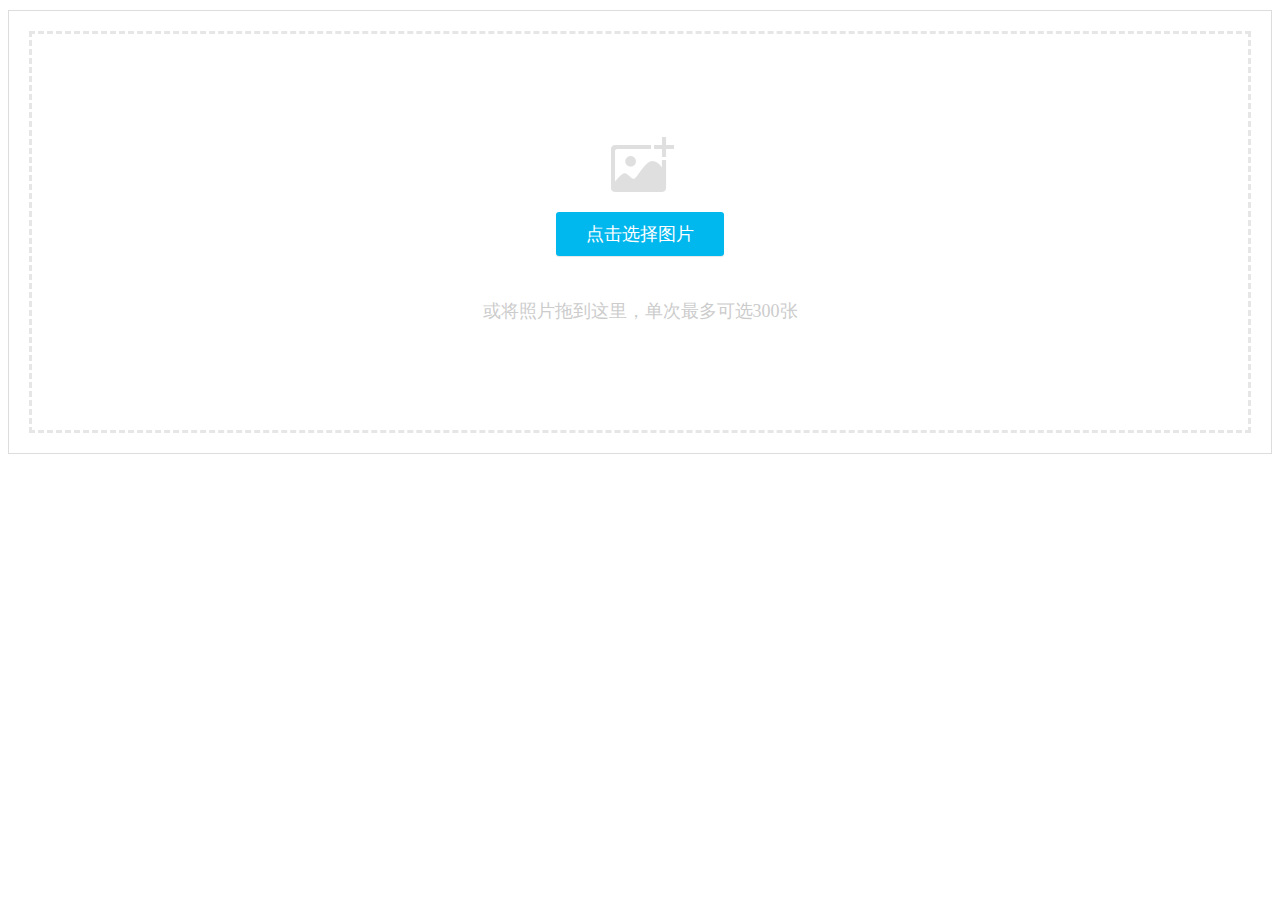
<file: src/main/webapp/static/lib/webuploader/0.1.5/image-upload/index.html>
<!DOCTYPE HTML>
<html>
<head>
<meta charset="utf-8">
<title>WebUploader演示</title>
<link rel="stylesheet" type="text/css" href="../webuploader.css" />
</head>
<body>
<div class="uploader-list-container">
	<div class="queueList">
		<div id="dndArea" class="placeholder">
			<div id="filePicker-2"></div>
			<p>或将照片拖到这里，单次最多可选300张</p>
		</div>
	</div>
	<div class="statusBar" style="display:none;">
		<div class="progress"> <span class="text">0%</span> <span class="percentage"></span> </div>
		<div class="info"></div>
		<div class="btns">
			<div id="filePicker2"></div>
			<div class="uploadBtn">开始上传</div>
		</div>
	</div>
</div>
<script type="text/javascript" src="../../../jquery/1.9.1/jquery.min.js"></script> 
<script type="text/javascript" src="../webuploader.min.js"></script> 
<script type="text/javascript" src="upload.js"></script>
</body>
</html>
</file>
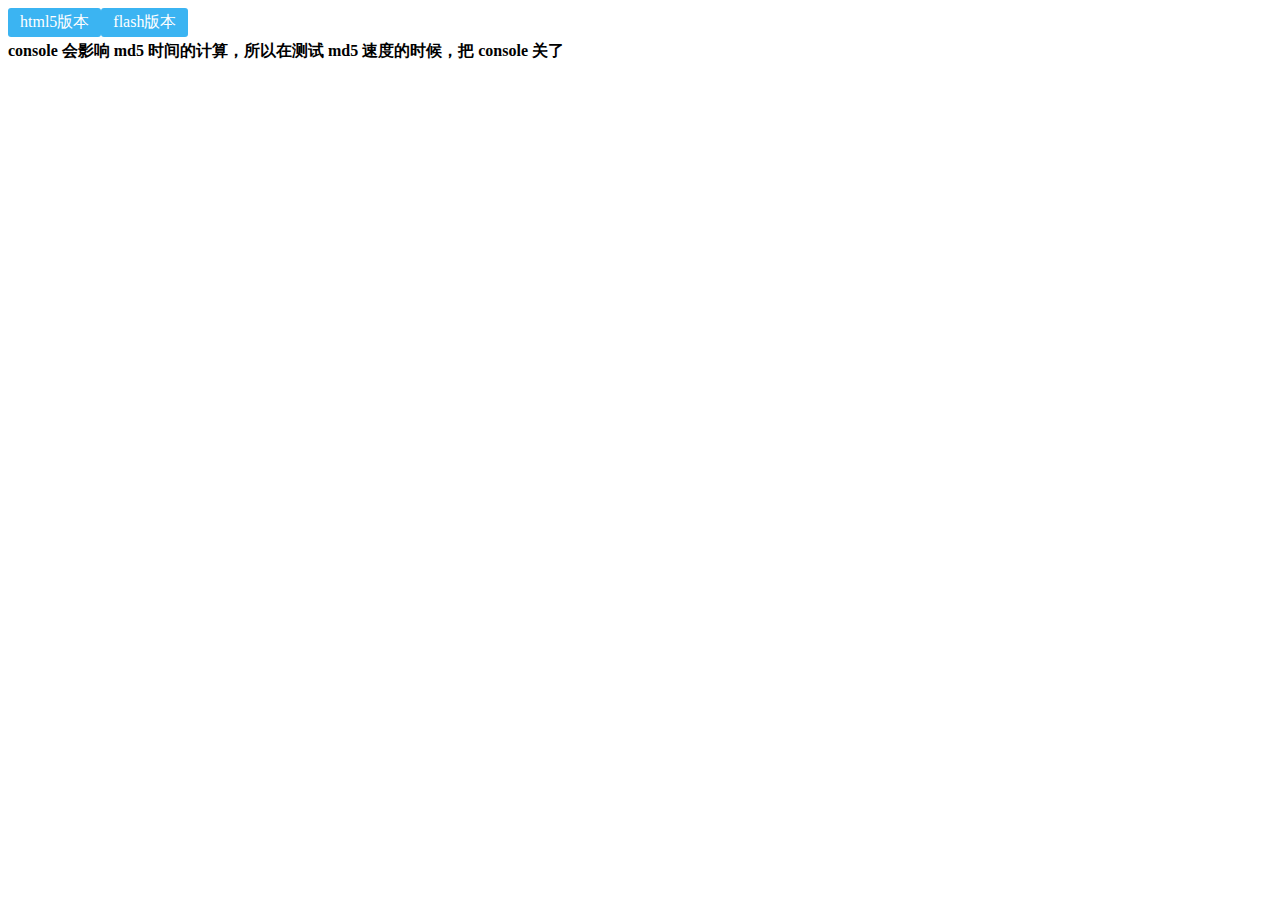
<file: src/main/webapp/static/lib/webuploader/0.1.5/md5-demo/index.html>
<!DOCTYPE HTML>
<html>
<head>
<meta charset="utf-8">
<title>WebUploader演示 - 带裁剪功能</title>
<link rel="stylesheet" type="text/css" href="../webuploader.css" />
</head>
<body>
<div id="wrapper">
	<div class="uploader-container">
		<div id="filePicker">html5版本</div>
		<div id="filePicker2">flash版本</div>
	</div>
	<div id="log"> <strong>console 会影响 md5 时间的计算，所以在测试 md5 速度的时候，把 console 关了</strong> </div>
</div>
<script type="text/javascript" src="../../../jquery/1.9.1/jquery.min.js"></script> 
<script type="text/javascript" src="../webuploader.min.js"></script> 
<script type="text/javascript" src="script.js"></script>
</body>
</html>
</file>
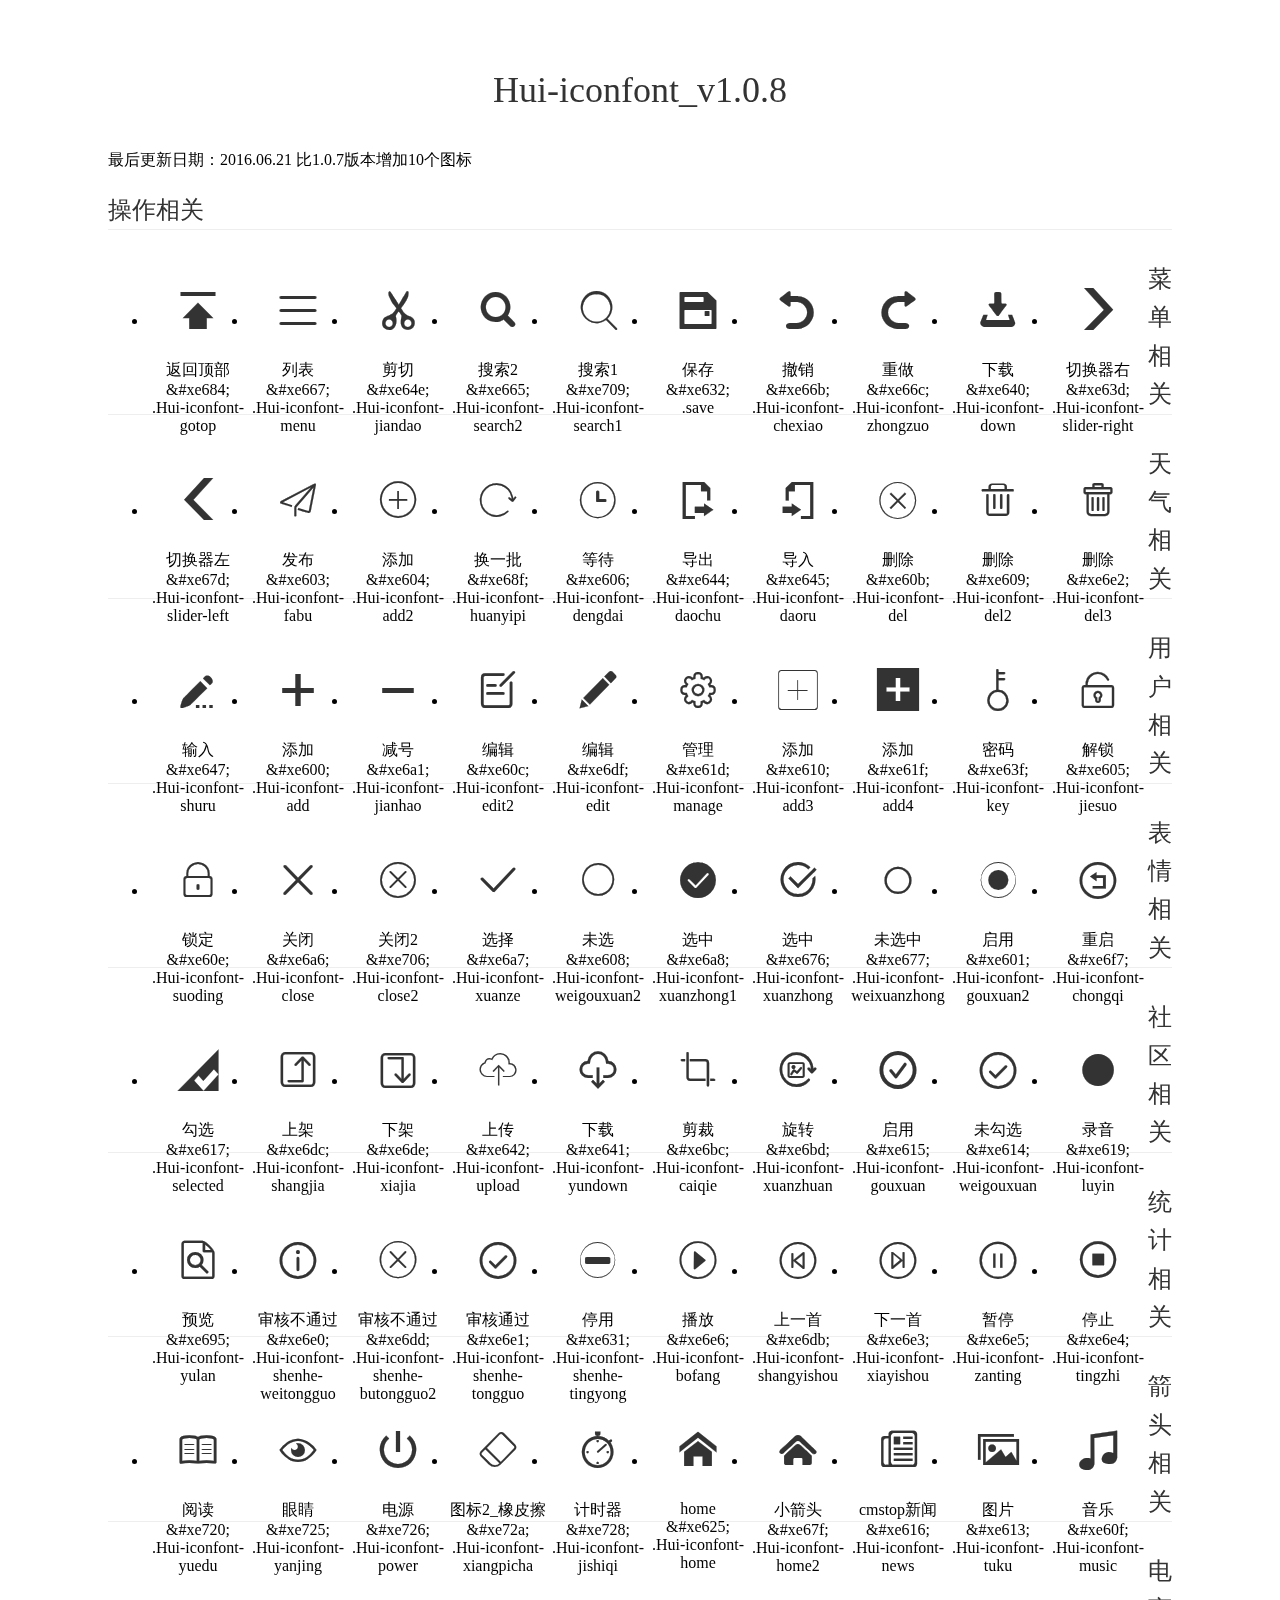
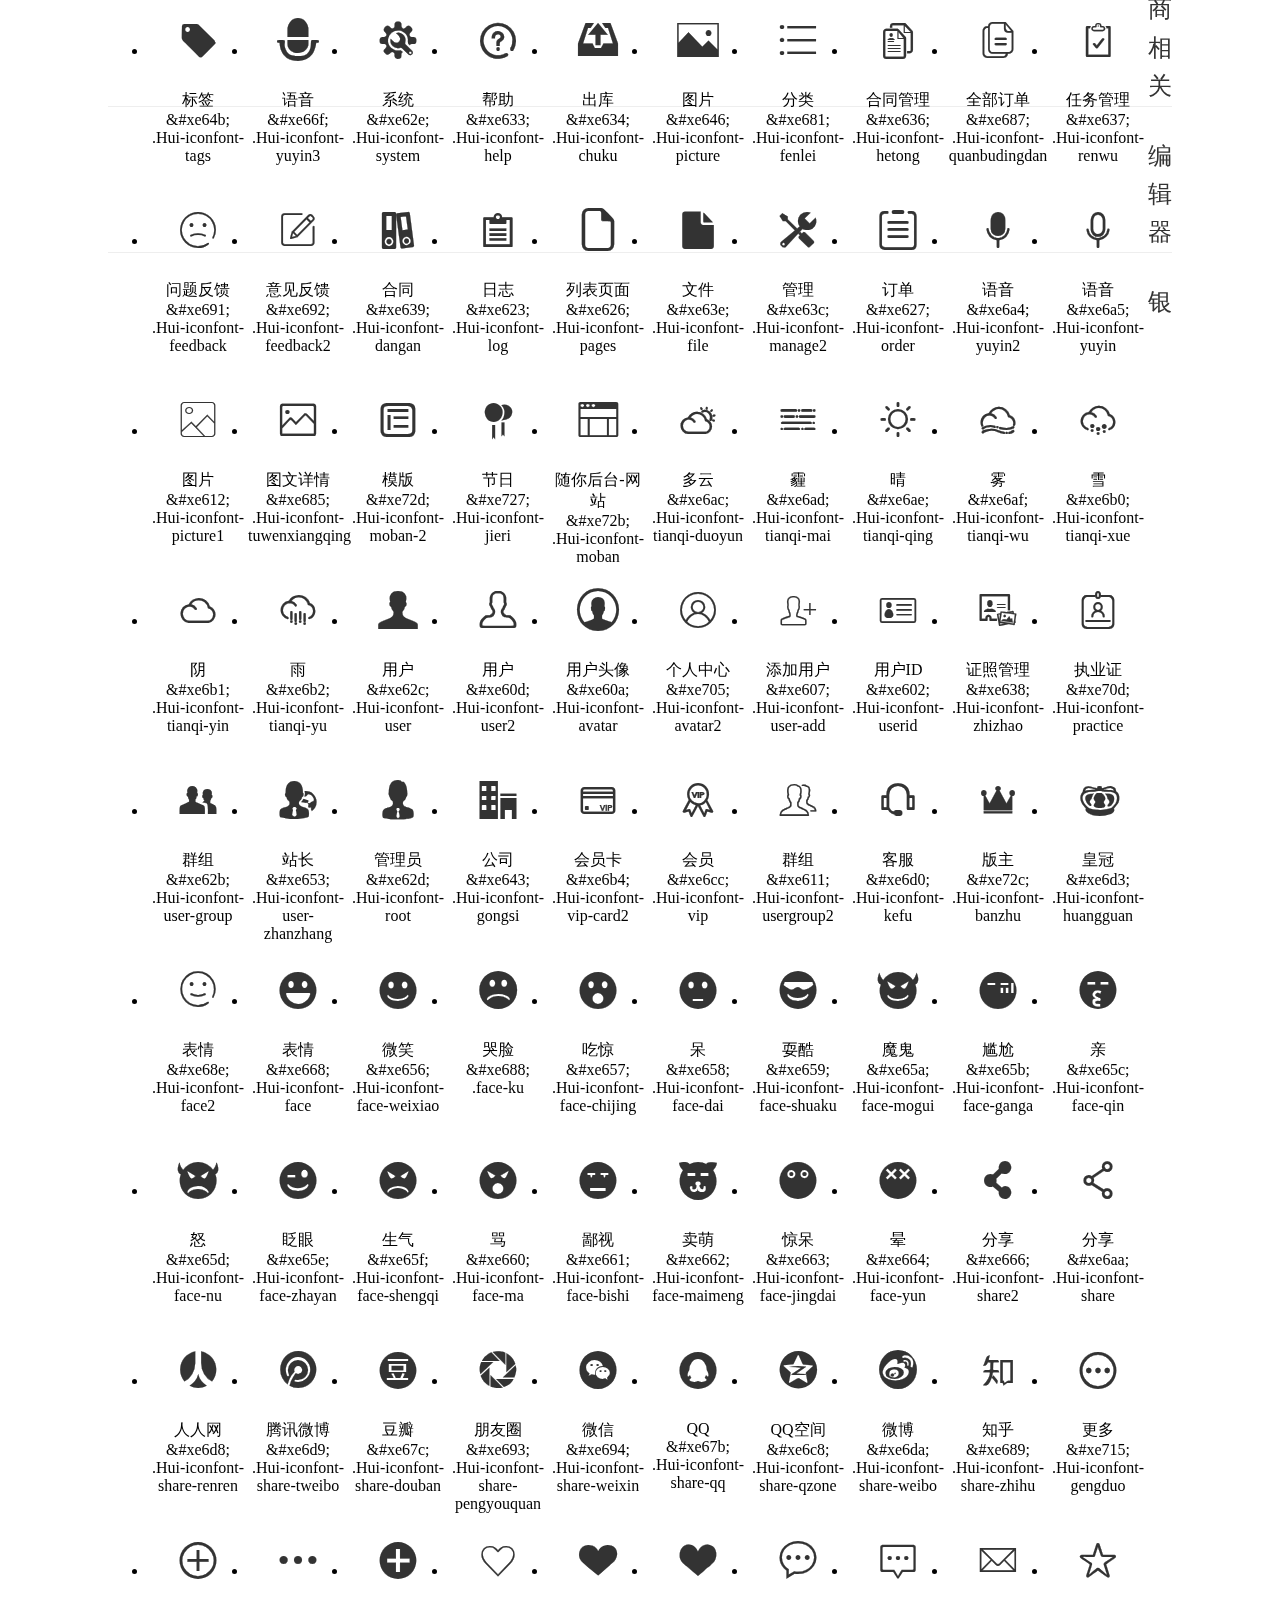
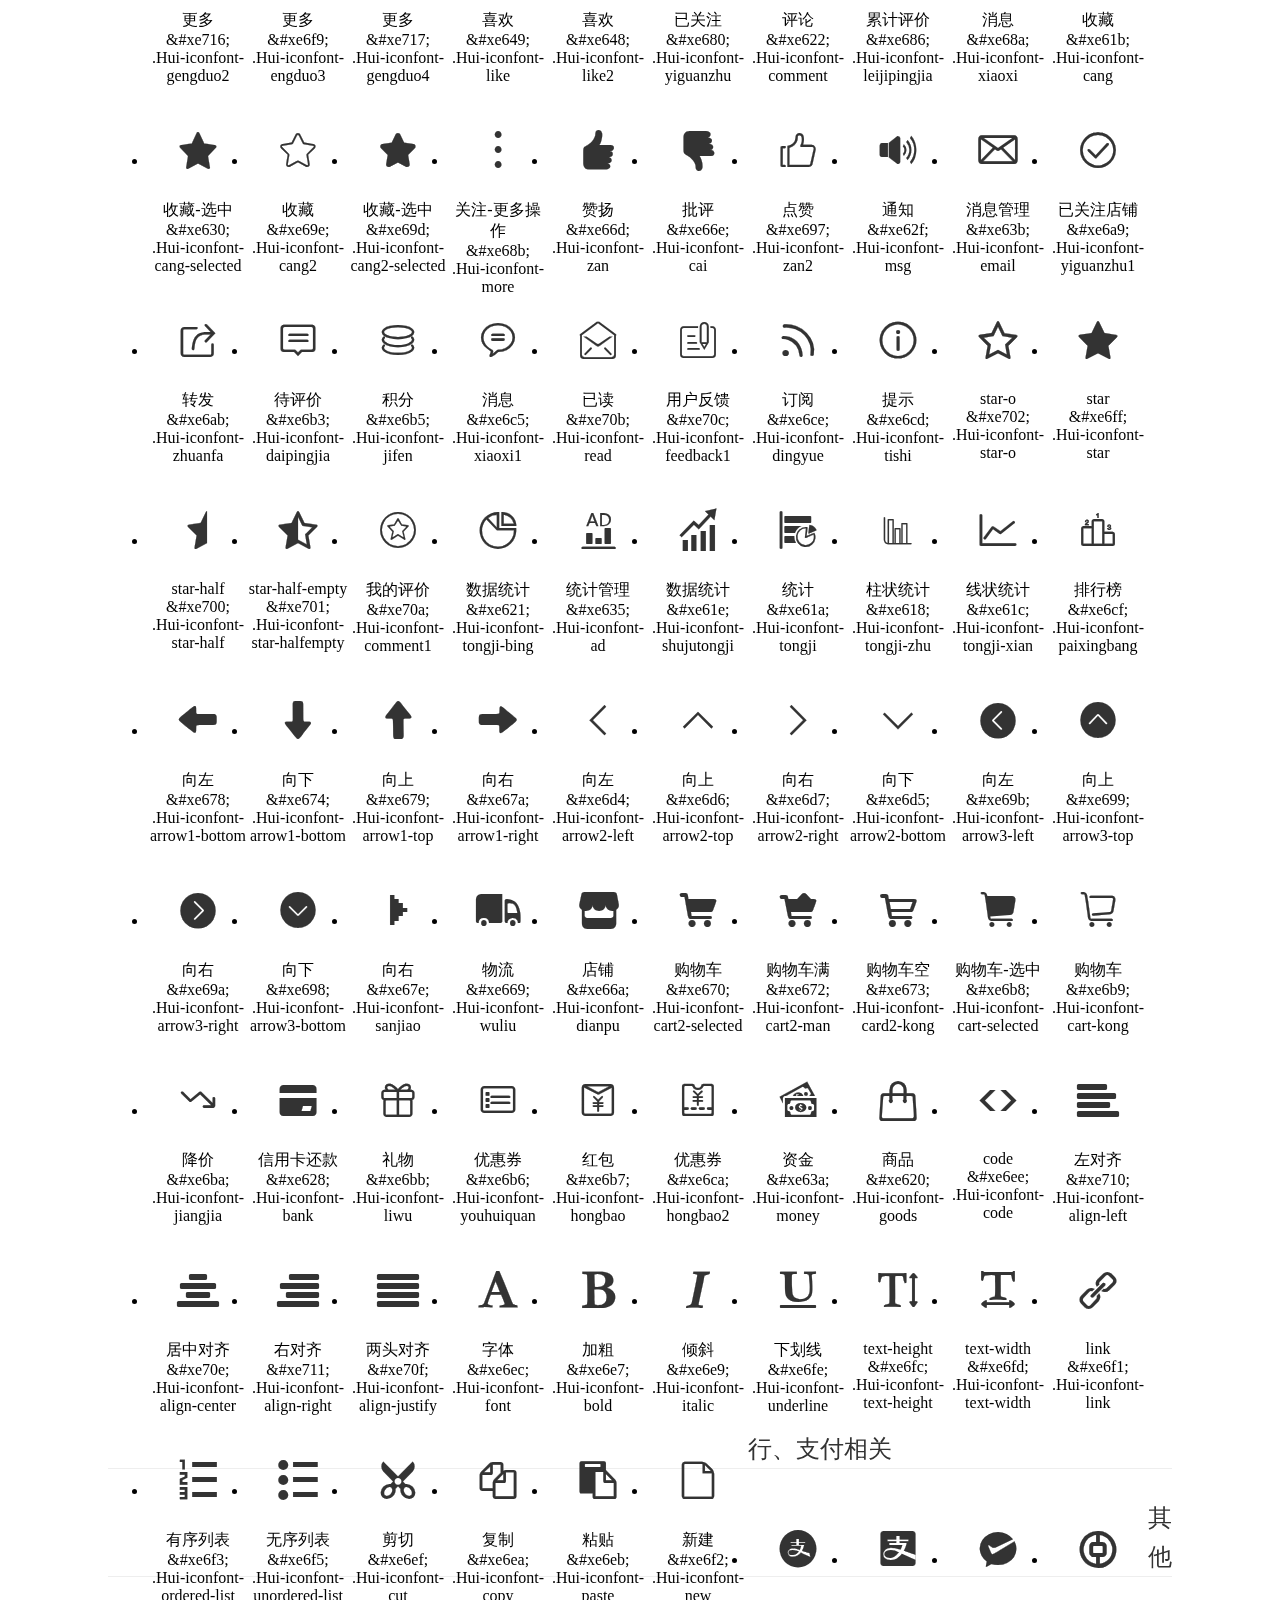
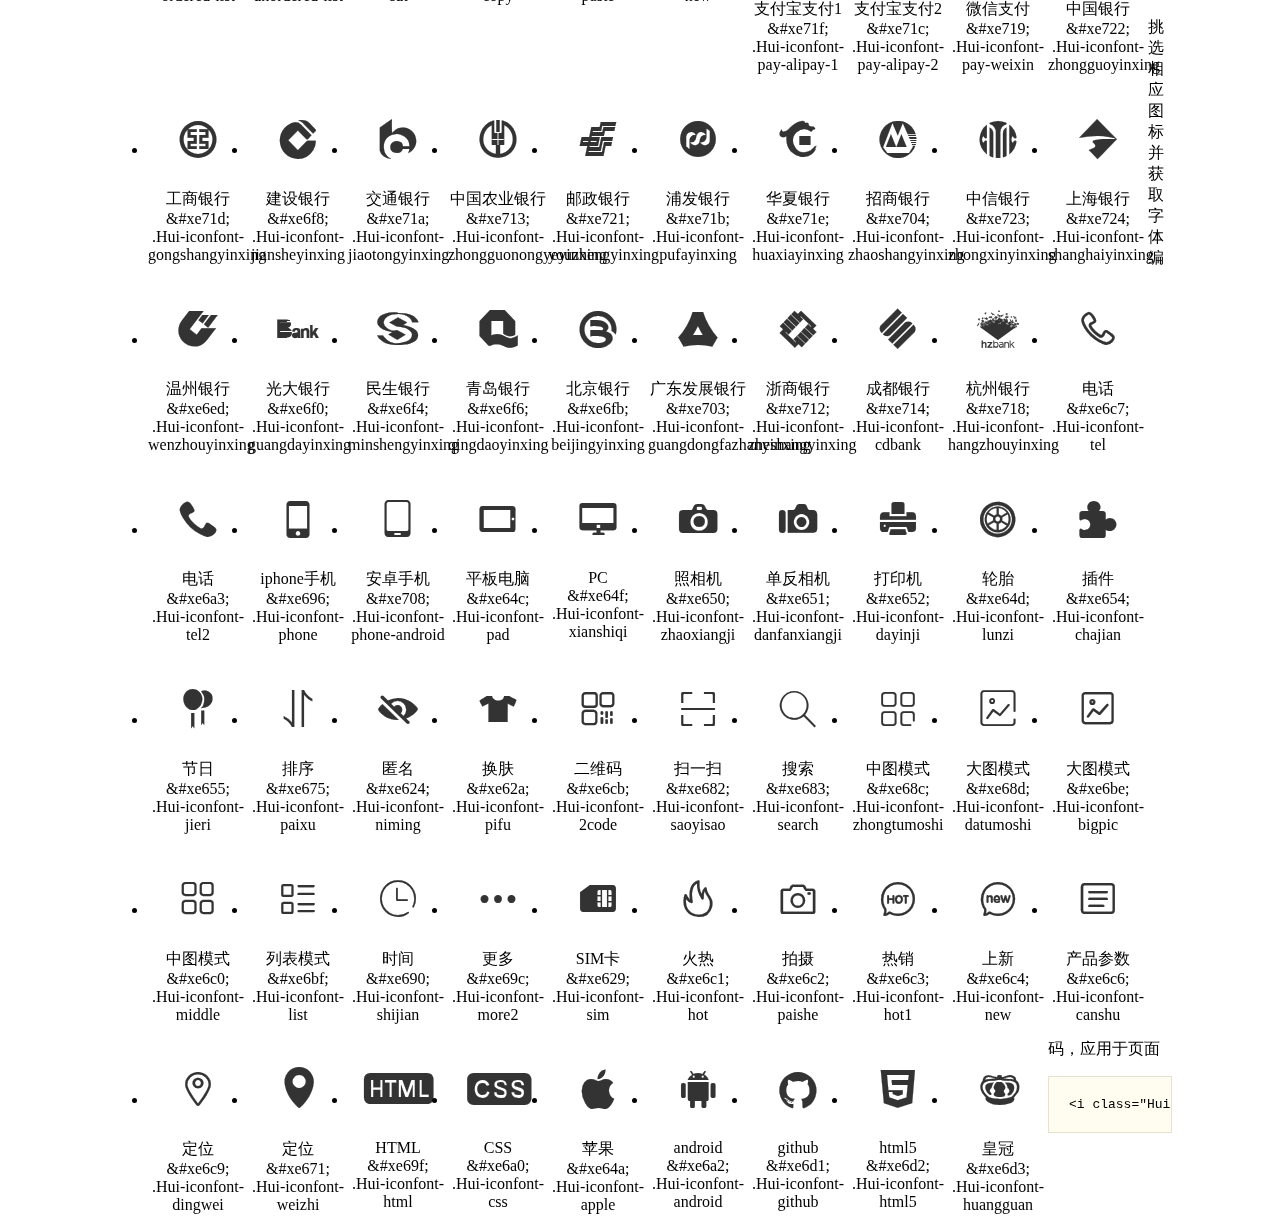
<file: src/main/webapp/static/lib/Hui-iconfont/1.0.8/demo.html>
<!DOCTYPE html>
<html>
<head>
<meta charset="utf-8"/>
<title>Hui-iconfont_v1.0.8</title>
<link href="http://static.h-ui.net/h-ui/css/H-ui.min.css" rel="stylesheet" type="text/css" />
<link rel="stylesheet" href="iconfont.css">
<style type="text/css">
.main {padding: 30px 100px;}
.main h1{font-size:36px; line-height:1.6; color:#333; text-align:center;margin-bottom:30px; font-weight:normal}
.main h2{ font-size:24px;line-height:1.6;color:#333;margin-bottom:30px; border-bottom: 1px solid #eee; font-weight:normal}

.helps { margin-top: 40px}
.helps pre{padding: 20px;margin: 10px 0;border: solid 1px #e7e1cd;background-color: #fffdef;overflow: auto}
.icon_lists li{float: left;width: 100px;height: 190px;text-align: center}
.icon_lists .Hui-iconfont{font-size: 42px;line-height: 100px;margin: 10px 0;color: #333;-webkit-transition: font-size 0.25s ease-out 0s;-moz-transition: font-size 0.25s ease-out 0s;transition: font-size 0.25s ease-out 0s}
.icon_lists .Hui-iconfont:hover { font-size: 100px}
</style>
</head>
<body>
<div class="main">
	<h1>Hui-iconfont_v1.0.8</h1>
	<p class="text-c c-999">最后更新日期：2016.06.21  比1.0.7版本增加10个图标</p>
	
	<h2>操作相关</h2>
	<ul class="icon_lists cl">
		<li> <i class="icon Hui-iconfont">&#xe684;</i>
			<div class="name">返回顶部</div>
			<div class="code">&amp;#xe684;</div>
			<div class="fontclass">.Hui-iconfont-gotop</div>
		</li>
		<li><i class="icon Hui-iconfont">&#xe667;</i>
            <div class="name">列表</div>
            <div class="code">&amp;#xe667;</div>
            <div class="fontclass">.Hui-iconfont-menu</div>
        </li>
		<li> <i class="icon Hui-iconfont">&#xe64e;</i>
			<div class="name">剪切</div>
			<div class="code">&amp;#xe64e;</div>
			<div class="fontclass">.Hui-iconfont-jiandao</div>
		</li>
		<li> <i class="icon Hui-iconfont">&#xe665;</i>
			<div class="name">搜索2</div>
			<div class="code">&amp;#xe665;</div>
			<div class="fontclass">.Hui-iconfont-search2</div>
		</li>
		<li>
        	<i class="icon Hui-iconfont">&#xe709;</i>
            <div class="name">搜索1</div>
            <div class="code">&amp;#xe709;</div>
            <div class="fontclass">.Hui-iconfont-search1</div>
        </li>
		<li> <i class="icon Hui-iconfont">&#xe632;</i>
			<div class="name">保存</div>
			<div class="code">&amp;#xe632;</div>
			<div class="fontclass">.save</div>
		</li>
		<li> <i class="icon Hui-iconfont">&#xe66b;</i>
			<div class="name">撤销</div>
			<div class="code">&amp;#xe66b;</div>
			<div class="fontclass">.Hui-iconfont-chexiao</div>
		</li>
		<li> <i class="icon Hui-iconfont">&#xe66c;</i>
			<div class="name">重做</div>
			<div class="code">&amp;#xe66c;</div>
			<div class="fontclass">.Hui-iconfont-zhongzuo</div>
		</li>
		<li> <i class="icon Hui-iconfont">&#xe640;</i>
			<div class="name">下载</div>
			<div class="code">&amp;#xe640;</div>
			<div class="fontclass">.Hui-iconfont-down</div>
		</li>
		<li> <i class="icon Hui-iconfont">&#xe63d;</i>
			<div class="name">切换器右</div>
			<div class="code">&amp;#xe63d;</div>
			<div class="fontclass">.Hui-iconfont-slider-right</div>
		</li>
		<li> <i class="icon Hui-iconfont">&#xe67d;</i>
			<div class="name">切换器左</div>
			<div class="code">&amp;#xe67d;</div>
			<div class="fontclass">.Hui-iconfont-slider-left</div>
		</li>
		<li> <i class="icon Hui-iconfont">&#xe603;</i>
			<div class="name">发布</div>
			<div class="code">&amp;#xe603;</div>
			<div class="fontclass">.Hui-iconfont-fabu</div>
		</li>
		<li> <i class="icon Hui-iconfont">&#xe604;</i>
			<div class="name">添加</div>
			<div class="code">&amp;#xe604;</div>
			<div class="fontclass">.Hui-iconfont-add2</div>
		</li>
		<li> <i class="icon Hui-iconfont">&#xe68f;</i>
			<div class="name">换一批</div>
			<div class="code">&amp;#xe68f;</div>
			<div class="fontclass">.Hui-iconfont-huanyipi</div>
		</li>
		<li> <i class="icon Hui-iconfont">&#xe606;</i>
			<div class="name">等待</div>
			<div class="code">&amp;#xe606;</div>
			<div class="fontclass">.Hui-iconfont-dengdai</div>
		</li>
		<li> <i class="icon Hui-iconfont">&#xe644;</i>
			<div class="name">导出</div>
			<div class="code">&amp;#xe644;</div>
			<div class="fontclass">.Hui-iconfont-daochu</div>
		</li>
		<li> <i class="icon Hui-iconfont">&#xe645;</i>
			<div class="name">导入</div>
			<div class="code">&amp;#xe645;</div>
			<div class="fontclass">.Hui-iconfont-daoru</div>
		</li>
		<li> <i class="icon Hui-iconfont">&#xe60b;</i>
			<div class="name">删除</div>
			<div class="code">&amp;#xe60b;</div>
			<div class="fontclass">.Hui-iconfont-del</div>
		</li>
		<li> <i class="icon Hui-iconfont">&#xe609;</i>
			<div class="name">删除</div>
			<div class="code">&amp;#xe609;</div>
			<div class="fontclass">.Hui-iconfont-del2</div>
		</li>
		<li> <i class="icon Hui-iconfont">&#xe6e2;</i>
			<div class="name">删除</div>
			<div class="code">&amp;#xe6e2;</div>
			<div class="fontclass">.Hui-iconfont-del3</div>
		</li>
		<li> <i class="icon Hui-iconfont">&#xe647;</i>
			<div class="name">输入</div>
			<div class="code">&amp;#xe647;</div>
			<div class="fontclass">.Hui-iconfont-shuru</div>
		</li>
		<li> <i class="icon Hui-iconfont">&#xe600;</i>
			<div class="name">添加</div>
			<div class="code">&amp;#xe600;</div>
			<div class="fontclass">.Hui-iconfont-add</div>
		</li>
		<li> <i class="icon Hui-iconfont">&#xe6a1;</i>
			<div class="name">减号</div>
			<div class="code">&amp;#xe6a1;</div>
			<div class="fontclass">.Hui-iconfont-jianhao</div>
		</li>
		<li> <i class="icon Hui-iconfont">&#xe60c;</i>
			<div class="name">编辑</div>
			<div class="code">&amp;#xe60c;</div>
			<div class="fontclass">.Hui-iconfont-edit2</div>
		</li>
		<li> <i class="icon Hui-iconfont">&#xe6df;</i>
			<div class="name">编辑</div>
			<div class="code">&amp;#xe6df;</div>
			<div class="fontclass">.Hui-iconfont-edit</div>
		</li>
		<li> <i class="icon Hui-iconfont">&#xe61d;</i>
			<div class="name">管理</div>
			<div class="code">&amp;#xe61d;</div>
			<div class="fontclass">.Hui-iconfont-manage</div>
		</li>
		<li> <i class="icon Hui-iconfont">&#xe610;</i>
			<div class="name">添加</div>
			<div class="code">&amp;#xe610;</div>
			<div class="fontclass">.Hui-iconfont-add3</div>
		</li>
		<li> <i class="icon Hui-iconfont">&#xe61f;</i>
			<div class="name">添加</div>
			<div class="code">&amp;#xe61f;</div>
			<div class="fontclass">.Hui-iconfont-add4</div>
		</li>
		<li> <i class="icon Hui-iconfont">&#xe63f;</i>
			<div class="name">密码</div>
			<div class="code">&amp;#xe63f;</div>
			<div class="fontclass">.Hui-iconfont-key</div>
		</li>
		<li> <i class="icon Hui-iconfont">&#xe605;</i>
			<div class="name">解锁</div>
			<div class="code">&amp;#xe605;</div>
			<div class="fontclass">.Hui-iconfont-jiesuo</div>
		</li>
		<li> <i class="icon Hui-iconfont">&#xe60e;</i>
			<div class="name">锁定</div>
			<div class="code">&amp;#xe60e;</div>
			<div class="fontclass">.Hui-iconfont-suoding</div>
		</li>
		<li> <i class="icon Hui-iconfont">&#xe6a6;</i>
			<div class="name">关闭</div>
			<div class="code">&amp;#xe6a6;</div>
			<div class="fontclass">.Hui-iconfont-close</div>
		</li>
		<li>
        	<i class="icon Hui-iconfont">&#xe706;</i>
            <div class="name">关闭2</div>
            <div class="code">&amp;#xe706;</div>
            <div class="fontclass">.Hui-iconfont-close2</div>
        </li>
		<li> <i class="icon Hui-iconfont">&#xe6a7;</i>
			<div class="name">选择</div>
			<div class="code">&amp;#xe6a7;</div>
			<div class="fontclass">.Hui-iconfont-xuanze</div>
		</li>
		<li> <i class="icon Hui-iconfont">&#xe608;</i>
			<div class="name">未选</div>
			<div class="code">&amp;#xe608;</div>
			<div class="fontclass">.Hui-iconfont-weigouxuan2</div>
		</li>
		<li> <i class="icon Hui-iconfont">&#xe6a8;</i>
			<div class="name">选中</div>
			<div class="code">&amp;#xe6a8;</div>
			<div class="fontclass">.Hui-iconfont-xuanzhong1</div>
		</li>
		<li> <i class="icon Hui-iconfont">&#xe676;</i>
			<div class="name">选中</div>
			<div class="code">&amp;#xe676;</div>
			<div class="fontclass">.Hui-iconfont-xuanzhong</div>
		</li>
		<li> <i class="icon Hui-iconfont">&#xe677;</i>
			<div class="name">未选中</div>
			<div class="code">&amp;#xe677;</div>
			<div class="fontclass">.Hui-iconfont-weixuanzhong</div>
		</li>
		<li> <i class="icon Hui-iconfont">&#xe601;</i>
			<div class="name">启用</div>
			<div class="code">&amp;#xe601;</div>
			<div class="fontclass">.Hui-iconfont-gouxuan2</div>
		</li>
		<li> <i class="icon Hui-iconfont">&#xe6f7;</i>
			<div class="name">重启</div>
			<div class="code">&amp;#xe6f7;</div>
			<div class="fontclass">.Hui-iconfont-chongqi</div>
		</li>
		<li> <i class="icon Hui-iconfont">&#xe617;</i>
			<div class="name">勾选</div>
			<div class="code">&amp;#xe617;</div>
			<div class="fontclass">.Hui-iconfont-selected</div>
		</li>
		<li> <i class="icon Hui-iconfont">&#xe6dc;</i>
			<div class="name">上架</div>
			<div class="code">&amp;#xe6dc;</div>
			<div class="fontclass">.Hui-iconfont-shangjia</div>
		</li>
		<li> <i class="icon Hui-iconfont">&#xe6de;</i>
			<div class="name">下架</div>
			<div class="code">&amp;#xe6de;</div>
			<div class="fontclass">.Hui-iconfont-xiajia</div>
		</li>
		<li> <i class="icon Hui-iconfont">&#xe642;</i>
			<div class="name">上传</div>
			<div class="code">&amp;#xe642;</div>
			<div class="fontclass">.Hui-iconfont-upload</div>
		</li>
		<li> <i class="icon Hui-iconfont">&#xe641;</i>
			<div class="name">下载</div>
			<div class="code">&amp;#xe641;</div>
			<div class="fontclass">.Hui-iconfont-yundown</div>
		</li>
		<li> <i class="icon Hui-iconfont">&#xe6bc;</i>
			<div class="name">剪裁</div>
			<div class="code">&amp;#xe6bc;</div>
			<div class="fontclass">.Hui-iconfont-caiqie</div>
		</li>
		<li> <i class="icon Hui-iconfont">&#xe6bd;</i>
			<div class="name">旋转</div>
			<div class="code">&amp;#xe6bd;</div>
			<div class="fontclass">.Hui-iconfont-xuanzhuan</div>
		</li>
		<li> <i class="icon Hui-iconfont">&#xe615;</i>
			<div class="name">启用</div>
			<div class="code">&amp;#xe615;</div>
			<div class="fontclass">.Hui-iconfont-gouxuan</div>
		</li>
		<li> <i class="icon Hui-iconfont">&#xe6e1;</i>
			<div class="name">未勾选</div>
			<div class="code">&amp;#xe614;</div>
			<div class="fontclass">.Hui-iconfont-weigouxuan</div>
		</li>
		<li> <i class="icon Hui-iconfont">&#xe619;</i>
			<div class="name">录音</div>
			<div class="code">&amp;#xe619;</div>
			<div class="fontclass">.Hui-iconfont-luyin</div>
		</li>
		
		<li> <i class="icon Hui-iconfont">&#xe695;</i>
			<div class="name">预览</div>
			<div class="code">&amp;#xe695;</div>
			<div class="fontclass">.Hui-iconfont-yulan</div>
		</li>
		<li> <i class="icon Hui-iconfont">&#xe6e0;</i>
			<div class="name">审核不通过</div>
			<div class="code">&amp;#xe6e0;</div>
			<div class="fontclass">.Hui-iconfont-shenhe-weitongguo</div>
		</li>
		<li> <i class="icon Hui-iconfont">&#xe6dd;</i>
			<div class="name">审核不通过</div>
			<div class="code">&amp;#xe6dd;</div>
			<div class="fontclass">.Hui-iconfont-shenhe-butongguo2</div>
		</li>
		<li> <i class="icon Hui-iconfont">&#xe6e1;</i>
			<div class="name">审核通过</div>
			<div class="code">&amp;#xe6e1;</div>
			<div class="fontclass">.Hui-iconfont-shenhe-tongguo</div>
		</li>
		<li>
			<i class="icon Hui-iconfont">&#xe631;</i>
			<div class="name">停用</div>
			<div class="code">&amp;#xe631;</div>
			<div class="fontclass">.Hui-iconfont-shenhe-tingyong</div>
		</li>
		<li>
            <i class="icon Hui-iconfont">&#xe6e6;</i>
            <div class="name">播放</div>
            <div class="code">&amp;#xe6e6;</div>
            <div class="fontclass">.Hui-iconfont-bofang</div>
        </li>
        <li>
        	<i class="icon Hui-iconfont">&#xe6db;</i>
            <div class="name">上一首</div>
            <div class="code">&amp;#xe6db;</div>
            <div class="fontclass">.Hui-iconfont-shangyishou</div>
        </li>
        <li>
        	<i class="icon Hui-iconfont">&#xe6e3;</i>
            <div class="name">下一首</div>
            <div class="code">&amp;#xe6e3;</div>
            <div class="fontclass">.Hui-iconfont-xiayishou</div>
        </li>
        <li>
        	<i class="icon Hui-iconfont">&#xe6e5;</i>
            <div class="name">暂停</div>
            <div class="code">&amp;#xe6e5;</div>
            <div class="fontclass">.Hui-iconfont-zanting</div>
        </li>
        <li>
        	<i class="icon Hui-iconfont">&#xe6e4;</i>
            <div class="name">停止</div>
            <div class="code">&amp;#xe6e4;</div>
            <div class="fontclass">.Hui-iconfont-tingzhi</div>
        </li>
		<li>
			<i class="icon Hui-iconfont">&#xe720;</i>
			<div class="name">阅读</div>
			<div class="code">&amp;#xe720;</div>
			<div class="fontclass">.Hui-iconfont-yuedu</div>
		</li>
		<li>
			<i class="icon Hui-iconfont">&#xe725;</i>
			<div class="name">眼睛</div>
			<div class="code">&amp;#xe725;</div>
			<div class="fontclass">.Hui-iconfont-yanjing</div>
		</li>
		<li>
			<i class="icon Hui-iconfont">&#xe726;</i>
			<div class="name">电源</div>
			<div class="code">&amp;#xe726;</div>
			<div class="fontclass">.Hui-iconfont-power</div>
		</li>
		<li>
			<i class="icon Hui-iconfont">&#xe72a;</i>
			<div class="name">图标2_橡皮擦</div>
			<div class="code">&amp;#xe72a;</div>
			<div class="fontclass">.Hui-iconfont-xiangpicha</div>
		</li>
		<li>
			<i class="icon Hui-iconfont">&#xe728;</i>
			<div class="name">计时器</div>
			<div class="code">&amp;#xe728;</div>
			<div class="fontclass">.Hui-iconfont-jishiqi</div>
		</li>
		
	</ul>
	<h2>菜单相关</h2>
	<ul class="icon_lists cl">
		<li> <i class="icon Hui-iconfont">&#xe625;</i>
			<div class="name">home</div>
			<div class="code">&amp;#xe625;</div>
			<div class="fontclass">.Hui-iconfont-home</div>
		</li>
		<li> <i class="icon Hui-iconfont">&#xe67f;</i>
			<div class="name">小箭头</div>
			<div class="code">&amp;#xe67f;</div>
			<div class="fontclass">.Hui-iconfont-home2</div>
		</li>
		<li> <i class="icon Hui-iconfont">&#xe616;</i>
			<div class="name">cmstop新闻</div>
			<div class="code">&amp;#xe616;</div>
			<div class="fontclass">.Hui-iconfont-news</div>
		</li>
		<li> <i class="icon Hui-iconfont">&#xe613;</i>
			<div class="name">图片</div>
			<div class="code">&amp;#xe613;</div>
			<div class="fontclass">.Hui-iconfont-tuku</div>
		</li>
		<li> <i class="icon Hui-iconfont">&#xe60f;</i>
			<div class="name">音乐</div>
			<div class="code">&amp;#xe60f;</div>
			<div class="fontclass">.Hui-iconfont-music</div>
		</li>
		<li> <i class="icon Hui-iconfont">&#xe64b;</i>
			<div class="name">标签</div>
			<div class="code">&amp;#xe64b;</div>
			<div class="fontclass">.Hui-iconfont-tags</div>
		</li>
		<li> <i class="icon Hui-iconfont">&#xe66f;</i>
			<div class="name">语音</div>
			<div class="code">&amp;#xe66f;</div>
			<div class="fontclass">.Hui-iconfont-yuyin3</div>
		</li>
		<li> <i class="icon Hui-iconfont">&#xe62e;</i>
			<div class="name">系统</div>
			<div class="code">&amp;#xe62e;</div>
			<div class="fontclass">.Hui-iconfont-system</div>
		</li>
		<li> <i class="icon Hui-iconfont">&#xe633;</i>
			<div class="name">帮助</div>
			<div class="code">&amp;#xe633;</div>
			<div class="fontclass">.Hui-iconfont-help</div>
		</li>
		<li> <i class="icon Hui-iconfont">&#xe634;</i>
			<div class="name">出库</div>
			<div class="code">&amp;#xe634;</div>
			<div class="fontclass">.Hui-iconfont-chuku</div>
		</li>
		<li> <i class="icon Hui-iconfont">&#xe646;</i>
			<div class="name">图片</div>
			<div class="code">&amp;#xe646;</div>
			<div class="fontclass">.Hui-iconfont-picture</div>
		</li>
		<li> <i class="icon Hui-iconfont">&#xe681;</i>
			<div class="name">分类</div>
			<div class="code">&amp;#xe681;</div>
			<div class="fontclass">.Hui-iconfont-fenlei</div>
		</li>
		<li> <i class="icon Hui-iconfont">&#xe636;</i>
			<div class="name">合同管理</div>
			<div class="code">&amp;#xe636;</div>
			<div class="fontclass">.Hui-iconfont-hetong</div>
		</li>
		<li> <i class="icon Hui-iconfont">&#xe687;</i>
			<div class="name">全部订单</div>
			<div class="code">&amp;#xe687;</div>
			<div class="fontclass">.Hui-iconfont-quanbudingdan</div>
		</li>
		<li> <i class="icon Hui-iconfont">&#xe637;</i>
			<div class="name">任务管理</div>
			<div class="code">&amp;#xe637;</div>
			<div class="fontclass">.Hui-iconfont-renwu</div>
		</li>
		<li> <i class="icon Hui-iconfont">&#xe691;</i>
			<div class="name">问题反馈</div>
			<div class="code">&amp;#xe691;</div>
			<div class="fontclass">.Hui-iconfont-feedback</div>
		</li>
		<li> <i class="icon Hui-iconfont">&#xe692;</i>
			<div class="name">意见反馈</div>
			<div class="code">&amp;#xe692;</div>
			<div class="fontclass">.Hui-iconfont-feedback2</div>
		</li>
		<li> <i class="icon Hui-iconfont">&#xe639;</i>
			<div class="name">合同</div>
			<div class="code">&amp;#xe639;</div>
			<div class="fontclass">.Hui-iconfont-dangan</div>
		</li>
		<li> <i class="icon Hui-iconfont">&#xe623;</i>
			<div class="name">日志</div>
			<div class="code">&amp;#xe623;</div>
			<div class="fontclass">.Hui-iconfont-log</div>
		</li>
		<li> <i class="icon Hui-iconfont">&#xe626;</i>
			<div class="name">列表页面</div>
			<div class="code">&amp;#xe626;</div>
			<div class="fontclass">.Hui-iconfont-pages</div>
		</li>
		<li> <i class="icon Hui-iconfont">&#xe63e;</i>
			<div class="name">文件</div>
			<div class="code">&amp;#xe63e;</div>
			<div class="fontclass">.Hui-iconfont-file</div>
		</li>
		<li> <i class="icon Hui-iconfont">&#xe63c;</i>
			<div class="name">管理</div>
			<div class="code">&amp;#xe63c;</div>
			<div class="fontclass">.Hui-iconfont-manage2</div>
		</li>
		<li> <i class="icon Hui-iconfont">&#xe627;</i>
			<div class="name">订单</div>
			<div class="code">&amp;#xe627;</div>
			<div class="fontclass">.Hui-iconfont-order</div>
		</li>
		<li> <i class="icon Hui-iconfont">&#xe6a4;</i>
			<div class="name">语音</div>
			<div class="code">&amp;#xe6a4;</div>
			<div class="fontclass">.Hui-iconfont-yuyin2</div>
		</li>
		<li> <i class="icon Hui-iconfont">&#xe6a5;</i>
			<div class="name">语音</div>
			<div class="code">&amp;#xe6a5;</div>
			<div class="fontclass">.Hui-iconfont-yuyin</div>
		</li>
		<li> <i class="icon Hui-iconfont">&#xe612;</i>
			<div class="name">图片</div>
			<div class="code">&amp;#xe612;</div>
			<div class="fontclass">.Hui-iconfont-picture1</div>
		</li>
		<li> <i class="icon Hui-iconfont">&#xe685;</i>
			<div class="name">图文详情</div>
			<div class="code">&amp;#xe685;</div>
			<div class="fontclass">.Hui-iconfont-tuwenxiangqing</div>
		</li>
		<li>
			<i class="icon Hui-iconfont">&#xe72d;</i>
			<div class="name">模版</div>
			<div class="code">&amp;#xe72d;</div>
			<div class="fontclass">.Hui-iconfont-moban-2</div>
		</li>
		<li>
			<i class="icon Hui-iconfont">&#xe727;</i>
			<div class="name">节日</div>
			<div class="code">&amp;#xe727;</div>
			<div class="fontclass">.Hui-iconfont-jieri</div>
		</li>
		<li>
			<i class="icon Hui-iconfont">&#xe72b;</i>
			<div class="name">随你后台-网站</div>
			<div class="code">&amp;#xe72b;</div>
			<div class="fontclass">.Hui-iconfont-moban</div>
		</li>
	</ul>
	<h2>天气相关</h2>
	<ul class="icon_lists cl">
		<li> <i class="icon Hui-iconfont">&#xe6ac;</i>
			<div class="name">多云</div>
			<div class="code">&amp;#xe6ac;</div>
			<div class="fontclass">.Hui-iconfont-tianqi-duoyun</div>
		</li>
		<li> <i class="icon Hui-iconfont">&#xe6ad;</i>
			<div class="name">霾</div>
			<div class="code">&amp;#xe6ad;</div>
			<div class="fontclass">.Hui-iconfont-tianqi-mai</div>
		</li>
		<li> <i class="icon Hui-iconfont">&#xe6ae;</i>
			<div class="name">晴</div>
			<div class="code">&amp;#xe6ae;</div>
			<div class="fontclass">.Hui-iconfont-tianqi-qing</div>
		</li>
		<li> <i class="icon Hui-iconfont">&#xe6af;</i>
			<div class="name">雾</div>
			<div class="code">&amp;#xe6af;</div>
			<div class="fontclass">.Hui-iconfont-tianqi-wu</div>
		</li>
		<li> <i class="icon Hui-iconfont">&#xe6b0;</i>
			<div class="name">雪</div>
			<div class="code">&amp;#xe6b0;</div>
			<div class="fontclass">.Hui-iconfont-tianqi-xue</div>
		</li>
		<li> <i class="icon Hui-iconfont">&#xe6b1;</i>
			<div class="name">阴</div>
			<div class="code">&amp;#xe6b1;</div>
			<div class="fontclass">.Hui-iconfont-tianqi-yin</div>
		</li>
		<li> <i class="icon Hui-iconfont">&#xe6b2;</i>
			<div class="name">雨</div>
			<div class="code">&amp;#xe6b2;</div>
			<div class="fontclass">.Hui-iconfont-tianqi-yu</div>
		</li>
	</ul>
	<h2>用户相关</h2>
	<ul class="icon_lists cl">
		<li> <i class="icon Hui-iconfont">&#xe62c;</i>
			<div class="name">用户</div>
			<div class="code">&amp;#xe62c;</div>
			<div class="fontclass">.Hui-iconfont-user</div>
		</li>
		<li> <i class="icon Hui-iconfont">&#xe60d;</i>
			<div class="name">用户</div>
			<div class="code">&amp;#xe60d;</div>
			<div class="fontclass">.Hui-iconfont-user2</div>
		</li>
		<li> <i class="icon Hui-iconfont">&#xe60a;</i>
			<div class="name">用户头像</div>
			<div class="code">&amp;#xe60a;</div>
			<div class="fontclass">.Hui-iconfont-avatar</div>
		</li>
		<li>
        	<i class="icon Hui-iconfont">&#xe705;</i>
            <div class="name">个人中心</div>
            <div class="code">&amp;#xe705;</div>
            <div class="fontclass">.Hui-iconfont-avatar2</div>
        </li>
		<li> <i class="icon Hui-iconfont">&#xe607;</i>
			<div class="name">添加用户</div>
			<div class="code">&amp;#xe607;</div>
			<div class="fontclass">.Hui-iconfont-user-add</div>
		</li>
		<li> <i class="icon Hui-iconfont">&#xe602;</i>
			<div class="name">用户ID</div>
			<div class="code">&amp;#xe602;</div>
			<div class="fontclass">.Hui-iconfont-userid</div>
		</li>
		<li> <i class="icon Hui-iconfont">&#xe638;</i>
			<div class="name">证照管理</div>
			<div class="code">&amp;#xe638;</div>
			<div class="fontclass">.Hui-iconfont-zhizhao</div>
		</li>
		<li>
        	<i class="icon Hui-iconfont">&#xe70d;</i>
            <div class="name">执业证</div>
            <div class="code">&amp;#xe70d;</div>
            <div class="fontclass">.Hui-iconfont-practice</div>
        </li>
		<li> <i class="icon Hui-iconfont">&#xe62b;</i>
			<div class="name">群组</div>
			<div class="code">&amp;#xe62b;</div>
			<div class="fontclass">.Hui-iconfont-user-group</div>
		</li>
		<li> <i class="icon Hui-iconfont">&#xe653;</i>
			<div class="name">站长</div>
			<div class="code">&amp;#xe653;</div>
			<div class="fontclass">.Hui-iconfont-user-zhanzhang</div>
		</li>
		<li> <i class="icon Hui-iconfont">&#xe62d;</i>
			<div class="name">管理员</div>
			<div class="code">&amp;#xe62d;</div>
			<div class="fontclass">.Hui-iconfont-root</div>
		</li>
		<li> <i class="icon Hui-iconfont">&#xe643;</i>
			<div class="name">公司</div>
			<div class="code">&amp;#xe643;</div>
			<div class="fontclass">.Hui-iconfont-gongsi</div>
		</li>
		<li> <i class="icon Hui-iconfont">&#xe6b4;</i>
			<div class="name">会员卡</div>
			<div class="code">&amp;#xe6b4;</div>
			<div class="fontclass">.Hui-iconfont-vip-card2</div>
		</li>
		<li> <i class="icon Hui-iconfont">&#xe6cc;</i>
			<div class="name">会员</div>
			<div class="code">&amp;#xe6cc;</div>
			<div class="fontclass">.Hui-iconfont-vip</div>
		</li>
		<li> <i class="icon Hui-iconfont">&#xe611;</i>
			<div class="name">群组</div>
			<div class="code">&amp;#xe611;</div>
			<div class="fontclass">.Hui-iconfont-usergroup2</div>
		</li>
		<li> <i class="icon Hui-iconfont">&#xe6d0;</i>
			<div class="name">客服</div>
			<div class="code">&amp;#xe6d0;</div>
			<div class="fontclass">.Hui-iconfont-kefu</div>
		</li>
		<li>
			<i class="icon Hui-iconfont">&#xe72c;</i>
			<div class="name">版主</div>
			<div class="code">&amp;#xe72c;</div>
			<div class="fontclass">.Hui-iconfont-banzhu</div>
		</li>
		<li>
			<i class="icon Hui-iconfont">&#xe6d3;</i>
			<div class="name">皇冠</div>
			<div class="code">&amp;#xe6d3;</div>
			<div class="fontclass">.Hui-iconfont-huangguan</div>
		</li>
	</ul>
	<h2>表情相关</h2>
	<ul class="icon_lists cl">
		<li> <i class="icon Hui-iconfont">&#xe68e;</i>
			<div class="name">表情</div>
			<div class="code">&amp;#xe68e;</div>
			<div class="fontclass">.Hui-iconfont-face2</div>
		</li>
		<li> <i class="icon Hui-iconfont">&#xe668;</i>
			<div class="name">表情</div>
			<div class="code">&amp;#xe668;</div>
			<div class="fontclass">.Hui-iconfont-face</div>
		</li>
		<li> <i class="icon Hui-iconfont">&#xe656;</i>
			<div class="name">微笑</div>
			<div class="code">&amp;#xe656;</div>
			<div class="fontclass">.Hui-iconfont-face-weixiao</div>
		</li>
		<li> <i class="icon Hui-iconfont">&#xe688;</i>
			<div class="name">哭脸</div>
			<div class="code">&amp;#xe688;</div>
			<div class="fontclass">.face-ku</div>
		</li>
		<li> <i class="icon Hui-iconfont">&#xe657;</i>
			<div class="name">吃惊</div>
			<div class="code">&amp;#xe657;</div>
			<div class="fontclass">.Hui-iconfont-face-chijing</div>
		</li>
		<li> <i class="icon Hui-iconfont">&#xe658;</i>
			<div class="name">呆</div>
			<div class="code">&amp;#xe658;</div>
			<div class="fontclass">.Hui-iconfont-face-dai</div>
		</li>
		<li> <i class="icon Hui-iconfont">&#xe659;</i>
			<div class="name">耍酷</div>
			<div class="code">&amp;#xe659;</div>
			<div class="fontclass">.Hui-iconfont-face-shuaku</div>
		</li>
		<li> <i class="icon Hui-iconfont">&#xe65a;</i>
			<div class="name">魔鬼</div>
			<div class="code">&amp;#xe65a;</div>
			<div class="fontclass">.Hui-iconfont-face-mogui</div>
		</li>
		<li> <i class="icon Hui-iconfont">&#xe65b;</i>
			<div class="name">尴尬</div>
			<div class="code">&amp;#xe65b;</div>
			<div class="fontclass">.Hui-iconfont-face-ganga</div>
		</li>
		<li> <i class="icon Hui-iconfont">&#xe65c;</i>
			<div class="name">亲</div>
			<div class="code">&amp;#xe65c;</div>
			<div class="fontclass">.Hui-iconfont-face-qin</div>
		</li>
		<li> <i class="icon Hui-iconfont">&#xe65d;</i>
			<div class="name">怒</div>
			<div class="code">&amp;#xe65d;</div>
			<div class="fontclass">.Hui-iconfont-face-nu</div>
		</li>
		<li> <i class="icon Hui-iconfont">&#xe65e;</i>
			<div class="name">眨眼</div>
			<div class="code">&amp;#xe65e;</div>
			<div class="fontclass">.Hui-iconfont-face-zhayan</div>
		</li>
		<li> <i class="icon Hui-iconfont">&#xe65f;</i>
			<div class="name">生气</div>
			<div class="code">&amp;#xe65f;</div>
			<div class="fontclass">.Hui-iconfont-face-shengqi</div>
		</li>
		<li> <i class="icon Hui-iconfont">&#xe660;</i>
			<div class="name">骂</div>
			<div class="code">&amp;#xe660;</div>
			<div class="fontclass">.Hui-iconfont-face-ma</div>
		</li>
		<li> <i class="icon Hui-iconfont">&#xe661;</i>
			<div class="name">鄙视</div>
			<div class="code">&amp;#xe661;</div>
			<div class="fontclass">.Hui-iconfont-face-bishi</div>
		</li>
		<li> <i class="icon Hui-iconfont">&#xe662;</i>
			<div class="name">卖萌</div>
			<div class="code">&amp;#xe662;</div>
			<div class="fontclass">.Hui-iconfont-face-maimeng</div>
		</li>
		<li> <i class="icon Hui-iconfont">&#xe663;</i>
			<div class="name">惊呆</div>
			<div class="code">&amp;#xe663;</div>
			<div class="fontclass">.Hui-iconfont-face-jingdai</div>
		</li>
		<li> <i class="icon Hui-iconfont">&#xe664;</i>
			<div class="name">晕</div>
			<div class="code">&amp;#xe664;</div>
			<div class="fontclass">.Hui-iconfont-face-yun</div>
		</li>
	</ul>
	<h2>社区相关</h2>
	<ul class="icon_lists cl">
		<li> <i class="icon Hui-iconfont">&#xe666;</i>
			<div class="name">分享</div>
			<div class="code">&amp;#xe666;</div>
			<div class="fontclass">.Hui-iconfont-share2</div>
		</li>
		<li> <i class="icon Hui-iconfont">&#xe6aa;</i>
			<div class="name">分享</div>
			<div class="code">&amp;#xe6aa;</div>
			<div class="fontclass">.Hui-iconfont-share</div>
		</li>
		<li> <i class="icon Hui-iconfont">&#xe6d8;</i>
			<div class="name">人人网</div>
			<div class="code">&amp;#xe6d8;</div>
			<div class="fontclass">.Hui-iconfont-share-renren</div>
		</li>
		<li> <i class="icon Hui-iconfont">&#xe6d9;</i>
			<div class="name">腾讯微博</div>
			<div class="code">&amp;#xe6d9;</div>
			<div class="fontclass">.Hui-iconfont-share-tweibo</div>
		</li>
		<li>
			<i class="icon Hui-iconfont">&#xe67c;</i>
			<div class="name">豆瓣</div>
			<div class="code">&amp;#xe67c;</div>
			<div class="fontclass">.Hui-iconfont-share-douban</div>
		</li>
		<li>
			<i class="icon Hui-iconfont">&#xe693;</i>
			<div class="name">朋友圈</div>
			<div class="code">&amp;#xe693;</div>
			<div class="fontclass">.Hui-iconfont-share-pengyouquan</div>
		</li>
		<li>
			<i class="icon Hui-iconfont">&#xe694;</i>
			<div class="name">微信</div>
			<div class="code">&amp;#xe694;</div>
			<div class="fontclass">.Hui-iconfont-share-weixin</div>
		</li>
		<li>
			<i class="icon Hui-iconfont">&#xe67b;</i>
			<div class="name">QQ</div>
			<div class="code">&amp;#xe67b;</div>
			<div class="fontclass">.Hui-iconfont-share-qq</div>
		</li>
		<li>
			<i class="icon Hui-iconfont">&#xe6c8;</i>
			<div class="name">QQ空间</div>
			<div class="code">&amp;#xe6c8;</div>
			<div class="fontclass">.Hui-iconfont-share-qzone</div>
		</li>
		<li>
			<i class="icon Hui-iconfont">&#xe6da;</i>
			<div class="name">微博</div>
			<div class="code">&amp;#xe6da;</div>
			<div class="fontclass">.Hui-iconfont-share-weibo</div>
		</li>
			<li> <i class="icon Hui-iconfont">&#xe689;</i>
			<div class="name">知乎</div>
			<div class="code">&amp;#xe689;</div>
			<div class="fontclass">.Hui-iconfont-share-zhihu</div>
		</li>
		<li>
			<i class="icon Hui-iconfont">&#xe715;</i>
			<div class="name">更多</div>
			<div class="code">&amp;#xe715;</div>
			<div class="fontclass">.Hui-iconfont-gengduo</div>
		</li>
		<li>
        	<i class="icon Hui-iconfont">&#xe716;</i>
            <div class="name">更多</div>
            <div class="code">&amp;#xe716;</div>
            <div class="fontclass">.Hui-iconfont-gengduo2</div>
        </li>
		<li>
        	<i class="icon Hui-iconfont">&#xe6f9;</i>
            <div class="name">更多</div>
            <div class="code">&amp;#xe6f9;</div>
            <div class="fontclass">.Hui-iconfont-engduo3</div>
        </li>
         <li>
        	<i class="icon Hui-iconfont">&#xe717;</i>
            <div class="name">更多</div>
            <div class="code">&amp;#xe717;</div>
            <div class="fontclass">.Hui-iconfont-gengduo4</div>
        </li>
		<li> <i class="icon Hui-iconfont">&#xe649;</i>
			<div class="name">喜欢</div>
			<div class="code">&amp;#xe649;</div>
			<div class="fontclass">.Hui-iconfont-like</div>
		</li>
		<li> <i class="icon Hui-iconfont">&#xe648;</i>
			<div class="name">喜欢</div>
			<div class="code">&amp;#xe648;</div>
			<div class="fontclass">.Hui-iconfont-like2</div>
		</li>
		<li> <i class="icon Hui-iconfont">&#xe680;</i>
			<div class="name">已关注</div>
			<div class="code">&amp;#xe680;</div>
			<div class="fontclass">.Hui-iconfont-yiguanzhu</div>
		</li>
		<li> <i class="icon Hui-iconfont">&#xe622;</i>
			<div class="name">评论</div>
			<div class="code">&amp;#xe622;</div>
			<div class="fontclass">.Hui-iconfont-comment</div>
		</li>
		<li> <i class="icon Hui-iconfont">&#xe686;</i>
			<div class="name">累计评价</div>
			<div class="code">&amp;#xe686;</div>
			<div class="fontclass">.Hui-iconfont-leijipingjia</div>
		</li>
		<li> <i class="icon Hui-iconfont">&#xe68a;</i>
			<div class="name">消息</div>
			<div class="code">&amp;#xe68a;</div>
			<div class="fontclass">.Hui-iconfont-xiaoxi</div>
		</li>
		<li> <i class="icon Hui-iconfont">&#xe61b;</i>
			<div class="name">收藏</div>
			<div class="code">&amp;#xe61b;</div>
			<div class="fontclass">.Hui-iconfont-cang</div>
		</li>
		<li> <i class="icon Hui-iconfont">&#xe630;</i>
			<div class="name">收藏-选中</div>
			<div class="code">&amp;#xe630;</div>
			<div class="fontclass">.Hui-iconfont-cang-selected</div>
		</li>
		<li> <i class="icon Hui-iconfont">&#xe69e;</i>
			<div class="name">收藏</div>
			<div class="code">&amp;#xe69e;</div>
			<div class="fontclass">.Hui-iconfont-cang2</div>
		</li>
		<li> <i class="icon Hui-iconfont">&#xe69d;</i>
			<div class="name">收藏-选中</div>
			<div class="code">&amp;#xe69d;</div>
			<div class="fontclass">.Hui-iconfont-cang2-selected</div>
		</li>
		<li> <i class="icon Hui-iconfont">&#xe68b;</i>
			<div class="name">关注-更多操作</div>
			<div class="code">&amp;#xe68b;</div>
			<div class="fontclass">.Hui-iconfont-more</div>
		</li>
		<li> <i class="icon Hui-iconfont">&#xe66d;</i>
			<div class="name">赞扬</div>
			<div class="code">&amp;#xe66d;</div>
			<div class="fontclass">.Hui-iconfont-zan</div>
		</li>
		<li> <i class="icon Hui-iconfont">&#xe66e;</i>
			<div class="name">批评</div>
			<div class="code">&amp;#xe66e;</div>
			<div class="fontclass">.Hui-iconfont-cai</div>
		</li>
		<li> <i class="icon Hui-iconfont">&#xe697;</i>
			<div class="name">点赞</div>
			<div class="code">&amp;#xe697;</div>
			<div class="fontclass">.Hui-iconfont-zan2</div>
		</li>
		<li> <i class="icon Hui-iconfont">&#xe62f;</i>
			<div class="name">通知</div>
			<div class="code">&amp;#xe62f;</div>
			<div class="fontclass">.Hui-iconfont-msg</div>
		</li>
		<li> <i class="icon Hui-iconfont">&#xe63b;</i>
			<div class="name">消息管理</div>
			<div class="code">&amp;#xe63b;</div>
			<div class="fontclass">.Hui-iconfont-email</div>
		</li>
		<li> <i class="icon Hui-iconfont">&#xe6a9;</i>
			<div class="name">已关注店铺</div>
			<div class="code">&amp;#xe6a9;</div>
			<div class="fontclass">.Hui-iconfont-yiguanzhu1</div>
		</li>
		<li> <i class="icon Hui-iconfont">&#xe6ab;</i>
			<div class="name">转发</div>
			<div class="code">&amp;#xe6ab;</div>
			<div class="fontclass">.Hui-iconfont-zhuanfa</div>
		</li>
		<li> <i class="icon Hui-iconfont">&#xe6b3;</i>
			<div class="name">待评价</div>
			<div class="code">&amp;#xe6b3;</div>
			<div class="fontclass">.Hui-iconfont-daipingjia</div>
		</li>
		<li> <i class="icon Hui-iconfont">&#xe6b5;</i>
			<div class="name">积分</div>
			<div class="code">&amp;#xe6b5;</div>
			<div class="fontclass">.Hui-iconfont-jifen</div>
		</li>
		<li> <i class="icon Hui-iconfont">&#xe6c5;</i>
			<div class="name">消息</div>
			<div class="code">&amp;#xe6c5;</div>
			<div class="fontclass">.Hui-iconfont-xiaoxi1</div>
		</li>
		<li>
        	<i class="icon Hui-iconfont">&#xe70b;</i>
            <div class="name">已读</div>
            <div class="code">&amp;#xe70b;</div>
            <div class="fontclass">.Hui-iconfont-read</div>
        </li>
    
        <li>
        	<i class="icon Hui-iconfont">&#xe70c;</i>
            <div class="name">用户反馈</div>
            <div class="code">&amp;#xe70c;</div>
            <div class="fontclass">.Hui-iconfont-feedback1</div>
        </li>
		<li> <i class="icon Hui-iconfont">&#xe6ce;</i>
			<div class="name">订阅</div>
			<div class="code">&amp;#xe6ce;</div>
			<div class="fontclass">.Hui-iconfont-dingyue</div>
		</li>
		<li> <i class="icon Hui-iconfont">&#xe6cd;</i>
			<div class="name">提示</div>
			<div class="code">&amp;#xe6cd;</div>
			<div class="fontclass">.Hui-iconfont-tishi</div>
		</li>
		<li>
			<i class="icon Hui-iconfont">&#xe702;</i>
            <div class="name">star-o</div>
            <div class="code">&amp;#xe702;</div>
            <div class="fontclass">.Hui-iconfont-star-o</div>
        </li>
		<li>
			<i class="icon Hui-iconfont">&#xe6ff;</i>
            <div class="name">star</div>
            <div class="code">&amp;#xe6ff;</div>
            <div class="fontclass">.Hui-iconfont-star</div>
        </li>
        <li>
			<i class="icon Hui-iconfont">&#xe700;</i>
            <div class="name">star-half</div>
            <div class="code">&amp;#xe700;</div>
            <div class="fontclass">.Hui-iconfont-star-half</div>
        </li>
        <li>
			<i class="icon Hui-iconfont">&#xe701;</i>
            <div class="name">star-half-empty</div>
            <div class="code">&amp;#xe701;</div>
            <div class="fontclass">.Hui-iconfont-star-halfempty</div>
        </li>
        <li>
        	<i class="icon Hui-iconfont">&#xe70a;</i>
            <div class="name">我的评价</div>
            <div class="code">&amp;#xe70a;</div>
            <div class="fontclass">.Hui-iconfont-comment1</div>
        </li>
	</ul>
	<h2>统计相关</h2>
	<ul class="icon_lists cl">
		<li> <i class="icon Hui-iconfont">&#xe621;</i>
			<div class="name">数据统计</div>
			<div class="code">&amp;#xe621;</div>
			<div class="fontclass">.Hui-iconfont-tongji-bing</div>
		</li>
		<li> <i class="icon Hui-iconfont">&#xe635;</i>
			<div class="name">统计管理</div>
			<div class="code">&amp;#xe635;</div>
			<div class="fontclass">.Hui-iconfont-ad</div>
		</li>
		<li> <i class="icon Hui-iconfont">&#xe61e;</i>
			<div class="name">数据统计</div>
			<div class="code">&amp;#xe61e;</div>
			<div class="fontclass">.Hui-iconfont-shujutongji</div>
		</li>
		<li> <i class="icon Hui-iconfont">&#xe61a;</i>
			<div class="name">统计</div>
			<div class="code">&amp;#xe61a;</div>
			<div class="fontclass">.Hui-iconfont-tongji</div>
		</li>
		<li> <i class="icon Hui-iconfont">&#xe618;</i>
			<div class="name">柱状统计</div>
			<div class="code">&amp;#xe618;</div>
			<div class="fontclass">.Hui-iconfont-tongji-zhu</div>
		</li>
		<li> <i class="icon Hui-iconfont">&#xe61c;</i>
			<div class="name">线状统计</div>
			<div class="code">&amp;#xe61c;</div>
			<div class="fontclass">.Hui-iconfont-tongji-xian</div>
		</li>
		<li> <i class="icon Hui-iconfont">&#xe6cf;</i>
			<div class="name">排行榜</div>
			<div class="code">&amp;#xe6cf;</div>
			<div class="fontclass">.Hui-iconfont-paixingbang</div>
		</li>
	</ul>
	<h2>箭头相关</h2>
	<ul class="icon_lists cl">
		<li> <i class="icon Hui-iconfont">&#xe678;</i>
			<div class="name">向左</div>
			<div class="code">&amp;#xe678;</div>
			<div class="fontclass">.Hui-iconfont-arrow1-bottom</div>
		</li>
		<li> <i class="icon Hui-iconfont">&#xe674;</i>
			<div class="name">向下</div>
			<div class="code">&amp;#xe674;</div>
			<div class="fontclass">.Hui-iconfont-arrow1-bottom</div>
		</li>
		<li> <i class="icon Hui-iconfont">&#xe679;</i>
			<div class="name">向上</div>
			<div class="code">&amp;#xe679;</div>
			<div class="fontclass">.Hui-iconfont-arrow1-top</div>
		</li>
		<li> <i class="icon Hui-iconfont">&#xe67a;</i>
			<div class="name">向右</div>
			<div class="code">&amp;#xe67a;</div>
			<div class="fontclass">.Hui-iconfont-arrow1-right</div>
		</li>
		<li> <i class="icon Hui-iconfont">&#xe6d4;</i>
			<div class="name">向左</div>
			<div class="code">&amp;#xe6d4;</div>
			<div class="fontclass">.Hui-iconfont-arrow2-left</div>
		</li>
		<li> <i class="icon Hui-iconfont">&#xe6d6;</i>
			<div class="name">向上</div>
			<div class="code">&amp;#xe6d6;</div>
			<div class="fontclass">.Hui-iconfont-arrow2-top</div>
		</li>
		<li> <i class="icon Hui-iconfont">&#xe6d7;</i>
			<div class="name">向右</div>
			<div class="code">&amp;#xe6d7;</div>
			<div class="fontclass">.Hui-iconfont-arrow2-right</div>
		</li>
		<li> <i class="icon Hui-iconfont">&#xe6d5;</i>
			<div class="name">向下</div>
			<div class="code">&amp;#xe6d5;</div>
			<div class="fontclass">.Hui-iconfont-arrow2-bottom</div>
		</li>
		<li> <i class="icon Hui-iconfont">&#xe69b;</i>
			<div class="name">向左</div>
			<div class="code">&amp;#xe69b;</div>
			<div class="fontclass">.Hui-iconfont-arrow3-left</div>
		</li>
		<li> <i class="icon Hui-iconfont">&#xe699;</i>
			<div class="name">向上</div>
			<div class="code">&amp;#xe699;</div>
			<div class="fontclass">.Hui-iconfont-arrow3-top</div>
		</li>
		<li> <i class="icon Hui-iconfont">&#xe69a;</i>
			<div class="name">向右</div>
			<div class="code">&amp;#xe69a;</div>
			<div class="fontclass">.Hui-iconfont-arrow3-right</div>
		</li>
		<li> <i class="icon Hui-iconfont">&#xe698;</i>
			<div class="name">向下</div>
			<div class="code">&amp;#xe698;</div>
			<div class="fontclass">.Hui-iconfont-arrow3-bottom</div>
		</li>
		<li> <i class="icon Hui-iconfont">&#xe67e;</i>
			<div class="name">向右</div>
			<div class="code">&amp;#xe67e;</div>
			<div class="fontclass">.Hui-iconfont-sanjiao</div>
		</li>
	</ul>
	<h2>电商相关</h2>
	<ul class="icon_lists cl">
		<li> <i class="icon Hui-iconfont">&#xe669;</i>
			<div class="name">物流</div>
			<div class="code">&amp;#xe669;</div>
			<div class="fontclass">.Hui-iconfont-wuliu</div>
		</li>
		<li> <i class="icon Hui-iconfont">&#xe66a;</i>
			<div class="name">店铺</div>
			<div class="code">&amp;#xe66a;</div>
			<div class="fontclass">.Hui-iconfont-dianpu</div>
		</li>
		<li> <i class="icon Hui-iconfont">&#xe670;</i>
			<div class="name">购物车</div>
			<div class="code">&amp;#xe670;</div>
			<div class="fontclass">.Hui-iconfont-cart2-selected</div>
		</li>
		<li> <i class="icon Hui-iconfont">&#xe672;</i>
			<div class="name">购物车满</div>
			<div class="code">&amp;#xe672;</div>
			<div class="fontclass">.Hui-iconfont-cart2-man</div>
		</li>
		<li> <i class="icon Hui-iconfont">&#xe673;</i>
			<div class="name">购物车空</div>
			<div class="code">&amp;#xe673;</div>
			<div class="fontclass">.Hui-iconfont-card2-kong</div>
		</li>
		<li> <i class="icon Hui-iconfont">&#xe6b8;</i>
			<div class="name">购物车-选中</div>
			<div class="code">&amp;#xe6b8;</div>
			<div class="fontclass">.Hui-iconfont-cart-selected</div>
		</li>
		<li> <i class="icon Hui-iconfont">&#xe6b9;</i>
			<div class="name">购物车</div>
			<div class="code">&amp;#xe6b9;</div>
			<div class="fontclass">.Hui-iconfont-cart-kong</div>
		</li>
		<li> <i class="icon Hui-iconfont">&#xe6ba;</i>
			<div class="name">降价</div>
			<div class="code">&amp;#xe6ba;</div>
			<div class="fontclass">.Hui-iconfont-jiangjia</div>
		</li>
		<li> <i class="icon Hui-iconfont">&#xe628;</i>
			<div class="name">信用卡还款</div>
			<div class="code">&amp;#xe628;</div>
			<div class="fontclass">.Hui-iconfont-bank</div>
		</li>
		<li> <i class="icon Hui-iconfont">&#xe6bb;</i>
			<div class="name">礼物</div>
			<div class="code">&amp;#xe6bb;</div>
			<div class="fontclass">.Hui-iconfont-liwu</div>
		</li>
		<li> <i class="icon Hui-iconfont">&#xe6b6;</i>
			<div class="name">优惠券</div>
			<div class="code">&amp;#xe6b6;</div>
			<div class="fontclass">.Hui-iconfont-youhuiquan</div>
		</li>
		<li> <i class="icon Hui-iconfont">&#xe6b7;</i>
			<div class="name">红包</div>
			<div class="code">&amp;#xe6b7;</div>
			<div class="fontclass">.Hui-iconfont-hongbao</div>
		</li>
		<li> <i class="icon Hui-iconfont">&#xe6ca;</i>
			<div class="name">优惠券</div>
			<div class="code">&amp;#xe6ca;</div>
			<div class="fontclass">.Hui-iconfont-hongbao2</div>
		</li>
		<li> <i class="icon Hui-iconfont">&#xe63a;</i>
			<div class="name">资金</div>
			<div class="code">&amp;#xe63a;</div>
			<div class="fontclass">.Hui-iconfont-money</div>
		</li>
		<li> <i class="icon Hui-iconfont">&#xe620;</i>
			<div class="name">商品</div>
			<div class="code">&amp;#xe620;</div>
			<div class="fontclass">.Hui-iconfont-goods</div>
		</li>
	</ul>
	<h2>编辑器</h2>
	<ul class="icon_lists cl">
		<li>
        	<i class="icon Hui-iconfont">&#xe6ee;</i>
            <div class="name">code</div>
            <div class="code">&amp;#xe6ee;</div>
            <div class="fontclass">.Hui-iconfont-code</div>
        </li>
		<li>
			<i class="icon Hui-iconfont">&#xe710;</i>
            <div class="name">左对齐</div>
            <div class="code">&amp;#xe710;</div>
            <div class="fontclass">.Hui-iconfont-align-left</div>
        </li>
    	<li>
        	<i class="icon Hui-iconfont">&#xe70e;</i>
            <div class="name">居中对齐</div>
            <div class="code">&amp;#xe70e;</div>
            <div class="fontclass">.Hui-iconfont-align-center</div>
        </li>
        <li>
        	<i class="icon Hui-iconfont">&#xe711;</i>
            <div class="name">右对齐</div>
            <div class="code">&amp;#xe711;</div>
            <div class="fontclass">.Hui-iconfont-align-right</div>
        </li>
        <li>
        	<i class="icon Hui-iconfont">&#xe70f;</i>
            <div class="name">两头对齐</div>
            <div class="code">&amp;#xe70f;</div>
            <div class="fontclass">.Hui-iconfont-align-justify</div>
        </li>
        <li>
        	<i class="icon Hui-iconfont">&#xe6ec;</i>
            <div class="name">字体</div>
            <div class="code">&amp;#xe6ec;</div>
            <div class="fontclass">.Hui-iconfont-font</div>
        </li>
        <li>
        	<i class="icon Hui-iconfont">&#xe6e7;</i>
            <div class="name">加粗</div>
            <div class="code">&amp;#xe6e7;</div>
            <div class="fontclass">.Hui-iconfont-bold</div>
        </li>
        <li>
        	<i class="icon Hui-iconfont">&#xe6e9;</i>
            <div class="name">倾斜</div>
            <div class="code">&amp;#xe6e9;</div>
            <div class="fontclass">.Hui-iconfont-italic</div>
        </li>
        <li>
        	<i class="icon Hui-iconfont">&#xe6fe;</i>
            <div class="name">下划线</div>
            <div class="code">&amp;#xe6fe;</div>
            <div class="fontclass">.Hui-iconfont-underline</div>
        </li>
        <li>
        	<i class="icon Hui-iconfont">&#xe6fc;</i>
            <div class="name">text-height</div>
            <div class="code">&amp;#xe6fc;</div>
            <div class="fontclass">.Hui-iconfont-text-height</div>
        </li>
    
        <li>
        	<i class="icon Hui-iconfont">&#xe6fd;</i>
            <div class="name">text-width</div>
            <div class="code">&amp;#xe6fd;</div>
            <div class="fontclass">.Hui-iconfont-text-width</div>
        </li>
        <li>
        	<i class="icon Hui-iconfont">&#xe6f1;</i>
            <div class="name">link</div>
            <div class="code">&amp;#xe6f1;</div>
            <div class="fontclass">.Hui-iconfont-link</div>
        </li>
        <li>
        	<i class="icon Hui-iconfont">&#xe6f3;</i>
            <div class="name">有序列表</div>
            <div class="code">&amp;#xe6f3;</div>
            <div class="fontclass">.Hui-iconfont-ordered-list</div>
        </li>
    
        <li>
        	<i class="icon Hui-iconfont">&#xe6f5;</i>
            <div class="name">无序列表</div>
            <div class="code">&amp;#xe6f5;</div>
            <div class="fontclass">.Hui-iconfont-unordered-list</div>
        </li>
        <li>
        	<i class="icon Hui-iconfont">&#xe6ef;</i>
            <div class="name">剪切</div>
            <div class="code">&amp;#xe6ef;</div>
            <div class="fontclass">.Hui-iconfont-cut</div>
        </li>
        <li>
        	<i class="icon Hui-iconfont">&#xe6ea;</i>
            <div class="name">复制</div>
            <div class="code">&amp;#xe6ea;</div>
            <div class="fontclass">.Hui-iconfont-copy</div>
        </li>
        <li>
        	<i class="icon Hui-iconfont">&#xe6eb;</i>
            <div class="name">粘贴</div>
            <div class="code">&amp;#xe6eb;</div>
            <div class="fontclass">.Hui-iconfont-paste</div>
        </li>
        <li>
        	<i class="icon Hui-iconfont">&#xe6f2;</i>
            <div class="name">新建</div>
            <div class="code">&amp;#xe6f2;</div>
            <div class="fontclass">.Hui-iconfont-new</div>
        </li>
	</ul>
	<h2>银行、支付相关</h2>
	<ul class="icon_lists cl">
		<li>
			<i class="icon Hui-iconfont">&#xe71f;</i>
			<div class="name">支付宝支付1</div>
			<div class="code">&amp;#xe71f;</div>
			<div class="fontclass">.Hui-iconfont-pay-alipay-1</div>
		</li>  
		<li>
			<i class="icon Hui-iconfont">&#xe71c;</i>
			<div class="name">支付宝支付2</div>
			<div class="code">&amp;#xe71c;</div>
			<div class="fontclass">.Hui-iconfont-pay-alipay-2</div>
		</li>
		<li>
			<i class="icon Hui-iconfont">&#xe719;</i>
			<div class="name">微信支付</div>
			<div class="code">&amp;#xe719;</div>
			<div class="fontclass">.Hui-iconfont-pay-weixin</div>
		</li>
		<li>
        	<i class="icon Hui-iconfont">&#xe722;</i>
            <div class="name">中国银行</div>
            <div class="code">&amp;#xe722;</div>
            <div class="fontclass">.Hui-iconfont-zhongguoyinxing</div>
        </li>
		<li>
        	<i class="icon Hui-iconfont">&#xe71d;</i>
            <div class="name">工商银行</div>
            <div class="code">&amp;#xe71d;</div>
            <div class="fontclass">.Hui-iconfont-gongshangyinxing</div>
        </li>
        <li>
        	<i class="icon Hui-iconfont">&#xe6f8;</i>
            <div class="name">建设银行</div>
            <div class="code">&amp;#xe6f8;</div>
            <div class="fontclass">.Hui-iconfont-jiansheyinxing</div>
        </li>
		<li>
        	<i class="icon Hui-iconfont">&#xe71a;</i>
            <div class="name">交通银行</div>
            <div class="code">&amp;#xe71a;</div>
            <div class="fontclass">.Hui-iconfont-jiaotongyinxing</div>
        </li>
        <li>
        	<i class="icon Hui-iconfont">&#xe713;</i>
            <div class="name">中国农业银行</div>
            <div class="code">&amp;#xe713;</div>
            <div class="fontclass">.Hui-iconfont-zhongguonongyeyinxing</div>
        </li>
        <li>
        	<i class="icon Hui-iconfont">&#xe721;</i>
            <div class="name">邮政银行</div>
            <div class="code">&amp;#xe721;</div>
            <div class="fontclass">.Hui-iconfont-youzhengyinxing</div>
        </li>
		<li>
        	<i class="icon Hui-iconfont">&#xe71b;</i>
            <div class="name">浦发银行</div>
            <div class="code">&amp;#xe71b;</div>
            <div class="fontclass">.Hui-iconfont-pufayinxing</div>
        </li>  
        <li>
        	<i class="icon Hui-iconfont">&#xe71e;</i>
            <div class="name">华夏银行</div>
            <div class="code">&amp;#xe71e;</div>
            <div class="fontclass">.Hui-iconfont-huaxiayinxing</div>
        </li>
    	<li>
        	<i class="icon Hui-iconfont">&#xe704;</i>
            <div class="name">招商银行</div>
            <div class="code">&amp;#xe704;</div>
            <div class="fontclass">.Hui-iconfont-zhaoshangyinxing</div>
        </li>
        <li>
        	<i class="icon Hui-iconfont">&#xe723;</i>
            <div class="name">中信银行</div>
            <div class="code">&amp;#xe723;</div>
            <div class="fontclass">.Hui-iconfont-zhongxinyinxing</div>
        </li>
        <li>
        	<i class="icon Hui-iconfont">&#xe724;</i>
            <div class="name">上海银行</div>
            <div class="code">&amp;#xe724;</div>
            <div class="fontclass">.Hui-iconfont-shanghaiyinxing</div>
        </li>
        <li>
        	<i class="icon Hui-iconfont">&#xe6ed;</i>
            <div class="name">温州银行</div>
            <div class="code">&amp;#xe6ed;</div>
            <div class="fontclass">.Hui-iconfont-wenzhouyinxing</div>
        </li>
        <li>
        	<i class="icon Hui-iconfont">&#xe6f0;</i>
            <div class="name">光大银行</div>
            <div class="code">&amp;#xe6f0;</div>
            <div class="fontclass">.Hui-iconfont-guangdayinxing</div>
        </li>
    
        <li>
        	<i class="icon Hui-iconfont">&#xe6f4;</i>
            <div class="name">民生银行</div>
            <div class="code">&amp;#xe6f4;</div>
            <div class="fontclass">.Hui-iconfont-minshengyinxing</div>
        </li>
        <li>
        	<i class="icon Hui-iconfont">&#xe6f6;</i>
            <div class="name">青岛银行</div>
            <div class="code">&amp;#xe6f6;</div>
            <div class="fontclass">.Hui-iconfont-qingdaoyinxing</div>
        </li>
        <li>
        	<i class="icon Hui-iconfont">&#xe6fb;</i>
            <div class="name">北京银行</div>
            <div class="code">&amp;#xe6fb;</div>
            <div class="fontclass">.Hui-iconfont-beijingyinxing</div>
        </li>
    
        <li>
        	<i class="icon Hui-iconfont">&#xe703;</i>
            <div class="name">广东发展银行</div>
            <div class="code">&amp;#xe703;</div>
            <div class="fontclass">.Hui-iconfont-guangdongfazhanyinxing</div>
        </li>
        <li>
        	<i class="icon Hui-iconfont">&#xe712;</i>
            <div class="name">浙商银行</div>
            <div class="code">&amp;#xe712;</div>
            <div class="fontclass">.Hui-iconfont-zheshangyinxing</div>
        </li> 
        <li>
        	<i class="icon Hui-iconfont">&#xe714;</i>
            <div class="name">成都银行</div>
            <div class="code">&amp;#xe714;</div>
            <div class="fontclass">.Hui-iconfont-cdbank</div>
        </li>
        <li>
        	<i class="icon Hui-iconfont">&#xe718;</i>
            <div class="name">杭州银行</div>
            <div class="code">&amp;#xe718;</div>
            <div class="fontclass">.Hui-iconfont-hangzhouyinxing</div>
        </li>
	</ul>
	<h2>其他</h2>
	<ul class="icon_lists cl">
		<li> <i class="icon Hui-iconfont">&#xe6c7;</i>
			<div class="name">电话</div>
			<div class="code">&amp;#xe6c7;</div>
			<div class="fontclass">.Hui-iconfont-tel</div>
		</li>
		<li> <i class="icon Hui-iconfont">&#xe6a3;</i>
			<div class="name">电话</div>
			<div class="code">&amp;#xe6a3;</div>
			<div class="fontclass">.Hui-iconfont-tel2</div>
		</li>
		<li> <i class="icon Hui-iconfont">&#xe696;</i>
			<div class="name">iphone手机</div>
			<div class="code">&amp;#xe696;</div>
			<div class="fontclass">.Hui-iconfont-phone</div>
		</li>
		<li>
        	<i class="icon Hui-iconfont">&#xe708;</i>
            <div class="name">安卓手机</div>
            <div class="code">&amp;#xe708;</div>
            <div class="fontclass">.Hui-iconfont-phone-android</div>
        </li>
		<li> <i class="icon Hui-iconfont">&#xe64c;</i>
			<div class="name">平板电脑</div>
			<div class="code">&amp;#xe64c;</div>
			<div class="fontclass">.Hui-iconfont-pad</div>
		</li>
		<li> <i class="icon Hui-iconfont">&#xe64f;</i>
			<div class="name">PC</div>
			<div class="code">&amp;#xe64f;</div>
			<div class="fontclass">.Hui-iconfont-xianshiqi</div>
		</li>
		<li> <i class="icon Hui-iconfont">&#xe650;</i>
			<div class="name">照相机</div>
			<div class="code">&amp;#xe650;</div>
			<div class="fontclass">.Hui-iconfont-zhaoxiangji</div>
		</li>
		<li> <i class="icon Hui-iconfont">&#xe651;</i>
			<div class="name">单反相机</div>
			<div class="code">&amp;#xe651;</div>
			<div class="fontclass">.Hui-iconfont-danfanxiangji</div>
		</li>
		<li> <i class="icon Hui-iconfont">&#xe652;</i>
			<div class="name">打印机</div>
			<div class="code">&amp;#xe652;</div>
			<div class="fontclass">.Hui-iconfont-dayinji</div>
		</li>
		<li> <i class="icon Hui-iconfont">&#xe64d;</i>
			<div class="name">轮胎</div>
			<div class="code">&amp;#xe64d;</div>
			<div class="fontclass">.Hui-iconfont-lunzi</div>
		</li>
		<li> <i class="icon Hui-iconfont">&#xe654;</i>
			<div class="name">插件</div>
			<div class="code">&amp;#xe654;</div>
			<div class="fontclass">.Hui-iconfont-chajian</div>
		</li>
		<li> <i class="icon Hui-iconfont">&#xe655;</i>
			<div class="name">节日</div>
			<div class="code">&amp;#xe655;</div>
			<div class="fontclass">.Hui-iconfont-jieri</div>
		</li>
		<li> <i class="icon Hui-iconfont">&#xe675;</i>
			<div class="name">排序</div>
			<div class="code">&amp;#xe675;</div>
			<div class="fontclass">.Hui-iconfont-paixu</div>
		</li>
		<li> <i class="icon Hui-iconfont">&#xe624;</i>
			<div class="name">匿名</div>
			<div class="code">&amp;#xe624;</div>
			<div class="fontclass">.Hui-iconfont-niming</div>
		</li>
		<li> <i class="icon Hui-iconfont">&#xe62a;</i>
			<div class="name">换肤</div>
			<div class="code">&amp;#xe62a;</div>
			<div class="fontclass">.Hui-iconfont-pifu</div>
		</li>
		<li> <i class="icon Hui-iconfont">&#xe6cb;</i>
			<div class="name">二维码</div>
			<div class="code">&amp;#xe6cb;</div>
			<div class="fontclass">.Hui-iconfont-2code</div>
		</li>
		<li> <i class="icon Hui-iconfont">&#xe682;</i>
			<div class="name">扫一扫</div>
			<div class="code">&amp;#xe682;</div>
			<div class="fontclass">.Hui-iconfont-saoyisao</div>
		</li>
		<li> <i class="icon Hui-iconfont">&#xe683;</i>
			<div class="name">搜索</div>
			<div class="code">&amp;#xe683;</div>
			<div class="fontclass">.Hui-iconfont-search</div>
		</li>
		<li> <i class="icon Hui-iconfont">&#xe68c;</i>
			<div class="name">中图模式</div>
			<div class="code">&amp;#xe68c;</div>
			<div class="fontclass">.Hui-iconfont-zhongtumoshi</div>
		</li>
		<li> <i class="icon Hui-iconfont">&#xe68d;</i>
			<div class="name">大图模式</div>
			<div class="code">&amp;#xe68d;</div>
			<div class="fontclass">.Hui-iconfont-datumoshi</div>
		</li>
		<li> <i class="icon Hui-iconfont">&#xe6be;</i>
			<div class="name">大图模式</div>
			<div class="code">&amp;#xe6be;</div>
			<div class="fontclass">.Hui-iconfont-bigpic</div>
		</li>
		<li> <i class="icon Hui-iconfont">&#xe6c0;</i>
			<div class="name">中图模式</div>
			<div class="code">&amp;#xe6c0;</div>
			<div class="fontclass">.Hui-iconfont-middle</div>
		</li>
		<li> <i class="icon Hui-iconfont">&#xe6bf;</i>
			<div class="name">列表模式</div>
			<div class="code">&amp;#xe6bf;</div>
			<div class="fontclass">.Hui-iconfont-list</div>
		</li>
		<li> <i class="icon Hui-iconfont">&#xe690;</i>
			<div class="name">时间</div>
			<div class="code">&amp;#xe690;</div>
			<div class="fontclass">.Hui-iconfont-shijian</div>
		</li>
		<li> <i class="icon Hui-iconfont">&#xe69c;</i>
			<div class="name">更多</div>
			<div class="code">&amp;#xe69c;</div>
			<div class="fontclass">.Hui-iconfont-more2</div>
		</li>
		<li> <i class="icon Hui-iconfont">&#xe629;</i>
			<div class="name">SIM卡</div>
			<div class="code">&amp;#xe629;</div>
			<div class="fontclass">.Hui-iconfont-sim</div>
		</li>
		<li> <i class="icon Hui-iconfont">&#xe6c1;</i>
			<div class="name">火热</div>
			<div class="code">&amp;#xe6c1;</div>
			<div class="fontclass">.Hui-iconfont-hot</div>
		</li>
		<li> <i class="icon Hui-iconfont">&#xe6c2;</i>
			<div class="name">拍摄</div>
			<div class="code">&amp;#xe6c2;</div>
			<div class="fontclass">.Hui-iconfont-paishe</div>
		</li>
		<li> <i class="icon Hui-iconfont">&#xe6c3;</i>
			<div class="name">热销</div>
			<div class="code">&amp;#xe6c3;</div>
			<div class="fontclass">.Hui-iconfont-hot1</div>
		</li>
		<li> <i class="icon Hui-iconfont">&#xe6c4;</i>
			<div class="name">上新</div>
			<div class="code">&amp;#xe6c4;</div>
			<div class="fontclass">.Hui-iconfont-new</div>
		</li>
		<li> <i class="icon Hui-iconfont">&#xe6c6;</i>
			<div class="name">产品参数</div>
			<div class="code">&amp;#xe6c6;</div>
			<div class="fontclass">.Hui-iconfont-canshu</div>
		</li>
		<li> <i class="icon Hui-iconfont">&#xe6c9;</i>
			<div class="name">定位</div>
			<div class="code">&amp;#xe6c9;</div>
			<div class="fontclass">.Hui-iconfont-dingwei</div>
		</li>
		<li> <i class="icon Hui-iconfont">&#xe671;</i>
			<div class="name">定位</div>
			<div class="code">&amp;#xe671;</div>
			<div class="fontclass">.Hui-iconfont-weizhi</div>
		</li>
		<li> <i class="icon Hui-iconfont">&#xe69f;</i>
			<div class="name">HTML</div>
			<div class="code">&amp;#xe69f;</div>
			<div class="fontclass">.Hui-iconfont-html</div>
		</li>
		<li> <i class="icon Hui-iconfont">&#xe6a0;</i>
			<div class="name">CSS</div>
			<div class="code">&amp;#xe6a0;</div>
			<div class="fontclass">.Hui-iconfont-css</div>
		</li>
		<li> <i class="icon Hui-iconfont">&#xe64a;</i>
			<div class="name">苹果</div>
			<div class="code">&amp;#xe64a;</div>
			<div class="fontclass">.Hui-iconfont-apple</div>
		</li>
		<li> <i class="icon Hui-iconfont">&#xe6a2;</i>
			<div class="name">android</div>
			<div class="code">&amp;#xe6a2;</div>
			<div class="fontclass">.Hui-iconfont-android</div>
		</li>
		<li> <i class="icon Hui-iconfont">&#xe6d1;</i>
			<div class="name">github</div>
			<div class="code">&amp;#xe6d1;</div>
			<div class="fontclass">.Hui-iconfont-github</div>
		</li>
		<li> <i class="icon Hui-iconfont">&#xe6d2;</i>
			<div class="name">html5</div>
			<div class="code">&amp;#xe6d2;</div>
			<div class="fontclass">.Hui-iconfont-html5</div>
		</li>
		<li> <i class="icon Hui-iconfont">&#xe6d3;</i>
			<div class="name">皇冠</div>
			<div class="code">&amp;#xe6d3;</div>
			<div class="fontclass">.Hui-iconfont-huangguan</div>
		</li>
	</ul>
	<div class="helps">
		<p>挑选相应图标并获取字体编码，应用于页面</p>
		<pre>&lt;i class="Hui-iconfont"&gt;&amp;#xe684;&lt;/i&gt;</pre>
	</div>
</div>
</body>
</html>
</file>
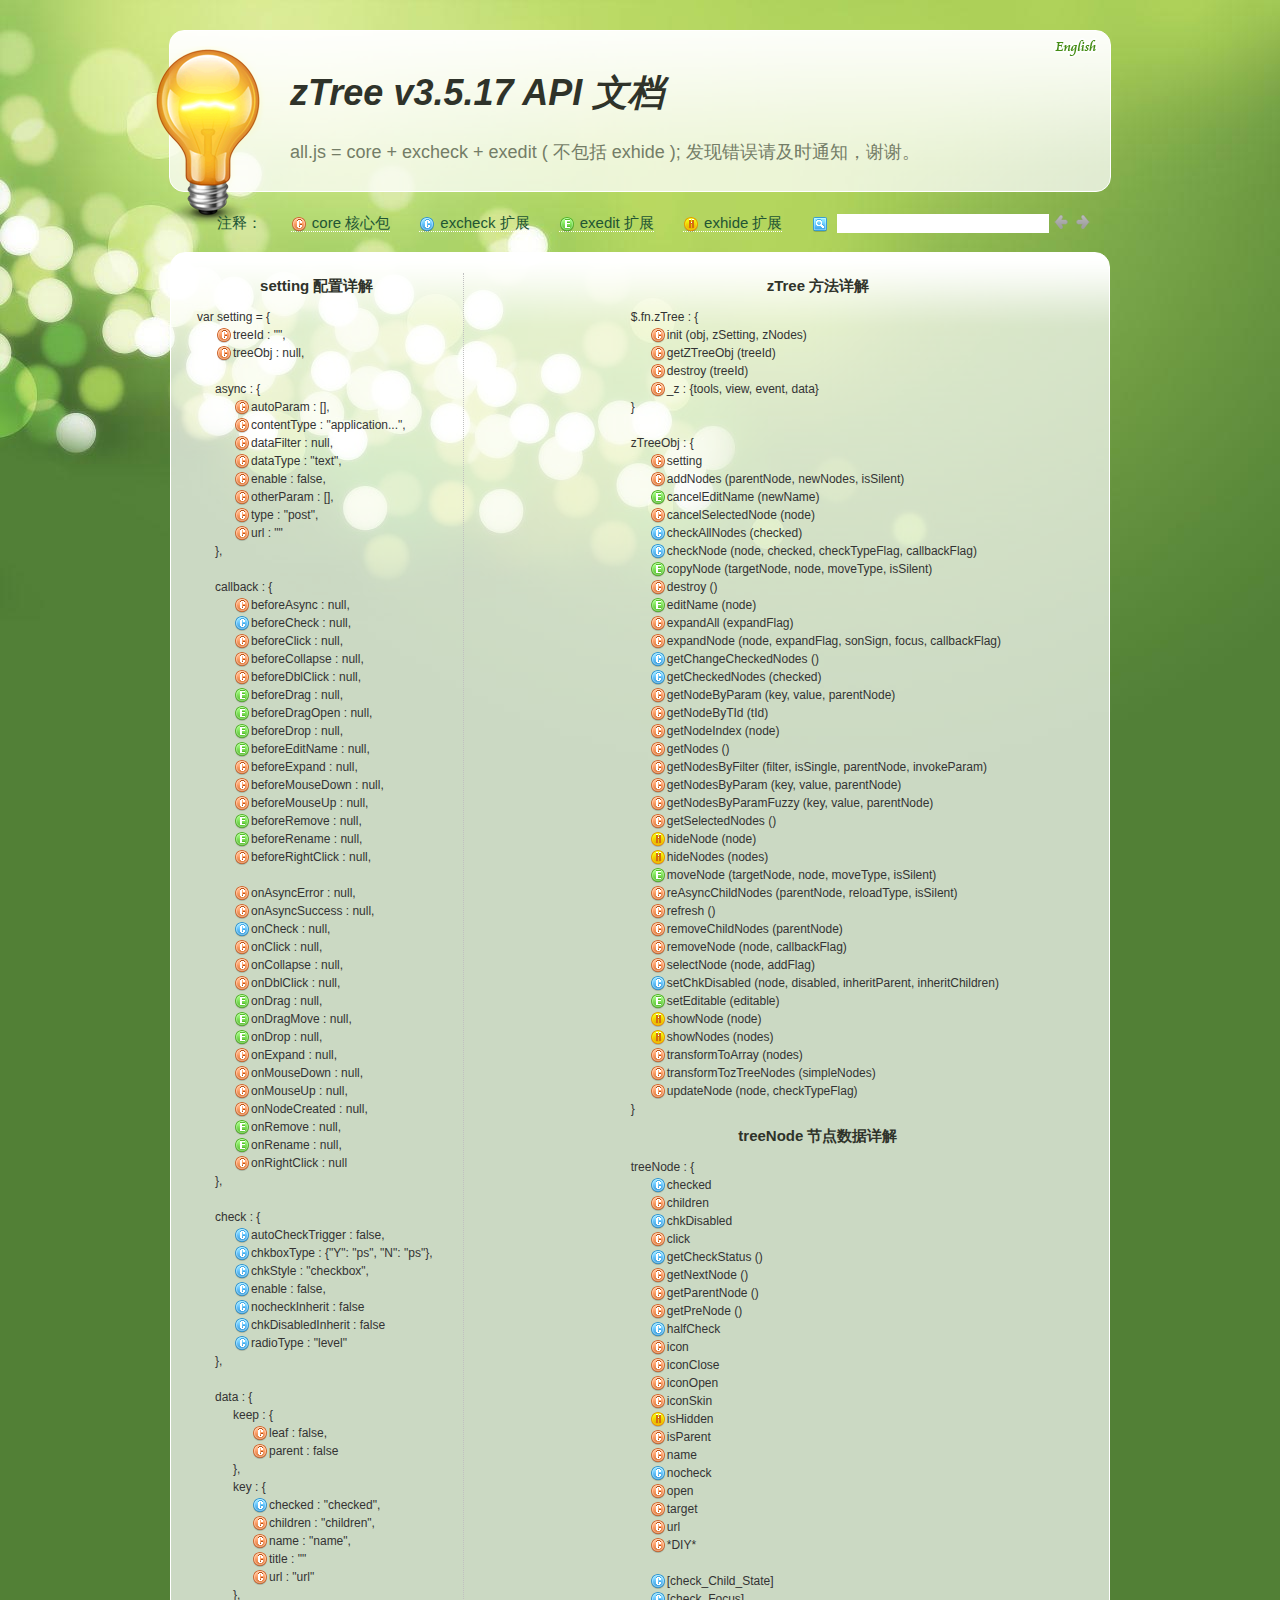
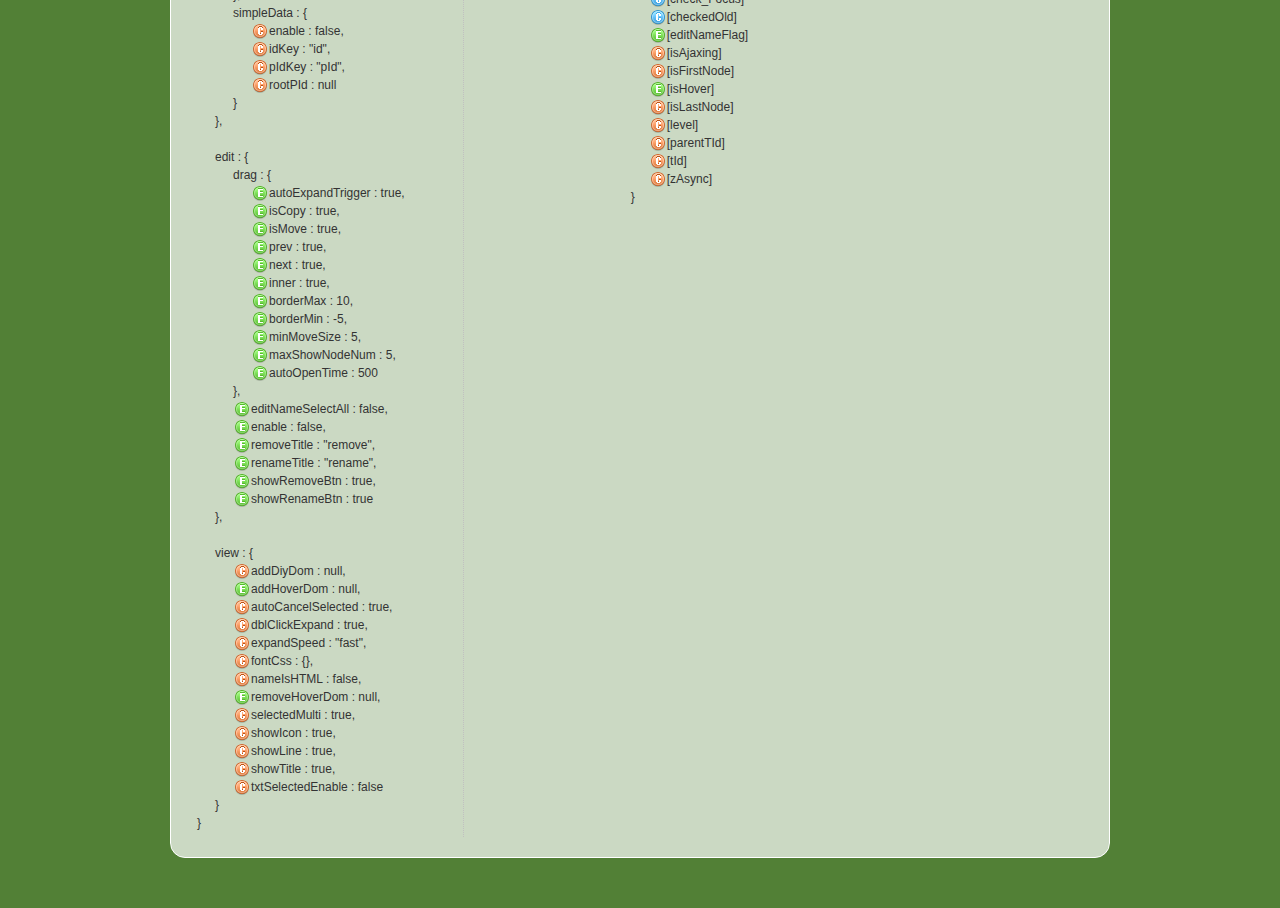
<file: src/main/webapp/static/lib/zTree/v3/api/API_cn.html>
<!DOCTYPE html>
<html>
	<head>
		<meta http-equiv="Content-Type" content="text/html; charset=UTF-8">
		<title>API 文档 [zTree --  jQuery 树插件]</title>
		<link rel="stylesheet" href="apiCss/common.css" type="text/css">
		<link rel='stylesheet' href='apiCss/zTreeStyleForApi.css' type='text/css'>
		<script type="text/javascript">
			var ie = (function(){
				var undef,
				v = 3,
				div = document.createElement('div'),
				all = div.getElementsByTagName('i');
				while (
				div.innerHTML = '<!--[if gt IE ' + (++v) + ']><i></i><![endif]-->',
				all[0]
			);
				return v > 4 ? v : undef;
			}()), ie6 = (ie === 6),
			path = window.location.pathname.replace(/.*\/([^\/\.]*)\..*/g,"$1"),
			langLib = [];
			ie = ie<9;
			if(ie) {
				document.write('<link rel="stylesheet" href="apiCss/common_ie6.css" type="text/css">');
			}
			var lang = "cn",
			ajaxMsg = "如果你使用的是 Chrome 浏览器，那么请把 API 文档发布到 web 服务目录下访问。\n\n（Chrome 浏览器不支持本地 ajax 访问, 即：file://）";

		</script>
	</head>
	<body>
		<div id="header_wrap" class="header_wrap" style="padding-top: 30px;">
			<div id="header" class="header round">
				<div class="light-bulb" alt=""></div>
				<div class="ieSuggest">浏览本网站建议您使用 Chrome、FireFox、Opera、IE9 等浏览器（只要不是 IE6 7 8 就行）, 速度会更快，画面会更炫！</div>
				<div class="google_plus"><g:plusone></g:plusone></div>
				<div class="header-text">
					<h1><em>zTree v3.5.17 API 文档</em></h1><p></p>
					<p>all.js = core + excheck + exedit ( 不包括 exhide ); 发现错误请及时通知，谢谢。</p>
				</div>
				<ul class="shortcuts language" style="top:0;">
					<li><a href="API_en.html" onclick="window.location.href='API_en.html'"><button class="ico en" title="英文版" type="button"></button><span class=""></span></a></li>
				</ul>
			</div>
		</div>
		<div id="content_wrap" class="content_wrap">
			<div id="content" class="content">
				<div class="nav_section">
					<ul>
						<li class="first">注释：</li>
						<li><button class="ico16 z_core" onfocus="this.blur();"></button><span>core 核心包</span></li>
						<li><button class="ico16 z_check" onfocus="this.blur();"></button><span>excheck 扩展</span></li>
						<li><button class="ico16 z_edit" onfocus="this.blur();"></button><span>exedit 扩展</span></li>
						<li><button class="ico16 z_hide" onfocus="this.blur();"></button><span>exhide 扩展</span></li>
						<li class="noline">
							<button class="ico16 z_search" onfocus="this.blur();" title="Enter 以及 左、右键可以快速定位查找结果"></button>
							<input type="text" class="searchKey search empty" value=""><input type="text" class="searchResult search" value="">
							<button class="ico16 searchPrev disabled" onfocus="this.blur();" title="Enter 以及 左、右键可以快速定位查找结果"></button><button class="ico16 searchNext disabled" onfocus="this.blur();" title="Enter 以及 左、右键可以快速定位查找结果"></button>
						</li>
					</ul>
				</div>

				<div id="contentBox" class="contentBox round clearfix">
					<div id="apiContent" class="apiContent">
						<div id="api_setting" class="api_setting left">
							<ul class="api_content_title"><li>setting 配置详解</li></ul>
							<ul id="settingTree" class="ztree"></ul>
						</div>
						<div id="api_function" class="api_function right">
							<ul class="api_content_title"><li>zTree 方法详解</li></ul>
							<ul id="functionTree" class="ztree"></ul>
							<ul class="api_content_title"><li>treeNode 节点数据详解</li></ul>
							<ul id="treenodeTree" class="ztree"></ul>
						</div>
					</div>
				</div>
				<div class="clear"></div>
			</div>
		</div>

		<!-- overlayed -->
		<div id="overlayDiv" class="baby_overlay">
			<div id="overlayContent" class="content round clearfix">
				<div class="overlaySearch">
					<button class="ico16 z_search" onfocus="this.blur();" title="Enter 以及 左、右键可以快速定位查找结果"></button>
					<input type="text" class="searchKey search empty" value=""><input type="text" class="searchResult search" value="">
					<button class="ico16 searchPrev disabled" onfocus="this.blur();" title="Enter 以及 左、右键可以快速定位查找结果"></button><button class="ico16 searchNext disabled" onfocus="this.blur();" title="Enter 以及 左、右键可以快速定位查找结果"></button>
				</div>
				<a id="overlayDivCloseBtn" class="close"></a>
				<div id="overlayDetailDiv" class="details"></div>
			</div>
			<div id="overlayDivArrow" class="baby_overlay_arrow"></div>
		</div>
		<script type="text/javascript" src="apiCss/jquery-1.6.2.min.js"></script>
		<script type='text/javascript' src='apiCss/jquery.ztree.core-3.5.js'></script>
		<script type='text/javascript' src='apiCss/api.js'></script>
		<script type="text/javascript">
			$(document).ready(function(){
				apiContent._init();
			});
		</script>
	</body>
</html>
</file>
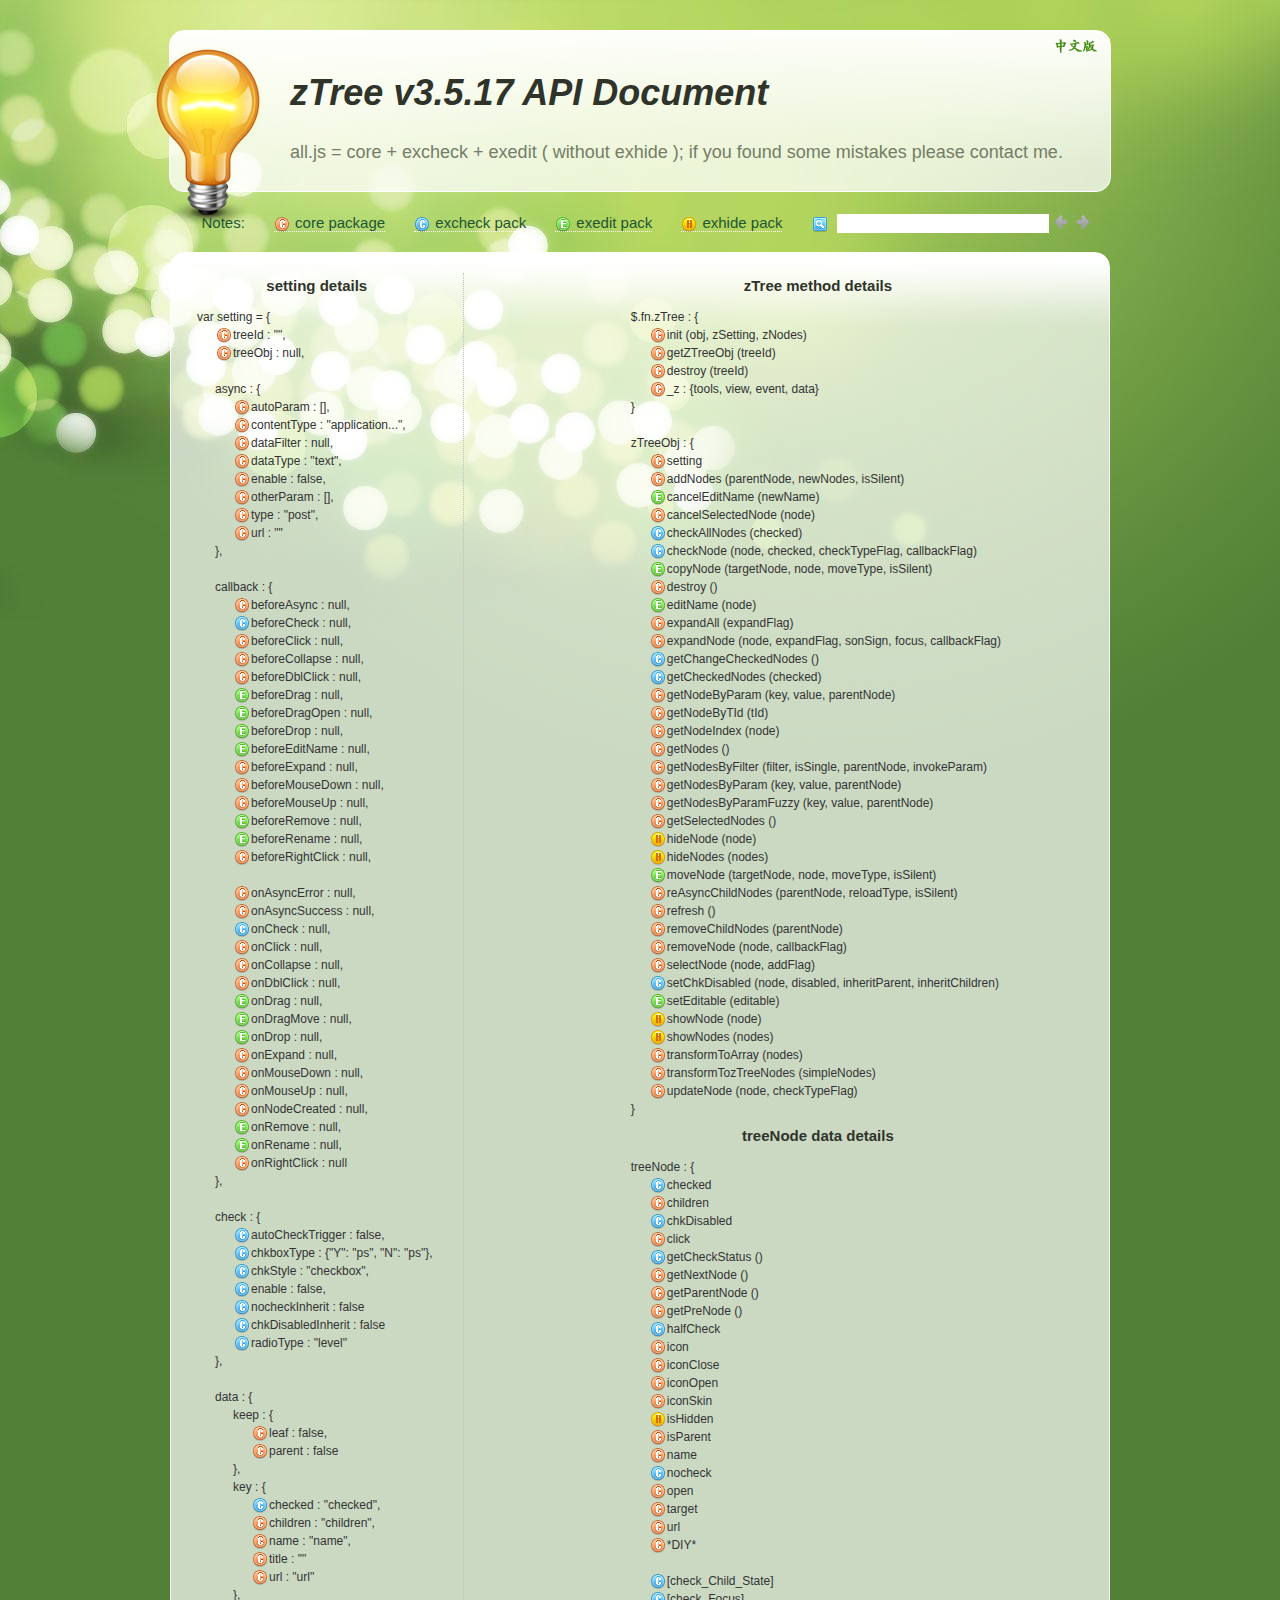
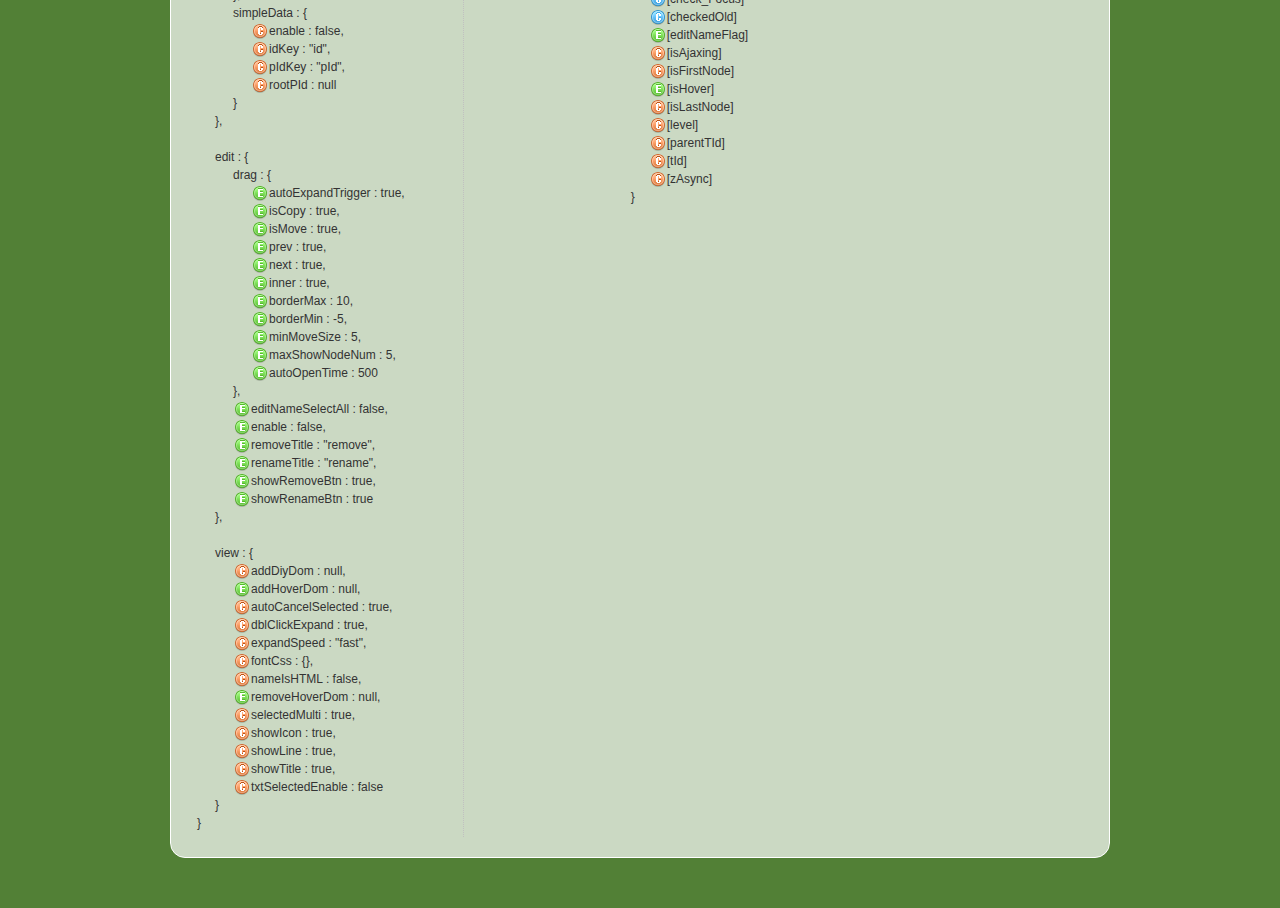
<file: src/main/webapp/static/lib/zTree/v3/api/API_en.html>
<!DOCTYPE html>
<html>
	<head>
		<meta http-equiv="Content-Type" content="text/html; charset=UTF-8">
		<title>API Document [zTree -- jQuery tree plug-ins.]</title>
		<link rel="stylesheet" href="apiCss/common.css" type="text/css">
		<link rel='stylesheet' href='apiCss/zTreeStyleForApi.css' type='text/css'>
		<script type="text/javascript">
			var ie = (function(){
				var undef,
				v = 3,
				div = document.createElement('div'),
				all = div.getElementsByTagName('i');
				while (
				div.innerHTML = '<!--[if gt IE ' + (++v) + ']><i></i><![endif]-->',
				all[0]
			);
				return v > 4 ? v : undef;
			}()), ie6 = (ie === 6),
			path = window.location.pathname.replace(/.*\/([^\/\.]*)\..*/g,"$1"),
			langLib = [];
			ie = ie<9;
			if(ie) {
				document.write('<link rel="stylesheet" href="apiCss/common_ie6.css" type="text/css">');
			}
			var lang = "en",
			ajaxMsg = "If you use chrome browser, please copy the API files to local webserver. \n\n( because chrome browser can't allow AJAX access to 'file://' )";
		</script>
	</head>
	<body>
		<div id="header_wrap" class="header_wrap" style="padding-top: 30px;">
			<div id="header" class="header round">
				<div class="light-bulb" alt=""></div>
				<div class="ieSuggest">If you use the Chrome / FireFox / Opera / IE9 browser will be even more dazzling effect!</div>
				<div class="google_plus"><g:plusone></g:plusone></div>
				<div class="header-text">
					<h1><em>zTree v3.5.17 API Document</em></h1><p></p>
					<p>all.js = core + excheck + exedit ( without exhide ); if you found some mistakes please contact me.</p>
				</div>
				<ul class="shortcuts language" style="top:0;">
					<li><a href="API_cn.html" onclick="window.location.href='API_cn.html'"><button class="ico cn" title="Chinese" type="button"></button><span class=""></span></a></li>
				</ul>
			</div>
		</div>
		<div id="content_wrap" class="content_wrap">
			<div id="content" class="content">
				<div class="nav_section">
					<ul>
						<li class="first">Notes: </li>
						<li><button class="ico16 z_core" onfocus="this.blur();"></button><span>core package</span></li>
						<li><button class="ico16 z_check" onfocus="this.blur();"></button><span>excheck pack</span></li>
						<li><button class="ico16 z_edit" onfocus="this.blur();"></button><span>exedit pack</span></li>
						<li><button class="ico16 z_hide" onfocus="this.blur();"></button><span>exhide pack</span></li>
						<li class="noline">
							<button class="ico16 z_search" onfocus="this.blur();" title="'Enter', 'left' and 'right' key can locate the search results quickly."></button>
							<input type="text" class="searchKey search empty" value=""><input type="text" class="searchResult search" value="">
							<button class="ico16 searchPrev disabled" onfocus="this.blur();" title="'Enter', 'left' and 'right' key can locate the search results quickly."></button><button class="ico16 searchNext disabled" onfocus="this.blur();" title="'Enter', 'left' and 'right' key can locate the search results quickly."></button>
						</li>
					</ul>
				</div>

				<div id="contentBox" class="contentBox round clearfix">
					<div id="apiContent" class="apiContent">
						<div id="api_setting" class="api_setting left">
							<ul class="api_content_title"><li>setting details</li></ul>
							<ul id="settingTree" class="ztree"></ul>
						</div>
						<div id="api_function" class="api_function right">
							<ul class="api_content_title"><li>zTree method details</li></ul>
							<ul id="functionTree" class="ztree"></ul>
							<ul class="api_content_title"><li>treeNode data details</li></ul>
							<ul id="treenodeTree" class="ztree"></ul>
						</div>
					</div>
				</div>
				<div class="clear"></div>
			</div>
		</div>

		<!-- overlayed -->
		<div id="overlayDiv" class="baby_overlay">
			<div id="overlayContent" class="content round clearfix">
				<div class="overlaySearch">
					<button class="ico16 z_search" onfocus="this.blur();" title="'Enter', 'left' and 'right' key can locate the search results quickly."></button>
					<input type="text" class="searchKey search empty" value=""><input type="text" class="searchResult search" value="">
					<button class="ico16 searchPrev disabled" onfocus="this.blur();" title="'Enter', 'left' and 'right' key can locate the search results quickly."></button><button class="ico16 searchNext disabled" onfocus="this.blur();" title="'Enter', 'left' and 'right' key can locate the search results quickly."></button>
				</div>
				<a id="overlayDivCloseBtn" class="close"></a>
				<div id="overlayDetailDiv" class="details"></div>
			</div>
			<div id="overlayDivArrow" class="baby_overlay_arrow"></div>
		</div>
		<script type="text/javascript" src="apiCss/jquery-1.6.2.min.js"></script>
		<script type='text/javascript' src='apiCss/jquery.ztree.core-3.5.js'></script>
		<script type='text/javascript' src='apiCss/api.js'></script>
		<script type="text/javascript">
			$(document).ready(function(){
				apiContent._init();
			});
		</script>
	</body>
</html>
</file>
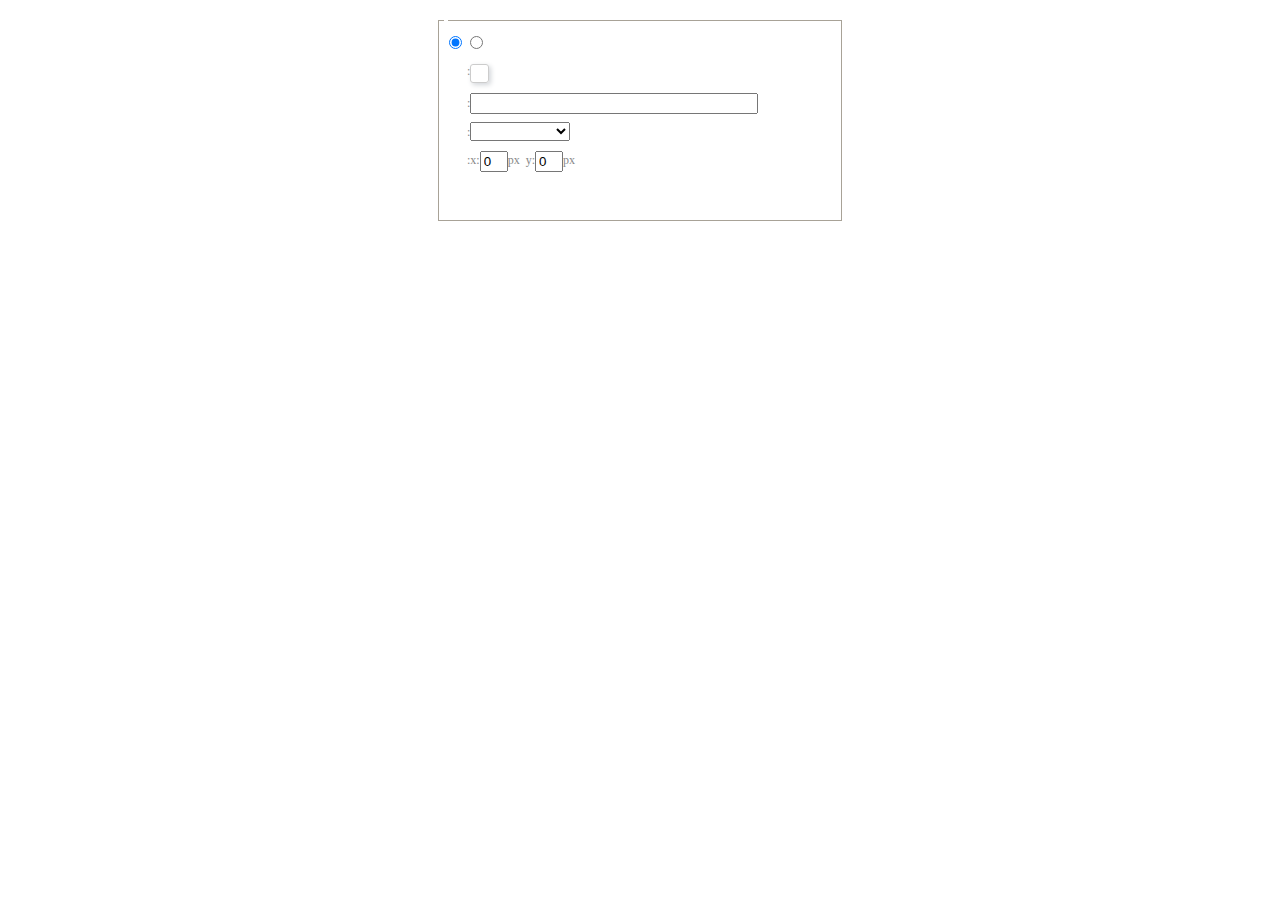
<file: src/main/webapp/static/lib/ueditor/1.4.3/dialogs/background/background.html>
<!DOCTYPE HTML>
<html>
<head>
    <meta http-equiv="Content-Type" content="text/html;charset=utf-8"/>
    <script type="text/javascript" src="../internal.js"></script>
    <link rel="stylesheet" type="text/css" href="background.css">
</head>
<body>
    <div id="bg_container" class="wrapper">
        <div id="tabHeads" class="tabhead">
            <span class="focus" data-content-id="normal"><var id="lang_background_normal"></var></span>
            <span class="" data-content-id="imgManager"><var id="lang_background_local"></var></span>
        </div>
        <div id="tabBodys" class="tabbody">
            <div id="normal" class="panel focus">
                <fieldset class="bgarea">
                    <legend><var id="lang_background_set"></var></legend>
                    <div class="content">
                        <div>
                            <label><input id="nocolorRadio" class="iptradio" type="radio" name="t" value="none" checked="checked"><var id="lang_background_none"></var></label>
                            <label><input id="coloredRadio" class="iptradio" type="radio" name="t" value="color"><var id="lang_background_colored"></var></label>
                        </div>
                        <div class="wrapcolor pl">
                            <div class="color">
                                <var id="lang_background_color"></var>:
                            </div>
                            <div id="colorPicker"></div>
                            <div class="clear"></div>
                        </div>
                        <div class="wrapcolor pl">
                            <label><var id="lang_background_netimg"></var>:</label><input class="txt" type="text" id="url">
                        </div>
                        <div id="alignment" class="alignment">
                            <var id="lang_background_align"></var>:<select id="repeatType">
                                <option value="center"></option>
                                <option value="repeat-x"></option>
                                <option value="repeat-y"></option>
                                <option value="repeat"></option>
                                <option value="self"></option>
                            </select>
                        </div>
                        <div id="custom" >
                            <var id="lang_background_position"></var>:x:<input type="text" size="1" id="x" maxlength="4" value="0">px&nbsp;&nbsp;y:<input type="text" size="1" id="y" maxlength="4" value="0">px
                        </div>
                    </div>
                </fieldset>

            </div>
            <div id="imgManager" class="panel">
                <div id="imageList" style=""></div>
            </div>
        </div>
    </div>
    <script type="text/javascript" src="background.js"></script>
</body>
</html>
</file>
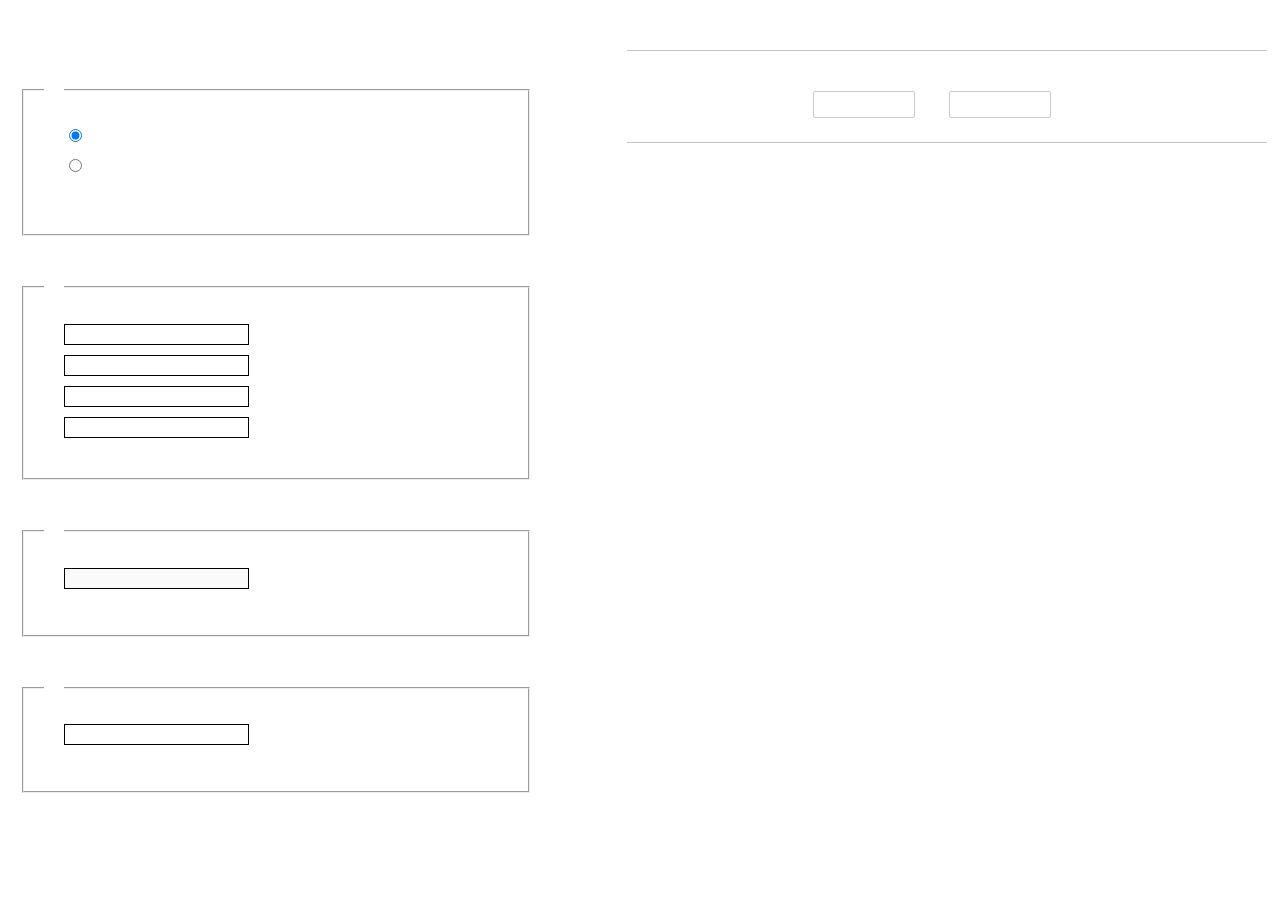
<file: src/main/webapp/static/lib/ueditor/1.4.3/dialogs/charts/charts.html>
<!DOCTYPE html>
<html>
    <head>
        <title>chart</title>
        <meta chartset="utf-8">
        <link rel="stylesheet" type="text/css" href="charts.css">
        <script type="text/javascript" src="../internal.js"></script>
    </head>
    <body>
        <div class="main">
            <div class="table-view">
                <h3><var id="lang_data_source"></var></h3>
                <div id="tableContainer" class="table-container"></div>
                <h3><var id="lang_chart_format"></var></h3>
                <form name="data-form">
                    <div class="charts-format">
                        <fieldset>
                            <legend><var id="lang_data_align"></var></legend>
                            <div class="format-item-container">
                                <label>
                                    <input type="radio" class="format-ctrl not-pie-item" name="charts-format" value="1" checked="checked">
                                    <var id="lang_chart_align_same"></var>
                                </label>
                                <label>
                                    <input type="radio" class="format-ctrl not-pie-item" name="charts-format" value="-1">
                                    <var id="lang_chart_align_reverse"></var>
                                </label>
                                <br>
                            </div>
                        </fieldset>
                        <fieldset>
                            <legend><var id="lang_chart_title"></var></legend>
                            <div class="format-item-container">
                                <label>
                                    <var id="lang_chart_main_title"></var><input type="text" name="title" class="data-item">
                                </label>
                                <label>
                                    <var id="lang_chart_sub_title"></var><input type="text" name="sub-title" class="data-item not-pie-item">
                                </label>
                                <label>
                                    <var id="lang_chart_x_title"></var><input type="text" name="x-title" class="data-item not-pie-item">
                                </label>
                                <label>
                                    <var id="lang_chart_y_title"></var><input type="text" name="y-title" class="data-item not-pie-item">
                                </label>
                            </div>
                        </fieldset>
                        <fieldset>
                            <legend><var id="lang_chart_tip"></var></legend>
                            <div class="format-item-container">
                                <label>
                                    <var id="lang_cahrt_tip_prefix"></var>
                                    <input type="text" id="tipInput" name="tip" class="data-item" disabled="disabled">
                                </label>
                                <p><var id="lang_cahrt_tip_description"></var></p>
                            </div>
                        </fieldset>
                        <fieldset>
                            <legend><var id="lang_chart_data_unit"></var></legend>
                            <div class="format-item-container">
                                <label><var id="lang_chart_data_unit_title"></var><input type="text" name="unit" class="data-item"></label>
                                <p><var id="lang_chart_data_unit_description"></var></p>
                            </div>
                        </fieldset>
                    </div>
                </form>
            </div>
            <div class="charts-view">
                <div id="chartsContainer" class="charts-container"></div>
                <div id="chartsType" class="charts-type">
                    <h3><var id="lang_chart_type"></var></h3>
                    <div class="scroll-view">
                        <div class="scroll-container">
                            <div id="scrollBed" class="scroll-bed"></div>
                        </div>
                        <div id="buttonContainer" class="button-container">
                            <a href="#" data-title="prev"><var id="lang_prev_btn"></var></a>
                            <a href="#" data-title="next"><var id="lang_next_btn"></var></a>
                        </div>
                    </div>
                </div>
            </div>
        </div>
        <script src="../../third-party/jquery-1.10.2.min.js"></script>
        <script src="../../third-party/highcharts/highcharts.js"></script>
        <script src="chart.config.js"></script>
        <script src="charts.js"></script>
    </body>
</html>
</file>
<file: src/main/webapp/static/lib/webuploader/0.1.5/webuploader.css>
.webuploader-container{position: relative; display:inline-block; vertical-align:top}
.webuploader-element-invisible{position: absolute !important;clip: rect(1px 1px 1px 1px);/* IE6, IE7*/clip: rect(1px,1px,1px,1px)}
.webuploader-pick{position: relative;display: inline-block;cursor: pointer;background:#3bb4f2;padding:4px 12px;color: #fff;text-align: center;border-radius: 3px;overflow: hidden}
.webuploader-pick-hover{background: #00a2d4}
.webuploader-pick-disable{opacity: 0.6;pointer-events:none}
.uploader-list{width: 100%;overflow: hidden}
.btn-uploadstar{vertical-align:top}
.file-item{float: left;position: relative;margin: 0 20px 20px 0;padding: 4px}
.file-item .error{position: absolute;top: 4px;left: 4px;right: 4px;background: red;color: white;text-align: center;height: 20px;font-size: 14px;line-height: 23px}
.file-item .info{position: absolute;left: 4px;bottom: 4px;right: 4px;height: 20px;line-height: 20px;text-indent: 5px;background: rgba(0, 0, 0, 0.6);color: white;overflow: hidden;white-space: nowrap;text-overflow : ellipsis;font-size: 12px;z-index: 10}
.upload-state-done:after{content:"\f00c";font-family: FontAwesome;font-style: normal;font-weight: normal;line-height: 1;-webkit-font-smoothing: antialiased;-moz-osx-font-smoothing: grayscale;font-size: 32px;position: absolute;bottom: 0;right: 4px;color: #4cae4c;z-index: 99}
.cropper-container{position: relative; overflow: hidden; -webkit-user-select: none; -moz-user-select: none; -ms-user-select: none; user-select: none; background-color: #fff; -webkit-tap-highlight-color: transparent; -webkit-touch-callout: none;}
.cropper-container .cropper-modal{position: absolute; top: 0; right: 0; bottom: 0; left: 0; background: #000; filter: alpha(opacity=50); opacity: .5;}
.cropper-container .cropper-dragger{position: absolute; top: 10%; left: 10%; width: 80%; height: 80%;}
.cropper-container .cropper-preview{display: block; width: 100%; height: 100%; -webkit-box-sizing: border-box; -moz-box-sizing: border-box; box-sizing: border-box; overflow: hidden; border-color: #69f; border-color: rgba(51, 102, 255, .75); border-style: solid; border-width: 1px;}
.cropper-container .cropper-dashed{position: absolute; display: block; filter: alpha(opacity=50); border: 0 dashed #fff; opacity: .5;}
.cropper-container .dashed-h{top: 33.3%; left: 0; width: 100%; height: 33.3%; border-top-width: 1px; border-bottom-width: 1px;}
.cropper-container .dashed-v{top: 0; left: 33.3%; width: 33.3%; height: 100%; border-right-width: 1px; border-left-width: 1px;}
.cropper-container .cropper-face,
.cropper-container .cropper-line,
.cropper-container .cropper-point{position: absolute; display: block; width: 100%; height: 100%; filter: alpha(opacity=10); opacity: .1;}
.cropper-container .cropper-face{top: 0; left: 0; cursor: move; background-color: #fff;}
.cropper-container .cropper-line{background-color: #69f;}
.cropper-container .line-e{top: 0; right: -2px; width: 5px; cursor: e-resize;}
.cropper-container .line-n{top: -2px; left: 0; height: 5px; cursor: n-resize;}
.cropper-container .line-w{top: 0; left: -2px; width: 5px; cursor: w-resize;}
.cropper-container .line-s{bottom: -2px; left: 0; height: 5px; cursor: s-resize;}
.cropper-container .cropper-point{width: 5px; height: 5px; background-color: #69f; filter: alpha(opacity=75); opacity: .75;}
.cropper-container .point-e{top: 49%; right: -2px; cursor: e-resize;}
.cropper-container .point-n{top: -2px; left: 49%; cursor: n-resize;}
.cropper-container .point-w{top: 49%; left: -2px; cursor: w-resize;}
.cropper-container .point-s{bottom: -2px; left: 49%; cursor: s-resize;}
.cropper-container .point-ne{top: -2px; right: -2px; cursor: ne-resize;}
.cropper-container .point-nw{top: -2px; left: -2px; cursor: nw-resize;}
.cropper-container .point-sw{bottom: -2px; left: -2px; cursor: sw-resize;}
.cropper-container .point-se{right: -2px; bottom: -2px; width: 20px; height: 20px; cursor: se-resize; filter: alpha(opacity=100); opacity: 1;}
.cropper-container .point-se:before{position: absolute; right: -50%; bottom: -50%; display: block; width: 200%; height: 200%; content: " "; background-color: #69f; filter: alpha(opacity=0); opacity: 0;}
@media (min-width: 768px){.cropper-container .point-se{width: 15px; height: 15px;}}
@media (min-width: 992px){.cropper-container .point-se{width: 10px; height: 10px;}}
@media (min-width: 1200px){.cropper-container .point-se{width: 5px; height: 5px; filter: alpha(opacity=75); opacity: .75;}}
.cropper-hidden{display: none !important;}
.img-preview{width: 160px; height: 90px; margin-top: 1em; border: 1px solid #ccc;}


.uploader-list-container{color: #838383; font-size: 12px; margin-top: 10px; background-color: #FFF; border:solid 1px #ddd}
.uploader-list-container .queueList{margin: 20px;}
.element-invisible{position: absolute !important; clip: rect(1px 1px 1px 1px); /* IE6, IE7 */ clip: rect(1px,1px,1px,1px);}
.uploader-list-container .placeholder{border: 3px dashed #e6e6e6; min-height: 238px; padding-top: 158px; text-align: center; background: url(images/image.png) center 93px no-repeat; color: #cccccc; font-size: 18px; position: relative;}
.uploader-list-container .placeholder .webuploader-pick{font-size: 18px; background: #00b7ee; border-radius: 3px; line-height: 44px; padding: 0 30px; color: #fff; display: inline-block; margin: 20px auto; cursor: pointer; box-shadow: 0 1px 1px rgba(0, 0, 0, 0.1);}
.uploader-list-container .placeholder .webuploader-pick-hover{background: #00a2d4;}
.uploader-list-container .placeholder .flashTip{color: #666666; font-size: 12px; position: absolute; width: 100%; text-align: center; bottom: 20px;}
.uploader-list-container .placeholder .flashTip a{color: #0785d1; text-decoration: none;}
.uploader-list-container .placeholder .flashTip a:hover{text-decoration: underline;}
.uploader-list-container .placeholder.webuploader-dnd-over{border-color: #999999;}
.uploader-list-container .placeholder.webuploader-dnd-over.webuploader-dnd-denied{border-color: red;}
.uploader-list-container .filelist{list-style: none; margin: 0; padding: 0;}
.uploader-list-container .filelist:after{content: ''; display: block; width: 0; height: 0; overflow: hidden; clear: both;}
.uploader-list-container .filelist li{width: 110px; height: 110px; background: url(images/bg.png) no-repeat; text-align: center; margin: 0 8px 20px 0; position: relative; display: inline; float: left; overflow: hidden; font-size: 12px;}
.uploader-list-container .filelist li p.log{position: relative; top: -45px;}
.uploader-list-container .filelist li p.title{position: absolute; top: 0; left: 0; width: 100%; overflow: hidden; white-space: nowrap; text-overflow : ellipsis; top: 5px; text-indent: 5px; text-align: left;}
.uploader-list-container .filelist li p.progress{position: absolute; width: 100%; bottom: 0; left: 0; height: 8px; overflow: hidden; z-index: 50;}
.uploader-list-container .filelist li p.progress span{display: none; overflow: hidden; width: 0; height: 100%; background: #1483d8 url(images/progress.png) repeat-x; -webit-transition: width 200ms linear; -moz-transition: width 200ms linear; -o-transition: width 200ms linear; -ms-transition: width 200ms linear; transition: width 200ms linear; -webkit-animation: progressmove 2s linear infinite; -moz-animation: progressmove 2s linear infinite; -o-animation: progressmove 2s linear infinite; -ms-animation: progressmove 2s linear infinite; animation: progressmove 2s linear infinite; -webkit-transform: translateZ(0);}
@-webkit-keyframes progressmove{0%{background-position: 0 0;} 100%{background-position: 17px 0;}}
@-moz-keyframes progressmove{0%{background-position: 0 0;} 100%{background-position: 17px 0;}}
@keyframes progressmove{0%{background-position: 0 0;} 100%{background-position: 17px 0;}}
.uploader-list-container .filelist li p.imgWrap{position: relative; z-index: 2; line-height: 110px; vertical-align: middle; overflow: hidden; width: 110px; height: 110px; -webkit-transform-origin: 50% 50%; -moz-transform-origin: 50% 50%; -o-transform-origin: 50% 50%; -ms-transform-origin: 50% 50%; transform-origin: 50% 50%; -webit-transition: 200ms ease-out; -moz-transition: 200ms ease-out; -o-transition: 200ms ease-out; -ms-transition: 200ms ease-out; transition: 200ms ease-out;}
.uploader-list-container .filelist li img{width: 100%;}
.uploader-list-container .filelist li p.error{background: #f43838; color: #fff; position: absolute; bottom: 0; left: 0; height: 28px; line-height: 28px; width: 100%; z-index: 100;}
.uploader-list-container .filelist li .success{display: block; position: absolute; left: 0; bottom: 0; height: 40px; width: 100%; z-index: 200; background: url(images/success.png) no-repeat right bottom;}
.uploader-list-container .filelist div.file-panel{position: absolute; height: 0; filter: progid:DXImageTransform.Microsoft.gradient(GradientType=0,startColorstr='#80000000', endColorstr='#80000000')\0; background: rgba( 0, 0, 0, 0.5 ); width: 100%; top: 0; left: 0; overflow: hidden; z-index: 300;}
.uploader-list-container .filelist div.file-panel span{width: 24px; height: 24px; display: inline; float: right; text-indent: -9999px; overflow: hidden; background: url(images/icons.png) no-repeat; margin: 5px 1px 1px; cursor: pointer;}
.uploader-list-container .filelist div.file-panel span.rotateLeft{background-position: 0 -24px;}
.uploader-list-container .filelist div.file-panel span.rotateLeft:hover{background-position: 0 0;}
.uploader-list-container .filelist div.file-panel span.rotateRight{background-position: -24px -24px;}
.uploader-list-container .filelist div.file-panel span.rotateRight:hover{background-position: -24px 0;}
.uploader-list-container .filelist div.file-panel span.cancel{background-position: -48px -24px;}
.uploader-list-container .filelist div.file-panel span.cancel:hover{background-position: -48px 0;}
.uploader-list-container .statusBar{height: 63px; border-top: 1px solid #dadada; padding: 0 20px; line-height: 63px; vertical-align: middle; position: relative;}
.uploader-list-container .statusBar .progress{border: 1px solid #1483d8; width: 198px; background: #fff; height: 18px; position: relative; display: inline-block; text-align: center; line-height: 20px; color: #6dbfff; position: relative; margin-right: 10px;}
.uploader-list-container .statusBar .progress span.percentage{width: 0; height: 100%; left: 0; top: 0; background: #1483d8; position: absolute;}
.uploader-list-container .statusBar .progress span.text{position: relative; z-index: 10;}
.uploader-list-container .statusBar .info{display: inline-block; font-size: 14px; color: #666666;}
.uploader-list-container .statusBar .btns{position: absolute; top: 10px; right: 20px; line-height: 40px;}
#filePicker{display: inline-block; float: left;}
.uploader-list-container .statusBar .btns .webuploader-pick,
.uploader-list-container .statusBar .btns .uploadBtn,
.uploader-list-container .statusBar .btns .uploadBtn.state-uploading,
.uploader-list-container .statusBar .btns .uploadBtn.state-paused{background: #ffffff; border: 1px solid #cfcfcf; color: #565656; padding: 0 18px; display: inline-block; border-radius: 3px; margin-left: 10px; cursor: pointer; font-size: 14px; float: left;}
.uploader-list-container .statusBar .btns .webuploader-pick-hover,
.uploader-list-container .statusBar .btns .uploadBtn:hover,
.uploader-list-container .statusBar .btns .uploadBtn.state-uploading:hover,
.uploader-list-container .statusBar .btns .uploadBtn.state-paused:hover{background: #f0f0f0;}
.uploader-list-container .statusBar .btns .uploadBtn{background: #00b7ee; color: #fff; border-color: transparent;}
.uploader-list-container .statusBar .btns .uploadBtn:hover{background: #00a2d4;}
.uploader-list-container .statusBar .btns .uploadBtn.disabled{pointer-events: none; opacity: 0.6;}
</file>
<file: src/main/webapp/static/lib/Hui-iconfont/1.0.8/iconfont.css>
/* -----------H-ui前端框架-------------
* iconfont.css v1.0.8
* http://www.h-ui.net/
* Created & Modified by guojunhui
* Date modified 2016.06.21
*
* Copyright 2013-2015 北京颖杰联创科技有限公司 All rights reserved.
* Licensed under MIT license.
* http://opensource.org/licenses/MIT
*
*/
@font-face {font-family: "Hui-iconfont";
  src: url('iconfont.eot'); /* IE9*/
  src: url('iconfont.eot?#iefix') format('embedded-opentype'), /* IE6-IE8 */
  url('iconfont.woff') format('woff'), /* chrome、firefox */
  url('iconfont.ttf') format('truetype'), /* chrome、firefox、opera、Safari, Android, iOS 4.2+*/
  url('iconfont.svg#Hui-iconfont') format('svg'); /* iOS 4.1- */
}

.Hui-iconfont {
  font-family:"Hui-iconfont" !important;
  font-style:normal;
  -webkit-font-smoothing: antialiased;
  -webkit-text-stroke-width: 0.2px;
  -moz-osx-font-smoothing: grayscale;
}
.Hui-iconfont-gotop:before { content: "\e684"; }
.Hui-iconfont-music:before { content: "\e60f"; }
.Hui-iconfont-tags:before { content: "\e64b"; }
.Hui-iconfont-jieri:before { content: "\e727"; }
.Hui-iconfont-jishiqi:before { content: "\e728"; }
.Hui-iconfont-pad:before { content: "\e64c"; }
.Hui-iconfont-lunzi:before { content: "\e64d"; }
.Hui-iconfont-jiandao:before { content: "\e64e"; }
.Hui-iconfont-xianshiqi:before { content: "\e64f"; }
.Hui-iconfont-zhaoxiangji:before { content: "\e650"; }
.Hui-iconfont-danfanxiangji:before { content: "\e651"; }
.Hui-iconfont-dayinji:before { content: "\e652"; }
.Hui-iconfont-user-zhanzhang:before { content: "\e653"; }
.Hui-iconfont-chajian:before { content: "\e654"; }
.Hui-iconfont-arrow1-bottom:before { content: "\e674"; }
.Hui-iconfont-arrow1-left:before { content: "\e678"; }
.Hui-iconfont-arrow1-top:before { content: "\e679"; }
.Hui-iconfont-arrow1-right:before { content: "\e67a"; }
.Hui-iconfont-jieri1:before { content: "\e655"; }
.Hui-iconfont-face-weixiao:before { content: "\e656"; }
.Hui-iconfont-face-chijing:before { content: "\e657"; }
.Hui-iconfont-face-dai:before { content: "\e658"; }
.Hui-iconfont-face-shuaku:before { content: "\e659"; }
.Hui-iconfont-face-mogui:before { content: "\e65a"; }
.Hui-iconfont-face-ganga:before { content: "\e65b"; }
.Hui-iconfont-face-qin:before { content: "\e65c"; }
.Hui-iconfont-face-nu:before { content: "\e65d"; }
.Hui-iconfont-face-zhayan:before { content: "\e65e"; }
.Hui-iconfont-face-shengqi:before { content: "\e65f"; }
.Hui-iconfont-face-ma:before { content: "\e660"; }
.Hui-iconfont-face-bishi:before { content: "\e661"; }
.Hui-iconfont-face-maimeng:before { content: "\e662"; }
.Hui-iconfont-face-jingdai:before { content: "\e663"; }
.Hui-iconfont-face-yun:before { content: "\e664"; }
.Hui-iconfont-home2:before { content: "\e67f"; }
.Hui-iconfont-search2:before { content: "\e665"; }
.Hui-iconfont-share2:before { content: "\e666"; }
.Hui-iconfont-face:before { content: "\e668"; }
.Hui-iconfont-wuliu:before { content: "\e669"; }
.Hui-iconfont-dianpu:before { content: "\e66a"; }
.Hui-iconfont-chexiao:before { content: "\e66b"; }
.Hui-iconfont-zhongzuo:before { content: "\e66c"; }
.Hui-iconfont-zan:before { content: "\e66d"; }
.Hui-iconfont-cai:before { content: "\e66e"; }
.Hui-iconfont-yuyin3:before { content: "\e66f"; }
.Hui-iconfont-cart2-selected:before { content: "\e670"; }
.Hui-iconfont-weizhi:before { content: "\e671"; }
.Hui-iconfont-face-ku:before { content: "\e688"; }
.Hui-iconfont-down:before { content: "\e640"; }
.Hui-iconfont-cart2-man:before { content: "\e672"; }
.Hui-iconfont-card2-kong:before { content: "\e673"; }
.Hui-iconfont-luyin:before { content: "\e619"; }
.Hui-iconfont-html:before { content: "\e69f"; }
.Hui-iconfont-css:before { content: "\e6a0"; }
.Hui-iconfont-android:before { content: "\e6a2"; }
.Hui-iconfont-github:before { content: "\e6d1"; }
.Hui-iconfont-html5:before { content: "\e6d2"; }
.Hui-iconfont-huangguan:before { content: "\e6d3"; }
.Hui-iconfont-news:before { content: "\e616"; }
.Hui-iconfont-slider-right:before { content: "\e63d"; }
.Hui-iconfont-slider-left:before { content: "\e67d"; }
.Hui-iconfont-tuku:before { content: "\e613"; }
.Hui-iconfont-shuru:before { content: "\e647"; }
.Hui-iconfont-sanjiao:before { content: "\e67e"; }
.Hui-iconfont-share-renren:before { content: "\e6d8"; }
.Hui-iconfont-share-tweibo:before { content: "\e6d9"; }
.Hui-iconfont-arrow2-left:before { content: "\e6d4"; }
.Hui-iconfont-paixu:before { content: "\e675"; }
.Hui-iconfont-niming:before { content: "\e624"; }
.Hui-iconfont-add:before { content: "\e600"; }
.Hui-iconfont-root:before { content: "\e62d"; }
.Hui-iconfont-xuanzhong:before { content: "\e676"; }
.Hui-iconfont-weixuanzhong:before { content: "\e677"; }
.Hui-iconfont-arrow2-bottom:before { content: "\e6d5"; }
.Hui-iconfont-arrow2-top:before { content: "\e6d6"; }
.Hui-iconfont-like2:before { content: "\e648"; }
.Hui-iconfont-arrow2-right:before { content: "\e6d7"; }
.Hui-iconfont-shangyishou:before { content: "\e6db"; }
.Hui-iconfont-xiayishou:before { content: "\e6e3"; }
.Hui-iconfont-share-weixin:before { content: "\e694"; }
.Hui-iconfont-shenhe-tingyong:before { content: "\e631"; }
.Hui-iconfont-gouxuan2:before { content: "\e601"; }
.Hui-iconfont-selected:before { content: "\e617"; }
.Hui-iconfont-jianhao:before { content: "\e6a1"; }
.Hui-iconfont-user-group:before { content: "\e62b"; }
.Hui-iconfont-yiguanzhu:before { content: "\e680"; }
.Hui-iconfont-gengduo3:before { content: "\e6f9"; }
.Hui-iconfont-comment:before { content: "\e622"; }
.Hui-iconfont-tongji-zhu:before { content: "\e618"; }
.Hui-iconfont-like:before { content: "\e649"; }
.Hui-iconfont-shangjia:before { content: "\e6dc"; }
.Hui-iconfont-save:before { content: "\e632"; }
.Hui-iconfont-gongsi:before { content: "\e643"; }
.Hui-iconfont-system:before { content: "\e62e"; }
.Hui-iconfont-pifu:before { content: "\e62a"; }
.Hui-iconfont-menu:before { content: "\e667"; }
.Hui-iconfont-msg:before { content: "\e62f"; }
.Hui-iconfont-huangguan1:before { content: "\e729"; }
.Hui-iconfont-userid:before { content: "\e602"; }
.Hui-iconfont-cang-selected:before { content: "\e630"; }
.Hui-iconfont-yundown:before { content: "\e641"; }
.Hui-iconfont-help:before { content: "\e633"; }
.Hui-iconfont-chuku:before { content: "\e634"; }
.Hui-iconfont-picture:before { content: "\e646"; }
.Hui-iconfont-wenzhouyinxing:before { content: "\e6ed"; }
.Hui-iconfont-ad:before { content: "\e635"; }
.Hui-iconfont-fenlei:before { content: "\e681"; }
.Hui-iconfont-saoyisao:before { content: "\e682"; }
.Hui-iconfont-search:before { content: "\e683"; }
.Hui-iconfont-tuwenxiangqing:before { content: "\e685"; }
.Hui-iconfont-leijipingjia:before { content: "\e686"; }
.Hui-iconfont-hetong:before { content: "\e636"; }
.Hui-iconfont-tongji:before { content: "\e61a"; }
.Hui-iconfont-quanbudingdan:before { content: "\e687"; }
.Hui-iconfont-cang:before { content: "\e61b"; }
.Hui-iconfont-xiaoxi:before { content: "\e68a"; }
.Hui-iconfont-renwu:before { content: "\e637"; }
.Hui-iconfont-more:before { content: "\e68b"; }
.Hui-iconfont-zhizhao:before { content: "\e638"; }
.Hui-iconfont-fabu:before { content: "\e603"; }
.Hui-iconfont-shenhe-butongguo2:before { content: "\e6dd"; }
.Hui-iconfont-share-qq:before { content: "\e67b"; }
.Hui-iconfont-upload:before { content: "\e642"; }
.Hui-iconfont-add2:before { content: "\e604"; }
.Hui-iconfont-jiesuo:before { content: "\e605"; }
.Hui-iconfont-zhongtumoshi:before { content: "\e68c"; }
.Hui-iconfont-datumoshi:before { content: "\e68d"; }
.Hui-iconfont-face2:before { content: "\e68e"; }
.Hui-iconfont-huanyipi:before { content: "\e68f"; }
.Hui-iconfont-shijian:before { content: "\e690"; }
.Hui-iconfont-feedback:before { content: "\e691"; }
.Hui-iconfont-feedback2:before { content: "\e692"; }
.Hui-iconfont-share-pengyouquan:before { content: "\e693"; }
.Hui-iconfont-zan2:before { content: "\e697"; }
.Hui-iconfont-arrow3-bottom:before { content: "\e698"; }
.Hui-iconfont-arrow3-top:before { content: "\e699"; }
.Hui-iconfont-arrow3-right:before { content: "\e69a"; }
.Hui-iconfont-arrow3-left:before { content: "\e69b"; }
.Hui-iconfont-more2:before { content: "\e69c"; }
.Hui-iconfont-cang2-selected:before { content: "\e69d"; }
.Hui-iconfont-cang2:before { content: "\e69e"; }
.Hui-iconfont-dangan:before { content: "\e639"; }
.Hui-iconfont-money:before { content: "\e63a"; }
.Hui-iconfont-share-weibo:before { content: "\e6da"; }
.Hui-iconfont-email:before { content: "\e63b"; }
.Hui-iconfont-tongji-xian:before { content: "\e61c"; }
.Hui-iconfont-bank:before { content: "\e628"; }
.Hui-iconfont-home:before { content: "\e625"; }
.Hui-iconfont-user:before { content: "\e62c"; }
.Hui-iconfont-log:before { content: "\e623"; }
.Hui-iconfont-pages:before { content: "\e626"; }
.Hui-iconfont-sim:before { content: "\e629"; }
.Hui-iconfont-tingzhi:before { content: "\e6e4"; }
.Hui-iconfont-dengdai:before { content: "\e606"; }
.Hui-iconfont-user-add:before { content: "\e607"; }
.Hui-iconfont-copy:before { content: "\e6ea"; }
.Hui-iconfont-file:before { content: "\e63e"; }
.Hui-iconfont-share-douban:before { content: "\e67c"; }
.Hui-iconfont-share-zhihu:before { content: "\e689"; }
.Hui-iconfont-daochu:before { content: "\e644"; }
.Hui-iconfont-daoru:before { content: "\e645"; }
.Hui-iconfont-weigouxuan2:before { content: "\e608"; }
.Hui-iconfont-phone:before { content: "\e696"; }
.Hui-iconfont-bold:before { content: "\e6e7"; }
.Hui-iconfont-manage2:before { content: "\e63c"; }
.Hui-iconfont-edit:before { content: "\e6df"; }
.Hui-iconfont-del2:before { content: "\e609"; }
.Hui-iconfont-duigou:before { content: "\e6e8"; }
.Hui-iconfont-chongqi:before { content: "\e6f7"; }
.Hui-iconfont-avatar:before { content: "\e60a"; }
.Hui-iconfont-del:before { content: "\e60b"; }
.Hui-iconfont-edit2:before { content: "\e60c"; }
.Hui-iconfont-zanting:before { content: "\e6e5"; }
.Hui-iconfont-apple:before { content: "\e64a"; }
.Hui-iconfont-guangdayinxing:before { content: "\e6f0"; }
.Hui-iconfont-minshengyinxing:before { content: "\e6f4"; }
.Hui-iconfont-xiajia:before { content: "\e6de"; }
.Hui-iconfont-manage:before { content: "\e61d"; }
.Hui-iconfont-user2:before { content: "\e60d"; }
.Hui-iconfont-code:before { content: "\e6ee"; }
.Hui-iconfont-cut:before { content: "\e6ef"; }
.Hui-iconfont-link:before { content: "\e6f1"; }
.Hui-iconfont-new:before { content: "\e6f2"; }
.Hui-iconfont-ordered-list:before { content: "\e6f3"; }
.Hui-iconfont-unordered-list:before { content: "\e6f5"; }
.Hui-iconfont-share-qzone:before { content: "\e6c8"; }
.Hui-iconfont-suoding:before { content: "\e60e"; }
.Hui-iconfont-tel2:before { content: "\e6a3"; }
.Hui-iconfont-order:before { content: "\e627"; }
.Hui-iconfont-shujutongji:before { content: "\e61e"; }
.Hui-iconfont-del3:before { content: "\e6e2"; }
.Hui-iconfont-add3:before { content: "\e610"; }
.Hui-iconfont-add4:before { content: "\e61f"; }
.Hui-iconfont-xiangpicha:before { content: "\e72a"; }
.Hui-iconfont-key:before { content: "\e63f"; }
.Hui-iconfont-yuyin2:before { content: "\e6a4"; }
.Hui-iconfont-yuyin:before { content: "\e6a5"; }
.Hui-iconfont-close:before { content: "\e6a6"; }
.Hui-iconfont-xuanze:before { content: "\e6a7"; }
.Hui-iconfont-xuanzhong1:before { content: "\e6a8"; }
.Hui-iconfont-yiguanzhu1:before { content: "\e6a9"; }
.Hui-iconfont-share:before { content: "\e6aa"; }
.Hui-iconfont-zhuanfa:before { content: "\e6ab"; }
.Hui-iconfont-tianqi-duoyun:before { content: "\e6ac"; }
.Hui-iconfont-tianqi-mai:before { content: "\e6ad"; }
.Hui-iconfont-tianqi-qing:before { content: "\e6ae"; }
.Hui-iconfont-tianqi-wu:before { content: "\e6af"; }
.Hui-iconfont-tianqi-xue:before { content: "\e6b0"; }
.Hui-iconfont-tianqi-yin:before { content: "\e6b1"; }
.Hui-iconfont-tianqi-yu:before { content: "\e6b2"; }
.Hui-iconfont-daipingjia:before { content: "\e6b3"; }
.Hui-iconfont-vip-card2:before { content: "\e6b4"; }
.Hui-iconfont-jifen:before { content: "\e6b5"; }
.Hui-iconfont-youhuiquan:before { content: "\e6b6"; }
.Hui-iconfont-hongbao:before { content: "\e6b7"; }
.Hui-iconfont-cart-selected:before { content: "\e6b8"; }
.Hui-iconfont-cart-kong:before { content: "\e6b9"; }
.Hui-iconfont-jiangjia:before { content: "\e6ba"; }
.Hui-iconfont-liwu:before { content: "\e6bb"; }
.Hui-iconfont-caiqie:before { content: "\e6bc"; }
.Hui-iconfont-xuanzhuan:before { content: "\e6bd"; }
.Hui-iconfont-bigpic:before { content: "\e6be"; }
.Hui-iconfont-list:before { content: "\e6bf"; }
.Hui-iconfont-middle:before { content: "\e6c0"; }
.Hui-iconfont-hot:before { content: "\e6c1"; }
.Hui-iconfont-paishe:before { content: "\e6c2"; }
.Hui-iconfont-hot1:before { content: "\e6c3"; }
.Hui-iconfont-new1:before { content: "\e6c4"; }
.Hui-iconfont-xiaoxi1:before { content: "\e6c5"; }
.Hui-iconfont-canshu:before { content: "\e6c6"; }
.Hui-iconfont-tel:before { content: "\e6c7"; }
.Hui-iconfont-dingwei:before { content: "\e6c9"; }
.Hui-iconfont-hongbao2:before { content: "\e6ca"; }
.Hui-iconfont-2code:before { content: "\e6cb"; }
.Hui-iconfont-vip:before { content: "\e6cc"; }
.Hui-iconfont-tishi:before { content: "\e6cd"; }
.Hui-iconfont-dingyue:before { content: "\e6ce"; }
.Hui-iconfont-italic:before { content: "\e6e9"; }
.Hui-iconfont-yulan:before { content: "\e695"; }
.Hui-iconfont-usergroup2:before { content: "\e611"; }
.Hui-iconfont-goods:before { content: "\e620"; }
.Hui-iconfont-paixingbang:before { content: "\e6cf"; }
.Hui-iconfont-qingdaoyinxing:before { content: "\e6f6"; }
.Hui-iconfont-kefu:before { content: "\e6d0"; }
.Hui-iconfont-picture1:before { content: "\e612"; }
.Hui-iconfont-weigouxuan:before { content: "\e614"; }
.Hui-iconfont-fanqiang:before { content: "\e6fa"; }
.Hui-iconfont-shenhe-weitongguo:before { content: "\e6e0"; }
.Hui-iconfont-shenhe-tongguo:before { content: "\e6e1"; }
.Hui-iconfont-tongji-bing:before { content: "\e621"; }
.Hui-iconfont-gouxuan:before { content: "\e615"; }
.Hui-iconfont-jiansheyinxing:before { content: "\e6f8"; }
.Hui-iconfont-moban:before { content: "\e72b"; }
.Hui-iconfont-pay-weixin:before { content: "\e719"; }
.Hui-iconfont-pay-alipay-2:before { content: "\e71c"; }
.Hui-iconfont-beijingyinxing:before { content: "\e6fb"; }
.Hui-iconfont-guangdongfazhanyinxing:before { content: "\e703"; }
.Hui-iconfont-zhaoshangyinxing:before { content: "\e704"; }
.Hui-iconfont-zheshangyinxing:before { content: "\e712"; }
.Hui-iconfont-zhongguonongyeyinxing:before { content: "\e713"; }
.Hui-iconfont-cdbank:before { content: "\e714"; }
.Hui-iconfont-gengduo2:before { content: "\e716"; }
.Hui-iconfont-bofang:before { content: "\e6e6"; }
.Hui-iconfont-gengduo4:before { content: "\e717"; }
.Hui-iconfont-text-height:before { content: "\e6fc"; }
.Hui-iconfont-text-width:before { content: "\e6fd"; }
.Hui-iconfont-underline:before { content: "\e6fe"; }
.Hui-iconfont-star:before { content: "\e6ff"; }
.Hui-iconfont-star-half:before { content: "\e700"; }
.Hui-iconfont-star-halfempty:before { content: "\e701"; }
.Hui-iconfont-star-o:before { content: "\e702"; }
.Hui-iconfont-font:before { content: "\e6ec"; }
.Hui-iconfont-hangzhouyinxing:before { content: "\e718"; }
.Hui-iconfont-jiaotongyinxing:before { content: "\e71a"; }
.Hui-iconfont-gengduo:before { content: "\e715"; }
.Hui-iconfont-avatar2:before { content: "\e705"; }
.Hui-iconfont-close2:before { content: "\e706"; }
.Hui-iconfont-about:before { content: "\e707"; }
.Hui-iconfont-phone-android:before { content: "\e708"; }
.Hui-iconfont-search1:before { content: "\e709"; }
.Hui-iconfont-comment1:before { content: "\e70a"; }
.Hui-iconfont-read:before { content: "\e70b"; }
.Hui-iconfont-feedback1:before { content: "\e70c"; }
.Hui-iconfont-practice:before { content: "\e70d"; }
.Hui-iconfont-align-center:before { content: "\e70e"; }
.Hui-iconfont-align-justify:before { content: "\e70f"; }
.Hui-iconfont-align-left:before { content: "\e710"; }
.Hui-iconfont-align-right:before { content: "\e711"; }
.Hui-iconfont-paste:before { content: "\e6eb"; }
.Hui-iconfont-pay-alipay-1:before { content: "\e71f"; }
.Hui-iconfont-pufayinxing:before { content: "\e71b"; }
.Hui-iconfont-gongshangyinxing:before { content: "\e71d"; }
.Hui-iconfont-huaxiayinxing:before { content: "\e71e"; }
.Hui-iconfont-youzhengyinxing:before { content: "\e721"; }
.Hui-iconfont-zhongguoyinxing:before { content: "\e722"; }
.Hui-iconfont-zhongxinyinxing:before { content: "\e723"; }
.Hui-iconfont-shanghaiyinxing:before { content: "\e724"; }
.Hui-iconfont-banzhu:before { content: "\e72c"; }
.Hui-iconfont-yuedu:before { content: "\e720"; }
.Hui-iconfont-yanjing:before { content: "\e725"; }
.Hui-iconfont-power:before { content: "\e726"; }
.Hui-iconfont-moban-2:before { content: "\e72d"; }
</file>
<file: src/main/webapp/static/lib/zTree/v3/api/apiCss/common_ie6.css>
* html{
/*	background-image:url(about:blank);*/
	background-attachment:fixed;
}
html pre {word-wrap: break-word}
.header {background-image: none;background-color: #F0F6E4;}

.ieSuggest {display:block;}
.shortcuts button.cn {filter: progid:DXImageTransform.Microsoft.AlphaImageLoader(src='apiCss/img/chinese.png');background-image: none;}
.shortcuts button.en {filter: progid:DXImageTransform.Microsoft.AlphaImageLoader(src='apiCss/img/english.png');background-image: none;}

.light-bulb {filter: progid:DXImageTransform.Microsoft.AlphaImageLoader(src='apiCss/img/lightbulb.png');background-image: none;}
.contentBox {background-image: none;background-color: #F0F6E4;}
.zTreeInfo {background-image: none;background-color: #F0F6E4;}

.content button.ico16 {*background-image:url("img/apiMenu.gif")}
.siteTag {background-image: none;}
.apiContent .right {float: right;padding-right: 50px;}

div.baby_overlay {background-color: #3C6E31;background-image:none;color:#fff;}
div.baby_overlay .close {filter: progid:DXImageTransform.Microsoft.AlphaImageLoader(src='apiCss/img/overlay_close_IE6.gif');background-image: none;}
.baby_overlay_arrow {background-image:url(img/overlay_arrow.gif);}
.apiDetail button {background-image:url("img/zTreeStandard.gif")}
</file>
<file: src/main/webapp/static/lib/ueditor/1.4.3/dialogs/background/background.css>
.wrapper{ width: 424px;margin: 10px auto; zoom:1;position: relative}
.tabbody{height:225px;}
.tabbody .panel { position: absolute;width:100%; height:100%;background: #fff; display: none;}
.tabbody .focus { display: block;}

body{font-size: 12px;color: #888;overflow: hidden;}
input,label{vertical-align:middle}
.clear{clear: both;}
.pl{padding-left: 18px;padding-left: 23px\9;}

#imageList {width: 420px;height: 215px;margin-top: 10px;overflow: hidden;overflow-y: auto;}
#imageList div {float: left;width: 100px;height: 95px;margin: 5px 10px;}
#imageList img {cursor: pointer;border: 2px solid white;}

.bgarea{margin: 10px;padding: 5px;height: 84%;border: 1px solid #A8A297;}
.content div{margin: 10px 0 10px 5px;}
.content .iptradio{margin: 0px 5px 5px 0px;}
.txt{width:280px;}

.wrapcolor{height: 19px;}
div.color{float: left;margin: 0;}
#colorPicker{width: 17px;height: 17px;border: 1px solid #CCC;display: inline-block;border-radius: 3px;box-shadow: 2px 2px 5px #D3D6DA;margin: 0;float: left;}
div.alignment,#custom{margin-left: 23px;margin-left: 28px\9;}
#custom input{height: 15px;min-height: 15px;width:20px;}
#repeatType{width:100px;}


/* 图片管理样式 */
#imgManager {
    width: 100%;
    height: 225px;
}
#imgManager #imageList{
    width: 100%;
    overflow-x: hidden;
    overflow-y: auto;
}
#imgManager ul {
    display: block;
    list-style: none;
    margin: 0;
    padding: 0;
}
#imgManager li {
    float: left;
    display: block;
    list-style: none;
    padding: 0;
    width: 113px;
    height: 113px;
    margin: 9px 0 0 19px;
    background-color: #eee;
    overflow: hidden;
    cursor: pointer;
    position: relative;
}
#imgManager li.clearFloat {
    float: none;
    clear: both;
    display: block;
    width:0;
    height:0;
    margin: 0;
    padding: 0;
}
#imgManager li img {
    cursor: pointer;
}
#imgManager li .icon {
    cursor: pointer;
    width: 113px;
    height: 113px;
    position: absolute;
    top: 0;
    left: 0;
    z-index: 2;
    border: 0;
    background-repeat: no-repeat;
}
#imgManager li .icon:hover {
    width: 107px;
    height: 107px;
    border: 3px solid #1094fa;
}
#imgManager li.selected .icon {
    background-image: url(images/success.png);
    background-position: 75px 75px;
}
#imgManager li.selected .icon:hover {
    width: 107px;
    height: 107px;
    border: 3px solid #1094fa;
    background-position: 72px 72px;
}
</file>
<file: src/main/webapp/static/lib/ueditor/1.4.3/dialogs/charts/charts.css>
html, body {
    width: 100%;
    height: 100%;
    margin: 0;
    padding: 0;
    overflow-x: hidden;
}

.main {
    width: 100%;
    overflow: hidden;
}

.table-view {
    height: 100%;
    float: left;
    margin: 20px;
    width: 40%;
}

.table-view .table-container {
    width: 100%;
    margin-bottom: 50px;
    overflow: scroll;
}

.table-view th {
    padding: 5px 10px;
    background-color: #F7F7F7;
}

.table-view td {
    width: 50px;
    text-align: center;
    padding:0;
}

.table-container input {
    width: 40px;
    padding: 5px;
    border: none;
    outline: none;
}

.table-view caption {
    font-size: 18px;
    text-align: left;
}

.charts-view {
    /*margin-left: 49%!important;*/
    width: 50%;
    margin-left: 49%;
    height: 400px;
}

.charts-container {
    border-left: 1px solid #c3c3c3;
}

.charts-format fieldset {
    padding-left: 20px;
    margin-bottom: 50px;
}

.charts-format legend {
    padding-left: 10px;
    padding-right: 10px;
}

.format-item-container {
    padding: 20px;
}

.format-item-container label {
    display: block;
    margin: 10px 0;
}

.charts-format .data-item {
    border: 1px solid black;
    outline: none;
    padding: 2px 3px;
}

/* 图表类型 */

.charts-type {
    margin-top: 50px;
    height: 300px;
}

.scroll-view {
    border: 1px solid #c3c3c3;
    border-left: none;
    border-right: none;
    overflow: hidden;
}

.scroll-container {
    margin: 20px;
    width: 100%;
    overflow: hidden;
}

.scroll-bed {
    width: 10000px;
    _margin-top: 20px;
    -webkit-transition: margin-left .5s ease;
    -moz-transition: margin-left .5s ease;
    transition: margin-left .5s ease;
}

.view-box {
    display: inline-block;
    *display: inline;
    *zoom: 1;
    margin-right: 20px;
    border: 2px solid white;
    line-height: 0;
    overflow: hidden;
    cursor: pointer;
}

.view-box img {
    border: 1px solid #cecece;
}

.view-box.selected {
    border-color: #7274A7;
}

.button-container {
    margin-bottom: 20px;
    text-align: center;
}

.button-container a {
    display: inline-block;
    width: 100px;
    height: 25px;
    line-height: 25px;
    border: 1px solid #c2ccd1;
    margin-right: 30px;
    text-decoration: none;
    color: black;
    -webkit-border-radius: 2px;
    -moz-border-radius: 2px;
    border-radius: 2px;
}

.button-container a:HOVER {
    background: #fcfcfc;
}

.button-container a:ACTIVE {
    border-top-color: #c2ccd1;
    box-shadow:inset 0 5px 4px -4px rgba(49, 49, 64, 0.1);
}

.edui-charts-not-data {
    height: 100px;
    line-height: 100px;
    text-align: center;
}
</file>
<file: src/main/webapp/static/lib/zTree/v3/api/apiCss/common.css>
/* Resets */
html, body, div, span, applet, object, iframe, h1, h2, h3, h4, h5, h6, p, blockquote, pre, a, abbr, acronym, address, big, cite, code, del, dfn, em, font, img, ins, kbd, q, s, samp, small, strike, strong, sub, sup, tt, var, dl, dt, dd, ol, ul, li, fieldset, form, label, legend, table, caption, tbody, tfoot, thead, tr, th, td {
	margin: 0;padding: 0;border: 0;outline: 0;font-weight: inherit;font-style: inherit;font-size: 100%;font-family: inherit;vertical-align: baseline;}
:focus {outline: 0;}
body {color: #2f332a;font: 15px/21px Arial, Helvetica, simsun, sans-serif;background: #528036 url(img/background.jpg) no-repeat fixed 0 0;}
p {padding-bottom: 20px;}
ol, ul {list-style: none;}
table {border-collapse: separate;border-spacing: 0;}
caption, th, td {text-align: left;font-weight: normal;}
strong {font-weight: bold;}
em {font-style: italic;}
hr {display: none;}
.font1 {color: white;background-color: #528036;}
.right {float: right;}
.left {float: left;}
.hide {display: none;}
.round {-moz-border-radius: 15px;-webkit-border-radius: 15px;-khtml-border-radius: 15px;border-radius: 15px;}
.clear {clear: both;}
.clearfix {display: block;}
.clearfix:after {content: ".";display: block;clear: both;visibility: hidden;line-height: 0;height: 0;}
html[xmlns] .clearfix {display: block;}
* html .clearfix {height: 1%;}

/* Link Styles */
a {color: #528036;}
a:link, a:visited {text-decoration: none;}
a:hover {color: #000;text-decoration: none;}
a:active {text-decoration: none;}

/* Headings */
h1, h2, h3, h4, h5, h6 {color: #2f332a;font-weight: bold;font-family: Helvetica, Arial, simsun, sans-serif;padding-bottom: 5px;}
h1 {font-size: 36px;line-height: 44px;}
h2 {font-size: 20px;line-height: 20px;}
h3 {font-size: 14px;line-height: 14px;}
h4 {font-size: 14px;font-weight: normal;line-height: 25px;}

/* Wraps */
.header_wrap {position: relative;min-width: 940px;padding: 100px 30px 0 30px;}
.content_wrap {position: relative;min-width: 940px;padding: 0 30px 50px 30px;}
.footer_wrap {bottom: 0;height: 47px;width: 100%;background-color: #1b1b1b;border-top: 1px solid #749e58;}

/* Header */
.header {position: relative;width: 940px;margin: 0 auto;height: 160px;border: 1px solid white;background: transparent url(img/header-bg.png) repeat-x 0 -50px;}
.header-text {padding: 40px 25px 15px 120px;font-size: 18px;line-height: 24px;color: #747d67;font-family: Helvetica, sans-serif;}
.header-text img {padding-bottom: 5px;}
.shortcuts {white-space: nowrap;text-align: right;position: absolute;top: -45px;right: 5px;}
.shortcuts.language {top: -85px;right:0px;}
.shortcuts li {display: inline;font-size: 18px;line-height: 28px;font-family: Helvetica, Arial, simsun, sans-serif;padding-bottom: 5px;margin-left: 30px;cursor: pointer;}
.shortcuts li button {cursor: pointer;}
.shortcuts li span {border-bottom: 1px dotted white;}
.shortcuts li span.selected {padding: 2px;background-color: #528036;}
.shortcuts li a {color: #fff;}
.ieSuggest {display:none;font-size: 12px;color: silver;position: absolute;left: 10px;top: 2px;}
.google_plus {position: absolute;right: 10px; top:10px;}
.light-bulb {position: absolute;left: -20px;bottom: -35px;width:116px;height:180px;background-image:url(img/lightbulb.png);background-repeat: no-repeat;}

/* Content */
.content {position: relative;width: 940px;margin: 0 auto;}
.nav_section {position: relative;height: 20px;font-family: "Myriad Pro", "Trebuchet MS", sans-serif;font-size: 15px;color: #253;padding: 20px 0;}
.nav_section ul {position: absolute;right: 10px;}
.nav_section ul li {display: inline;line-height: 20px;margin: 0 5px 0 20px;border-bottom: 1px dotted white;}
.nav_section ul li.noline {border-bottom: 0;}
.nav_section ul li a {color: #fff;}
.nav_section ul li a.selected {padding: 2px;background-color: #528036;}
.nav_section ul li.first {border: none;}
.content .title {margin: 50px 30px 20px 70px;}
.content li {margin-bottom: 5px;}
.contentBox {position: relative;overflow: hidden;border: 1px solid white;min-height: 200px;line-height: 25px;background: transparent url(img/contact-bg.png) repeat-x 0 0;}

.zTreeInfo {display:none;width: 940px;position: absolute;}
.zTreeInfo p {padding-bottom: 50px;}
.zTreeInfo-left {float: left;width: 280px;height:300px;padding: 0 50px 60px 75px;background:url(img/zTreeIntroduction.jpg) no-repeat 30px 30px;}
.zTreeInfo-right {position: relative;float: right;width: 475px;padding: 0 50px 60px 0;}
.zTreeInfo-right li {font-size: 12px;list-style-type: disc;}

.license {display:none;width: 940px;position: absolute;}

.donateInfo {display:block;width: 940px;position: absolute;}

.links {display:none;width: 940px;position: absolute;}
.links .content {float: left;width: 160px;height:200px;padding: 0 10px 10px 2px;text-align: center;}
.links .content.first {margin-left: 30px;}

.contact {display:none;width: 940px;position: absolute;}
.contact .myhome { position: absolute; top:10px; left:620px; width:300px; height:266px; background: transparent url(img/myhome.gif) scroll no-repeat 0 0;}

.siteTag {position: absolute;left: -16px;top: 109px;z-index: 10;width: 65px;height: 46px;padding:0;margin:0 10px 0 0;
		 vertical-align:middle;border:0 none;background: transparent url(img/siteTag.png) scroll no-repeat 0 0;}
.siteTag.tag_zTreeInfo {background-position: 0 0}
.siteTag.tag_license {background-position: 0 -46px}
.siteTag.tag_donate {background-position: 0 -92px}
.siteTag.tag_contact {background-position: 0 -138px}

.apiContent {width: 940px;}
.apiContent .right {float: right;padding-right: 100px;}
.apiContent .left {float: left;padding-right: 20px;border-right: 1px dotted silver;}
.api_setting {position: relative;margin:20px 0 20px 20px;}
.api_function {position: relative;margin:20px 0 20px 30px;padding-right: 10px;}
.api_content_title {text-align: center;font-weight: bold;}

.demoContent {width: 940px;}
.demoContent .right {float: right;padding: 20px;width: 600px;}
.demoContent .left {float: left;padding: 20px;}
.demoContent iframe {width:600px;min-height: 530px;}

.faqContent {width: 940px;}
.faqContent .right {float: right;padding: 20px;width: 600px;}
.faqContent .left {float: left;padding: 20px;}
.faqContent iframe {width:600px;min-height: 300px;}

.baby_overlay_tmp {position: absolute;top:0; left:-5000px;display:block;visibility: hidden;width:640px;font-size:11px;}
.baby_overlay_tmp .details {padding: 20px;}
.baby_overlay {display:none;position:absolute;z-index:99;left:0; top:0;width:640px;color:#fff;font-size:11px;}
.baby_overlay .content {width:100%; height:100px;overflow: hidden;background: transparent url(img/overlay_bg.png) scroll repeat 0 0;}
.baby_overlay .details {padding:0 20px 20px 20px;}
.baby_overlay .close {background-image:url(img/close.png);position:absolute; right:5px; top:5px;cursor:pointer;height:36px;width:36px;}
.baby_overlay_arrow {background-image:url(img/overlay_arrow.png);background-position:0 0;position:absolute;height:40px;width:40px;left: -40px;}
.baby_overlay_arrow.reverse {background-position:0 -40px;}

/* Footer */
.footer {position: relative;min-width: 1000px;font: 14px/24px arial, helvetica, sans-serif;}
.footer ul {position:absolute;left: 0px;border:1px solid #393939;background:#262626;padding:12px 0px;line-height: 18px;display: none;list-style: none;}
.footer ul li a {display:block;padding: 2px 15px;color: #9c9c9c;text-indent: 0;}
.footer ul li a:hover {text-decoration:none;color: #fff;}
.footer-logo {position:absolute;margin: 10px 0 0 30px;width:122px; height:24px;top:0; left:0;background: transparent url(img/footer-logo.png) no-repeat 0 0;}
.footer_mii {position: absolute;right: 558px;top: 8px;z-index: 10;padding: 4px 0;}
.footer_mii a {font-size:10px;color:#649140}
.footer_mii a:hover {color:#B6D76F}
.footer_siteMap {position: absolute;right: 358px;top: 8px;width: 155px;z-index: 10;padding: 4px 0;}
.footer_siteMap .footer_siteMap_header {width:155px;text-indent: -9999px;background: transparent url(img/footer_siteMap.gif) no-repeat 0 0;}
.footer_siteMap ul {top:-202px;width:180px;}
.footer_siteMap:hover ul {left: 0}
.footer_contact {position: absolute;right: 193px;top: 8px;width: 155px;z-index: 10;padding: 4px 0;}
.footer_contact .footer_contact_header {width:155px;text-indent: -9999px;background: transparent url(img/footer_contact.gif) no-repeat 0px 0px;}
.footer_contact ul {top:-113px;width:153px;}
.footer_contact:hover ul {left: 0}
.footer_download {position: absolute;right: 60px;top: 8px;width: 123px;z-index: 10;padding: 4px 0;}
.footer_download .footer_download_header {width:123px;text-indent: -9999px;background: transparent url(img/footer_download.png) no-repeat 0px 0px;}
.footer_download ul {top:-113px;width:140px;}
.footer_download:hover ul {left: 0}

/* button icon */
button {vertical-align:middle;border:0 none;background: transparent no-repeat 0 0 scroll;}

.shortcuts button.ico {width:24px; height:24px;padding:0; margin:0 10px 0 0;background-image:url(img/menuIcon.png)}
.shortcuts button.home {background-position: 0 0}
.shortcuts button.demo {background-position: 0 -24px}
.shortcuts button.api {background-position: 0 -48px}
.shortcuts button.faq {background-position: 0 -72px}
.shortcuts button.donate {background-position: 0 -144px}
.shortcuts button.download {background-position: 0 -96px}
.shortcuts button.face {background-position: 0 -120px}
.shortcuts button.cn {width:48px; height:24px;padding:0; margin:0 10px 0 0;background-image:url(img/chinese.png)}
.shortcuts button.en {width:48px; height:24px;padding:0; margin:0 10px 0 0;background-image:url(img/english.png)}

.content button.ico {width:24px; height:24px;padding:0; margin:0 10px 0 0;}

.content button.ico16 {width:16px; height:16px;padding:0; margin:0 5px 0 0;background-image:url("img/apiMenu.png");}
button.z_core {margin-top: -4px;background-position:0 0;}
button.z_check {margin-top: -4px;background-position:0 -16px;}
button.z_edit {margin-top: -4px;background-position:0 -32px;}
button.z_hide {margin-top: -4px;background-position:0 -64px;}
button.z_search {margin-top: -4px;background-position:0 -48px;}
button.searchPrev {margin-top: -4px;background-position:-16px 0;cursor:pointer}
button.searchNext {margin-top: -4px;background-position:-16px -16px;cursor:pointer}
button.searchPrev.disabled {margin-top: -4px;background-position:-16px -32px;cursor:auto}
button.searchNext.disabled {margin-top: -4px;background-position:-16px -48px;cursor:auto}
input.search {margin:0;padding:2px 0; border:0;}
input.searchKey {width:150px;}
input.searchResult {margin-left:-3px;width:65px;text-align:right;background-color:white;color:#707070}
input.searchResult.noResult {background-color:#ff6666;color:black}
.baby_overlay div.overlaySearch {text-align:right;padding-right:50px;padding-top:12px;}

/* api overlay*/
.apiDetail .topLine {border-top: 1px dashed #376B29;margin-top: 5px;padding-top: 5px;}
.apiDetail .highlight_red {color:#A60000;}
.apiDetail .highlight_green {color:#A7F43D;}
.apiDetail h1, .apiDetail h2, .apiDetail h3, .apiDetail h4, .apiDetail h5, .apiDetail h6 {color: white;padding: 0;}
.apiDetail h2 {color: #A7F43D;margin: 5px auto;padding: 5px;font-size: 20px;}
.apiDetail h2 span {font-size: 14px;float: right;font-weight: normal;margin: 2px 20px 0 0;vertical-align: bottom;}
.apiDetail h2 span.path {float: left;margin: 2px 0 0 0;vertical-align: bottom;}
.apiDetail h3 {margin: 5px auto;padding: 5px;font-size: 14px;font-weight: normal;}
.apiDetail h3 span.h3_info {margin-left: 20px;font-size: 12px;}
.apiDetail h4 {margin: 0 auto;padding: 0 5px;font-size: 12px;font-weight: normal;line-height: 16px;}
.apiDetail .desc h4 {color: black;}
.apiDetail h4 b{width: 150px;display:inline-block;}
.apiDetail h4 span{width: 230px;display:inline-block;}

.apiDetail pre, .apiDetail .desc {background: #E8FCD6;color: black;margin: 10px;padding: 10px;display: block;}
.apiDetail pre {word-wrap: break-word;}
.apiDetail p{margin-left: 5px;padding: 0;}
.apiDetail .longdesc {margin-top: 5px;}
.apiDetail .longdesc p{font-size: 12px;line-height:1.5;margin:3px 0;}
.apiDetail .longdesc b{font-size: 14px;}
.apiDetail table {border-collapse:collapse;}
.apiDetail table td {border:1px solid silver;text-align: center;vertical-align: middle;}
.apiDetail table thead td {font-weight: bold}

.apiDetail button {width:16px; height:16px; vertical-align:middle; border:0 none; cursor: pointer;
	background-color:transparent; background-repeat:no-repeat; background-attachment: scroll;
	background-image:url("zTreeStyle/img/zTreeStandard.png");}

.apiDetail button.chk {width:13px; height:13px; margin:0 3px 2px 0; cursor: auto}
.apiDetail button.chk.checkbox_false_full {background-position:0 0}
.apiDetail button.chk.checkbox_false_full_focus {background-position:0 -14px}
.apiDetail button.chk.checkbox_false_part {background-position:0 -28px}
.apiDetail button.chk.checkbox_false_part_focus {background-position:0 -42px}
.apiDetail button.chk.checkbox_true_full {background-position:-14px 0}
.apiDetail button.chk.checkbox_true_full_focus {background-position:-14px -14px}
.apiDetail button.chk.checkbox_true_part {background-position:-14px -28px}
.apiDetail button.chk.checkbox_true_part_focus {background-position:-14px -42px}
.apiDetail button.chk.radio_false_full {background-position:-28px 0}
.apiDetail button.chk.radio_false_full_focus {background-position:-28px -14px}
.apiDetail button.chk.radio_false_part {background-position:-28px -28px}
.apiDetail button.chk.radio_false_part_focus {background-position:-28px -42px}
.apiDetail button.chk.radio_true_full {background-position:-42px 0}
.apiDetail button.chk.radio_true_full_focus {background-position:-42px -14px}
.apiDetail button.chk.radio_true_part {background-position:-42px -28px}
.apiDetail button.chk.radio_true_part_focus {background-position:-42px -42px}
</file>
<file: src/main/webapp/static/lib/zTree/v3/api/apiCss/zTreeStyleForApi.css>
/*-------------------------------------
zTree Style

version:	3.0
author:		Hunter.z
email:		hunter.z@263.net
website:	http://code.google.com/p/jquerytree/

-------------------------------------*/

.ztree * {padding:0; margin:0; font-size:12px; font-family: Verdana, Arial, Helvetica, AppleGothic, sans-serif}
.ztree {margin:0; padding:5px; color:#333}
.ztree li{padding:0; margin:0; list-style:none; line-height:14px; text-align:left; white-space:nowrap}
.ztree li ul{ margin:0; padding:0 0 0 18px}
.ztree li ul.line{ background:url(./img/line_conn.gif) 0 0 repeat-y;}

.ztree li a {padding:1px 3px 0 0; margin:0; cursor:pointer; color:#333; height:17px; text-decoration:none; vertical-align:top; display: inline-block}
.ztree li a:hover {text-decoration:none}
.ztree li a.curSelectedNode {padding-top:0px; background-color:#FFE6B0; color:black; height:16px; border:1px #FFB951 solid;}
.ztree li a.curSelectedNode_Edit {padding-top:0px; background-color:#FFE6B0; color:black; height:16px; border:1px #FFB951 solid; opacity:0.8; filter:alpha(opacity=80)}
.ztree li a.tmpTargetNode_inner {padding-top:0px; background-color:#316AC5; color:white; height:16px; border:1px #316AC5 solid; opacity:0.8; filter:alpha(opacity=80)}
.ztree li a.tmpTargetNode_prev {}
.ztree li a.tmpTargetNode_next {}
.ztree li a input.rename {height:14px; width:80px; padding:0; margin:0;
	font-size:12px; border:1px #7EC4CC solid; *border:0px}
.ztree li span {line-height:16px; margin-right: 2px}
.ztree li span.button {line-height:0; margin:0;width:16px; height:16px; display: inline-block; vertical-align:middle;
	border:0 none; cursor: pointer;
	background-color:transparent; background-repeat:no-repeat; background-attachment: scroll;
	background-image:url("./img/zTreeStandard.png"); *background-image:url("./img/zTreeStandard.gif")}

.ztree li span.button.switch {width:1px; height:18px; visibility: hidden}

.zTreeDragUL {margin:0; padding:0; position:absolute; background-color:#cfcfcf; border:1px #00B83F dotted; opacity:0.8; filter:alpha(opacity=80)}
.zTreeMask {z-index:10000; background-color:#cfcfcf; opacity:0.0; filter:alpha(opacity=0); position:absolute}

/* level 等级样式*/
/*.ztree li button.level0 {
	display:none;
}
.ztree li ul.level0 {
	padding:0;
	background:none;
}*/

.ztree li span.button.core_ico_docu{margin-right:2px; background-position:-126px 0; vertical-align:top; *vertical-align:middle}
.ztree li span.button.check_ico_docu{margin-right:2px; background-position:-126px -16px; vertical-align:top; *vertical-align:middle}
.ztree li span.button.edit_ico_docu{margin-right:2px; background-position:-126px -32px; vertical-align:top; *vertical-align:middle}
.ztree li span.button.hide_ico_docu{margin-right:2px; background-position:-160px 0; vertical-align:top; *vertical-align:middle}
</file>
